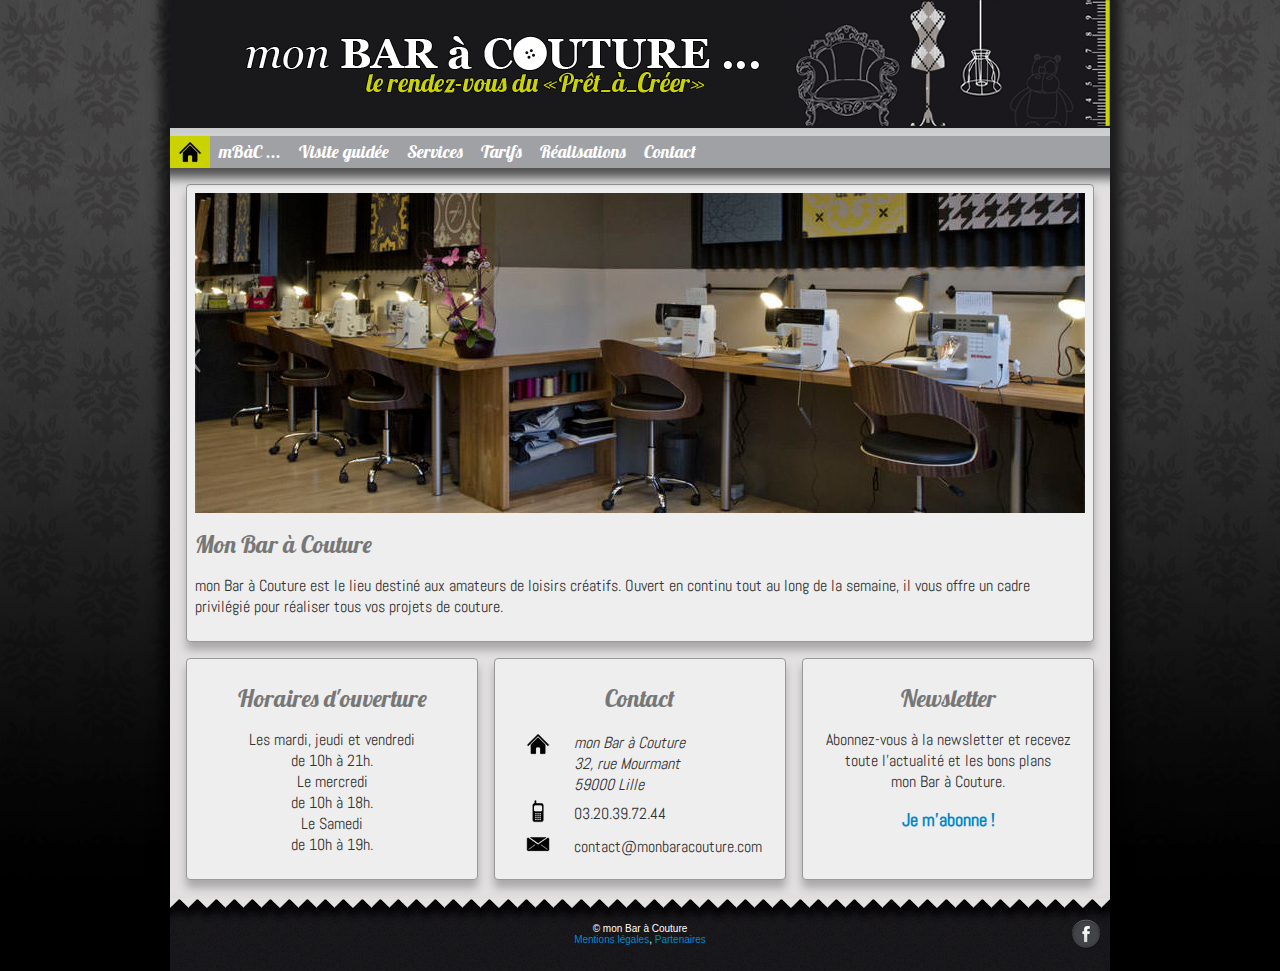
<file: index.html>
<!DOCTYPE html>
<html>
<head>
	<meta name="viewport" content="width=device-width, initial-scale=1.0">
	<meta charset="UTF-8">	
	<link href='http://fonts.googleapis.com/css?family=Abel' rel='stylesheet' type='text/css'>
	<link href='http://fonts.googleapis.com/css?family=Lobster' rel='stylesheet' type='text/css'>
	<link rel='stylesheet' href='css/style.css' type='text/css'/>
	<!--[if lt IE 9]>
		<link rel="stylesheet" type="text/css" media="all" href="css/style-ie8.css"/>
	<![endif]-->
	<link rel='stylesheet' href='css/slideshow.css' type='text/css'/>
	<link rel='stylesheet' href='css/modal.css' type='text/css'/>
	<!--[if lt IE 9]>
		<link rel="stylesheet" type="text/css" media="all" href="css/modal-ie8.css"/>
	<![endif]-->
	<script src="http://ajax.googleapis.com/ajax/libs/jquery/1.8.1/jquery.min.js"></script>
	<script src="js/libs/modernizr.js" type="text/javascript"></script>
	<script src="js/common.js"></script>
	<script src="js/dropdown-menu.js"></script>
	<script src="js/responsive-container.js"></script>
	<script src="js/jquery.center.js"></script>
	<script src="js/jquery.fit.js"></script>
	<script src="js/jquery.stretch.js"></script>
	<script src="js/jquery.slide.js"></script>
	<script src="js/jquery.slideshow.js"></script>
	<script src="js/jquery.modal.js"></script>
	<title>mon Bar à Couture</title>
	<script type="text/javascript">
		var _gaq = _gaq || [];
		_gaq.push(['_setAccount', 'UA-38102555-1']);
		_gaq.push(['_setDomainName', 'monbaracouture.com']);
		_gaq.push(['_trackPageview']);		
		(function() {
			var ga = document.createElement('script'); ga.type = 'text/javascript'; ga.async = true;
			ga.src = ('https:' == document.location.protocol ? 'https://ssl' : 'http://www') + '.google-analytics.com/ga.js';
			var s = document.getElementsByTagName('script')[0]; s.parentNode.insertBefore(ga, s);
		})();
	</script>
</head>
<body>
	<div class="container">
		<header><a id="logo" href="index.html"></a></header>
		<aside id="menu">
			<ul id="navbar">
				<li id="current"><a class="home" href="index.html"></a></li>
				<li>
					<a href="mbac.html">mBàC ...</a>
					<ul class="dropdown">
						<li><a href="mbac.html#concept">Concept</a></li>
						<li><a href="mbac.html#genese">Genèse</a></li>
						<li><a href="mbac.html#cocktail">Cocktail</a></li>
						<li><a href="mbac.html#pourquoi">Pourquoi mBàC</a></li>
					</ul>
				</li>
				<li><a href="visite.html">Visite guidée</a></li>
				<li>
					<a href="services.html">Services</a>
					<ul class="dropdown">
						<li><a href="services.html#libre_service">Libre service</a></li>
						<li><a href="services.html#initiation">Atelier d'initiation à la couture</a></li>
						<li><a href="services.html#prise_en_mains_machine">Prise en mains de votre machine à coudre</a></li>
						<li><a href="services.html#formation">Formation</a></li>
<!-- 						<li><a href="services.html#patronnage">Patronnage</a></li> -->
					</ul>
				</li>
				<li><a href="tarifs.html">Tarifs</a></li>
				<li><a href="gallery.html">Réalisations</a></li>
				<li><a href="contact.html">Contact</a></li>
			</ul>
			<footer>
				<p>© mon Bar à Couture<br><a href="mentions-legales.html">Mentions légales</a>, <a href="partenaires.html">Partenaires</a></p>
				<ul id="socialbar">
					<li><a class="social fbook" href="https://www.facebook.com/MonBarACouture" target="_blank"></a></li>
				</ul>
			</footer>
		</aside>
		<div class="content-wrapper">
			<div class="content-padding-top"></div>
			<div class="box">
				<div class="slideshow" id="slideshow1">
					<figure class="slide">
						<img src="photos/1.jpg">
					</figure>
					<figure class="slide">
						<img src="photos/2.jpg">
					</figure>
					<figure class="slide">
						<img src="photos/3.jpg">
					</figure>
				</div>
				<h1>Mon Bar à Couture</h1>
				<p>
					mon Bar à Couture est le lieu destiné aux amateurs de loisirs créatifs. Ouvert en continu tout au long de la semaine, il vous offre un cadre privilégié pour réaliser tous vos projets de couture.
				</p>
			</div>
			<div class="row">
				<div class="span4">
					<div class="box">
						<h1 class="centered">Horaires d'ouverture</h1>
						<p class="centered">
							<strong>Les mardi, jeudi et vendredi</strong><br>
							de 10h à 21h.<br>
							<strong>Le mercredi</strong><br>
							de 10h à 18h.<br>
							<strong>Le Samedi</strong><br>
							de 10h à 19h.
						</p>
					</div>
				</div>
				
				<div class="span4">
					<div class="box">
						<center><h1>Contact</h1></center>
						<table>
							<tr>
								<th width="64px" valign="top"><img src="css/img/home-icon-24x24-black.png"</th>
								<td>
									<address>
										mon Bar à Couture<br>
										32, rue Mourmant<br>
										59000 Lille
									</address>							
								</td>
							</tr>
							<tr>
								<th width="64px" valign="top"><img src="css/img/cell-icon-24x24-black.png"></th>
								<td>03.20.39.72.44</td>
							</tr>
							<tr>
								<th width="64px" valign="top"><img src="css/img/letter-icon-24x24-black.png"></th>
								<td>contact@monbaracouture.com</td>
							</tr>
						</table>
					</div>
				</div>
<!--
				
				<div class="span4">
					<div class="box">
						<center><h1>La réalisation du mois</h1></center>
						<div class="row-fluid">
							<div class="span-fluid12">
								<center>
									<a class='modal-button-show' href='#2e36daa5f851731377d720a4cc416907'><img src='photos/Produits/Vetements/2e36daa5f851731377d720a4cc416907_thumb.jpg'></a>
								</center>
							</div>
						</div>
						<div class="row-fluid">
							<div class="span-fluid12">
								Encouragez les créateurs en herbe en votant sur Facebook et retrouvez le modèle le plus populaire affiché ici. <a href="http://www.facebook.com/monbaracouture">Votez&nbsp;maintenant</a> !
							</div>
						</div>
					</div>
				</div>
				
-->
				<div class="span4">
					<div class="box">
						<h1 class="centered">Newsletter</h1>
						<p class="centered">Abonnez-vous à la newsletter et recevez toute l'actualité et les bons plans mon&nbsp;Bar&nbsp;à&nbsp;Couture.</p>
						<p class="centered"><a id="subscribe" class="modal-button-show" style="font-size: large; font-weight: bold;" href="#subscribe-newsletter">Je m'abonne !</a></p>
					</div>
				</div>
			</div>
		</div>
		<footer>
			<p>© mon Bar à Couture<br><a href="mentions-legales.html">Mentions légales</a>, <a href="partenaires.html">Partenaires</a></p>
			<ul id="socialbar">
				<li><a class="social fbook" href="https://www.facebook.com/MonBarACouture" target="_blank"></a></li>
			</ul>
		</footer>
	</div>
	
	<div id='subscribe-newsletter' class='modal'>
		<form class="mail-form">
			<input class="mail-field" type="text" value="Votre adresse mail..." onkeypress="return noenter()" onfocus="this.value='';"/>
			<a class="mail-button">OK</a>
		</form>
	</div>
	
	<div class='gallery-thumbs'>

	</div>
	
	<div id='2e36daa5f851731377d720a4cc416907' class='modal'>
		<figure>
		   <legend></legend>
		   <img src="./photos/Produits/Vetements/2e36daa5f851731377d720a4cc416907.jpg">
		</figure>
	</div>
		
	<script type="text/javascript">
		$(document).ready(function() {
			$(".slideshow#slideshow1").start_slideshow(890, 320);
			$('.mail-button').click(function() { do_add_contact($(this)); });
		});
	</script>
</body>
</html>
</file>
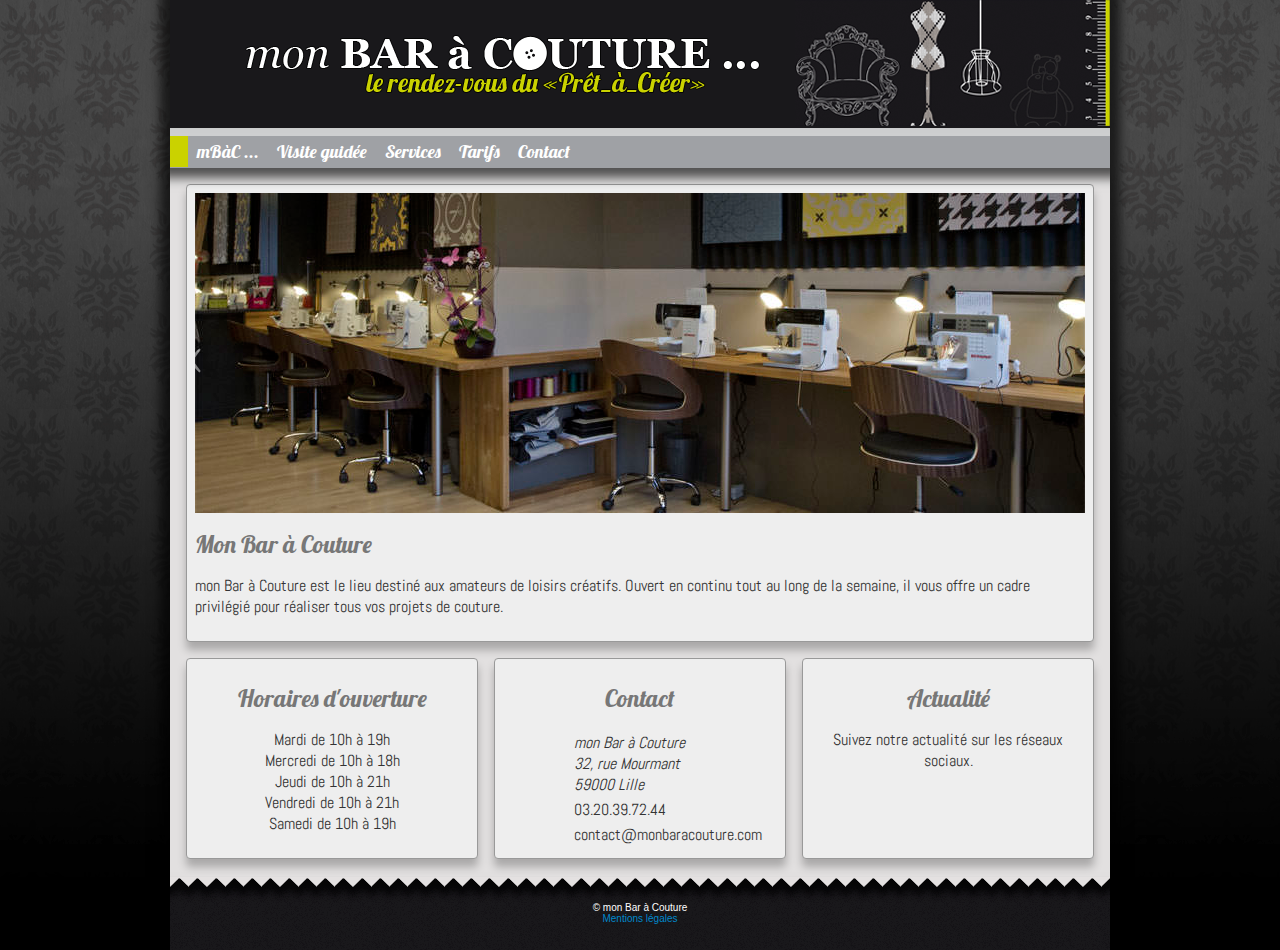
<file: sources/index.html>
<!DOCTYPE html>
<html>
<head>
	<meta name="viewport" content="width=device-width, initial-scale=1.0">
	<meta charset="UTF-8">
	<link href='http://fonts.googleapis.com/css?family=Abel' rel='stylesheet' type='text/css'>
	<link href='http://fonts.googleapis.com/css?family=Lobster' rel='stylesheet' type='text/css'>
	<link href="https://cdnjs.cloudflare.com/ajax/libs/font-awesome/5.11.2/css/all.min.css" rel="stylesheet" integrity="sha256-+N4/V/SbAFiW1MPBCXnfnP9QSN3+Keu+NlB+0ev/YKQ=" crossorigin="anonymous" />
	<link rel='stylesheet' href='css/style.css' type='text/css'/>
	<!--[if lt IE 9]>
		<link rel="stylesheet" type="text/css" media="all" href="css/style-ie8.css"/>
	<![endif]-->
	<link rel='stylesheet' href='css/slideshow.css' type='text/css'/>
	<link rel='stylesheet' href='css/modal.css' type='text/css'/>
	<!--[if lt IE 9]>
		<link rel="stylesheet" type="text/css" media="all" href="css/modal-ie8.css"/>
	<![endif]-->
	<script src="http://ajax.googleapis.com/ajax/libs/jquery/1.8.1/jquery.min.js"></script>
	<script src="js/libs/modernizr.js" type="text/javascript"></script>
	<script src="js/common.js"></script>
	<script src="js/dropdown-menu.js"></script>
	<script src="js/responsive-container.js"></script>
	<script src="js/jquery.center.js"></script>
	<script src="js/jquery.fit.js"></script>
	<script src="js/jquery.stretch.js"></script>
	<script src="js/jquery.slide.js"></script>
	<script src="js/jquery.slideshow.js"></script>
	<script src="js/jquery.modal.js"></script>
	<title>mon Bar à Couture</title>
	<script type="text/javascript">
		var _gaq = _gaq || [];
		_gaq.push(['_setAccount', 'UA-38102555-1']);
		_gaq.push(['_setDomainName', 'monbaracouture.com']);
		_gaq.push(['_trackPageview']);
		(function() {
			var ga = document.createElement('script'); ga.type = 'text/javascript'; ga.async = true;
			ga.src = ('https:' == document.location.protocol ? 'https://ssl' : 'http://www') + '.google-analytics.com/ga.js';
			var s = document.getElementsByTagName('script')[0]; s.parentNode.insertBefore(ga, s);
		})();
	</script>
</head>
<body>
	<div class="container">
		<header><a id="logo" href="index.html"></a></header>
		<aside id="menu">
			<ul id="navbar">
				<li id="current"><a href="index.html"><i class="fas fa-home"></i></a></li>
				<li>
					<a href="mbac.html">mBàC ...</a>
					<ul class="dropdown">
						<li><a href="mbac.html#concept">Concept</a></li>
						<li><a href="mbac.html#genese">Genèse</a></li>
						<li><a href="mbac.html#cocktail">Cocktail</a></li>
						<li><a href="mbac.html#pourquoi">Pourquoi mBàC</a></li>
					</ul>
				</li>
				<li><a href="visite.html">Visite guidée</a></li>
				<li>
					<a href="services.html">Services</a>
					<ul class="dropdown">
						<li><a href="services.html#libre_service">Libre service</a></li>
						<li><a href="services.html#prise_en_mains_machine">Prise en mains de votre machine à coudre</a></li>
						<li><a href="services.html#analyse_d_un_patron_d_habillement">Analyse d'un patron d'habillement</a></li>
						<li><a href="services.html#formation">Formation</a></li>
					</ul>
				</li>
				<li><a href="tarifs.html">Tarifs</a></li>
				<li><a href="contact.html">Contact</a></li>
			</ul>
			<footer>
				<p>© mon Bar à Couture<br><a href="mentions-legales.html">Mentions légales</a></p>
				<ul id="socialbar">
					<li><a class="social fbook" href="https://www.facebook.com/MonBarACouture" target="_blank"></a></li>
				</ul>
			</footer>
		</aside>
		<div class="content-wrapper">
			<div class="content-padding-top"></div>
			<div class="box">
				<div class="slideshow" id="slideshow1">
					<figure class="slide">
						<img src="photos/1.jpg">
					</figure>
					<figure class="slide">
						<img src="photos/2.jpg">
					</figure>
					<figure class="slide">
						<img src="photos/3.jpg">
					</figure>
				</div>
				<h1>Mon Bar à Couture</h1>
				<p>
					mon Bar à Couture est le lieu destiné aux amateurs de loisirs créatifs. Ouvert en continu tout au long de la semaine, il vous offre un cadre privilégié pour réaliser tous vos projets de couture.
				</p>
			</div>
			<div class="row">
				<div class="span4">
					<div class="box">
						<h1 class="centered">Horaires d'ouverture</h1>
						<p class="centered">
							<strong>Mardi</strong> de 10h à 19h<br>
							<strong>Mercredi</strong> de 10h à 18h<br>
							<strong>Jeudi</strong> de 10h à 21h<br>
							<strong>Vendredi</strong> de 10h à 21h<br>
							<strong>Samedi</strong> de 10h à 19h
						</p>
					</div>
				</div>

				<div class="span4">
					<div class="box">
						<center><h1>Contact</h1></center>
						<table>
							<tr>
								<th width="64px" valign="top"><i class="fas fa-home"></i></th>
								<td>
									<address>
										mon Bar à Couture<br>
										32, rue Mourmant<br>
										59000 Lille
									</address>
								</td>
							</tr>
							<tr>
								<th width="64px" valign="top"><i class="fas fa-phone"></i></th>
								<td>03.20.39.72.44</td>
							</tr>
							<tr>
								<th width="64px" valign="top"><i class="fas fa-envelope"></i></th>
								<td>contact@monbaracouture.com</td>
							</tr>
						</table>
					</div>
				</div>

				<div class="span4">
					<div class="box">
						<h1 class="centered">Actualité</h1>
						<p class="centered">Suivez notre actualité sur les réseaux sociaux.</p>
						<div class="row-fluid">
							<div class="span-fluid6">
								<p class="centered" >
									<a style="color:inherit" href="https://www.facebook.com/MonBarACouture"><i class="fab fa-facebook fa-4x"></i></a>
								</p>
							</div>
							<div class="span-fluid6">
								<p class="centered" >
									<a style="color:inherit" href="https://www.instagram.com/monbaracouture"><i class="fab fa-instagram fa-4x"></i></a>
								</p>
							</div>
						</div>
					</div>
				</div>
			</div>
		</div>
		<footer>
			<p>© mon Bar à Couture<br><a href="mentions-legales.html">Mentions légales</a></p>
		</footer>
	</div>

	<script type="text/javascript">
		$(document).ready(function() {
			$(".slideshow#slideshow1").start_slideshow(890, 320);
		});
	</script>
</body>
</html>
</file>
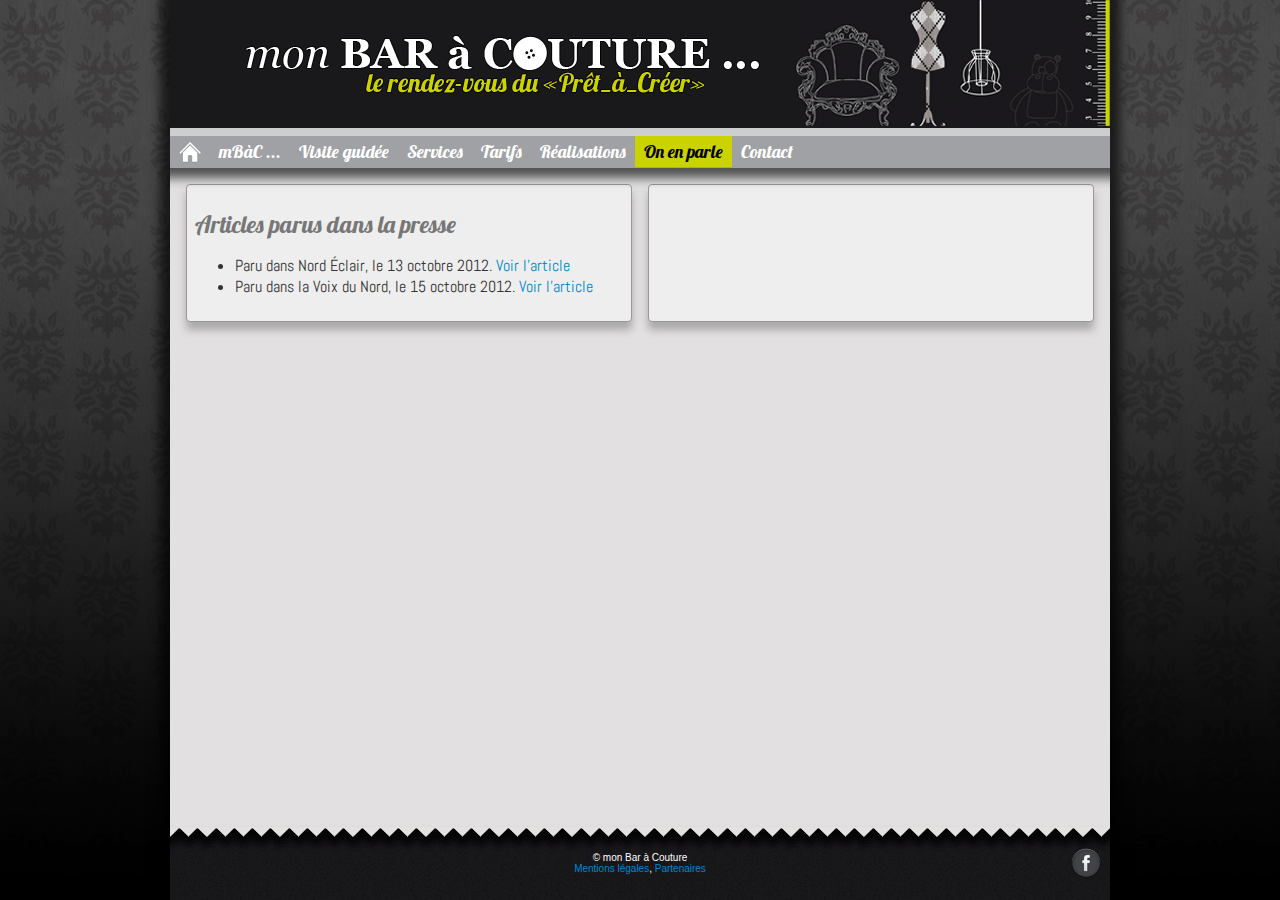
<file: articles.html>
<!DOCTYPE html>
<html>
<head>
	<meta name="viewport" content="width=device-width, initial-scale=1.0">
	<meta charset="UTF-8">
	<link href='http://fonts.googleapis.com/css?family=Abel' rel='stylesheet' type='text/css'>
	<link href='http://fonts.googleapis.com/css?family=Lobster' rel='stylesheet' type='text/css'>
	<link rel='stylesheet' href='css/style.css' type='text/css'/>
	<!--[if lt IE 9]>
		<link rel="stylesheet" type="text/css" media="all" href="css/style-ie8.css"/>
	<![endif]-->
	<link rel='stylesheet' href='css/slideshow.css' type='text/css'/>
	<link rel='stylesheet' href='css/modal.css' type='text/css'/>
	<!--[if lt IE 9]>
		<link rel="stylesheet" type="text/css" media="all" href="css/modal-ie8.css"/>
	<![endif]-->
	<script src="http://ajax.googleapis.com/ajax/libs/jquery/1.8.1/jquery.min.js"></script>
	<script src="js/libs/modernizr.js" type="text/javascript"></script>
	<script src="js/dropdown-menu.js"></script>
	<script src="js/responsive-container.js"></script>
	<script src="js/jquery.center.js"></script>
	<script src="js/jquery.fit.js"></script>
	<script src="js/jquery.stretch.js"></script>
	<script src="js/jquery.slide.js"></script>
	<script src="js/jquery.slideshow.js"></script>
	<script src="js/jquery.modal.js"></script>
	<title>mon Bar à Couture</title>
	<script type="text/javascript">
		var _gaq = _gaq || [];
		_gaq.push(['_setAccount', 'UA-38102555-1']);
		_gaq.push(['_setDomainName', 'monbaracouture.com']);
		_gaq.push(['_trackPageview']);		
		(function() {
			var ga = document.createElement('script'); ga.type = 'text/javascript'; ga.async = true;
			ga.src = ('https:' == document.location.protocol ? 'https://ssl' : 'http://www') + '.google-analytics.com/ga.js';
			var s = document.getElementsByTagName('script')[0]; s.parentNode.insertBefore(ga, s);
		})();
	</script>
</head>
<body>
	<div class="container">
		<header><a id="logo" href="index.html"></a></header>
		<aside id="menu">
			<ul id="navbar">
				<li><a class="home" href="index.html"></a></li>
				<li>
					<a href="mbac.html">mBàC ...</a>
					<ul class="dropdown">
						<li><a href="mbac.html#concept">Concept</a></li>
						<li><a href="mbac.html#genese">Genèse</a></li>
						<li><a href="mbac.html#cocktail">Cocktail</a></li>
						<li><a href="mbac.html#pourquoi">Pourquoi mBàC</a></li>
					</ul>
				</li>
				<li><a href="visite.html">Visite guidée</a></li>
				<li>
					<a href="services.html">Services</a>
					<ul class="dropdown">
						<li><a href="services.html#libre_service">Libre service</a></li>
						<li><a href="services.html#initiation">Atelier d'initiation à la couture</a></li>
						<li><a href="services.html#prise_en_mains_machine">Prise en mains de votre machine à coudre</a></li>
						<li><a href="services.html#formation">Formation</a></li>
<!-- 						<li><a href="services.html#patronnage">Patronnage</a></li> -->
					</ul>
				</li>
				<li><a href="tarifs.html">Tarifs</a></li>
				<li><a href="gallery.html">Réalisations</a></li>
				<li id="current"><a href="articles.html">On en parle</a></li>
				<li><a href="contact.html">Contact</a></li>
			</ul>
			<footer>
				<p>© mon Bar à Couture<br><a href="mentions-legales.html">Mentions légales</a>, <a href="partenaires.html">Partenaires</a></p>
				<ul id="socialbar">
					<li><a class="social fbook" href="https://www.facebook.com/MonBarACouture" target="_blank"></a></li>
				</ul>
			</footer>
		</aside>
		<div class="content-wrapper">
			<div class="content-padding-top"></div>
			<div class="row">
				<div class="span6">
					<div class="box">
						<h1>Articles parus dans la presse</h1>
						<ul>
							<li>Paru dans Nord Éclair, le 13 octobre 2012. <a class="modal-button-show" href="#article1">Voir l'article</a></li>
							<li>Paru dans la Voix du Nord, le 15 octobre 2012. <a class="modal-button-show" href="#article2">Voir l'article</a></li>
						</ul>
					</div>
				</div>
				<div class="span6">
					<div class="box">
					</div>
				</div>
			</div>
		</div>
		<footer>
			<p>© mon Bar à Couture<br><a href="mentions-legales.html">Mentions légales</a>, <a href="partenaires.html">Partenaires</a></p>
			<ul id="socialbar">
				<li><a class="social fbook" href="https://www.facebook.com/MonBarACouture" target="_blank"></a></li>
			</ul>
		</footer>
	</div>
	<div id="article1" class="modal">
		<div class="modal-content-wrapper">
			<h2>Nord Éclair</h2>
			<figure>
				<legend>Paru le 13 octobre 2012.</legend>
				<img src="photos/article_nord_eclair.jpg">
			</figure>
		</div>
	</div>
	<div id="article2" class="modal">
		<div class="modal-content-wrapper">
			<h2>La voix du Nord</h2>
			<figure>
				<legend>Paru le 15 octobre 2012.</legend>
				<img src="photos/article_voix_du_nord.jpg">
			</figure>
		</div>
	</div>
</body>
</html>
</file>
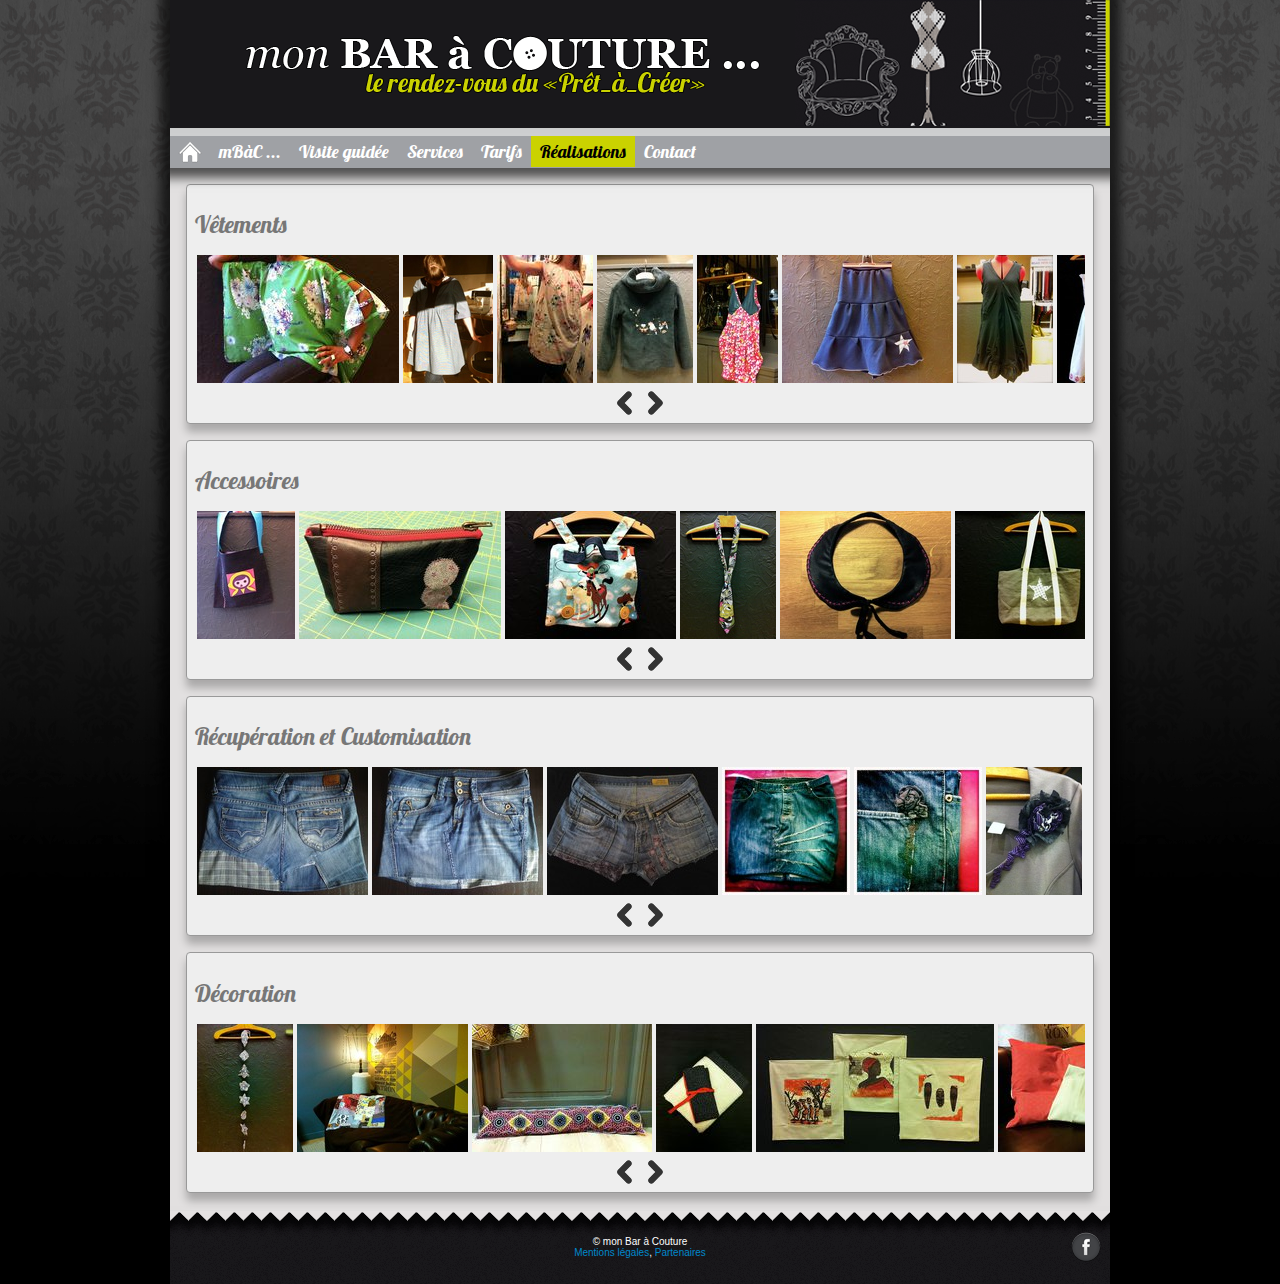
<file: gallery.html>
<!DOCTYPE html>
<html>
<head>
	<meta name="viewport" content="width=device-width, initial-scale=1.0">
	<meta charset="UTF-8">
	<link href='http://fonts.googleapis.com/css?family=Abel' rel='stylesheet' type='text/css'>
	<link href='http://fonts.googleapis.com/css?family=Lobster' rel='stylesheet' type='text/css'>
	<link rel='stylesheet' href='css/style.css' type='text/css'/>
	<!--[if lt IE 9]>
		<link rel="stylesheet" type="text/css" media="all" href="css/style-ie8.css"/>
	<![endif]-->
	<link rel='stylesheet' href='css/slideshow.css' type='text/css'/>
	<link rel='stylesheet' href='css/modal.css' type='text/css'/>
	<!--[if lt IE 9]>
		<link rel="stylesheet" type="text/css" media="all" href="css/modal-ie8.css"/>
	<![endif]-->
	<link rel='stylesheet' href='css/gallery.css' type='text/css'/>
	<script src="http://ajax.googleapis.com/ajax/libs/jquery/1.8.1/jquery.min.js"></script>
	<script src="js/libs/modernizr.js" type="text/javascript"></script>
	<script src="js/dropdown-menu.js"></script>
	<script src="js/responsive-container.js"></script>
	<script src="js/jquery.center.js"></script>
	<script src="js/jquery.fit.js"></script>
	<script src="js/jquery.stretch.js"></script>
	<script src="js/jquery.slide.js"></script>
	<script src="js/jquery.slideshow.js"></script>
	<script src="js/jquery.modal.js"></script>
	<script src="js/jquery.gallery.js"></script>
	<title>mon Bar à Couture</title>
	<script type="text/javascript">
		var _gaq = _gaq || [];
		_gaq.push(['_setAccount', 'UA-38102555-1']);
		_gaq.push(['_setDomainName', 'monbaracouture.com']);
		_gaq.push(['_trackPageview']);		
		(function() {
			var ga = document.createElement('script'); ga.type = 'text/javascript'; ga.async = true;
			ga.src = ('https:' == document.location.protocol ? 'https://ssl' : 'http://www') + '.google-analytics.com/ga.js';
			var s = document.getElementsByTagName('script')[0]; s.parentNode.insertBefore(ga, s);
		})();
	</script>
</head>
<body>
	<div class="container">
		<header><a id="logo" href="index.html"></a></header>
		<aside id="menu">
			<ul id="navbar">
				<li><a class="home" href="index.html"></a></li>
				<li>
					<a href="mbac.html">mBàC ...</a>
					<ul class="dropdown">
						<li><a href="mbac.html#concept">Concept</a></li>
						<li><a href="mbac.html#genese">Genèse</a></li>
						<li><a href="mbac.html#cocktail">Cocktail</a></li>
						<li><a href="mbac.html#pourquoi">Pourquoi mBàC</a></li>
					</ul>
				</li>
				<li><a href="visite.html">Visite guidée</a></li>
				<li>
					<a href="services.html">Services</a>
					<ul class="dropdown">
						<li><a href="services.html#libre_service">Libre service</a></li>
						<li><a href="services.html#initiation">Atelier d'initiation à la couture</a></li>
						<li><a href="services.html#prise_en_mains_machine">Prise en mains de votre machine à coudre</a></li>
						<li><a href="services.html#formation">Formation</a></li>
<!-- 						<li><a href="services.html#patronnage">Patronnage</a></li> -->
					</ul>
				</li>
				<li><a href="tarifs.html">Tarifs</a></li>
				<li id="current"><a href="gallery.html">Réalisations</a></li>
				<li><a href="contact.html">Contact</a></li>
			</ul>
			<footer>
				<p>© mon Bar à Couture<br><a href="mentions-legales.html">Mentions légales</a>, <a href="partenaires.html">Partenaires</a></p>
				<ul id="socialbar">
					<li><a class="social fbook" href="https://www.facebook.com/MonBarACouture" target="_blank"></a></li>
				</ul>
			</footer>
		</aside>		
		<div class="content-wrapper">
			<div class="content-padding-top"></div>
			<div class="box">
				<h1>Vêtements</h1>
				<div class="gallery" id="vetements">
					<div class='thumbnails'>
						<a class='modal-button-show' href='#2e36daa5f851731377d720a4cc416907'><img src='photos/Produits/Vetements/2e36daa5f851731377d720a4cc416907_thumb.jpg'></a>
						<a class='modal-button-show' href='#6e501ce2d6dbc8842bf9bdf708ebd54c'><img src='photos/Produits/Vetements/6e501ce2d6dbc8842bf9bdf708ebd54c_thumb.jpg'></a>
						<a class='modal-button-show' href='#50ce347be3fdef2d739f1ff7d0999a96'><img src='photos/Produits/Vetements/50ce347be3fdef2d739f1ff7d0999a96_thumb.jpg'></a>
						<a class='modal-button-show' href='#1047b40d5d9b47883fd604720dd86d89'><img src='photos/Produits/Vetements/1047b40d5d9b47883fd604720dd86d89_thumb.jpg'></a>
						<a class='modal-button-show' href='#1bd71b17d5e4001c064c9f6d5d7153d9'><img src='photos/Produits/Vetements/1bd71b17d5e4001c064c9f6d5d7153d9_thumb.jpg'></a>
						<a class='modal-button-show' href='#29e278e6b95fcf94dc0734a5311d4b38'><img src='photos/Produits/Vetements/29e278e6b95fcf94dc0734a5311d4b38_thumb.jpg'></a>
						<a class='modal-button-show' href='#3030180d900ab67bb21fc4bd09050eee'><img src='photos/Produits/Vetements/3030180d900ab67bb21fc4bd09050eee_thumb.jpg'></a>
						<a class='modal-button-show' href='#3c7efa9b0ba68444e2fb1bb1e20f7118'><img src='photos/Produits/Vetements/3c7efa9b0ba68444e2fb1bb1e20f7118_thumb.jpg'></a>
						<a class='modal-button-show' href='#3fd50bd54d4853295c4ea341df8cdb94'><img src='photos/Produits/Vetements/3fd50bd54d4853295c4ea341df8cdb94_thumb.jpg'></a>
						<a class='modal-button-show' href='#43b551d3552163e06828518989aba3a2'><img src='photos/Produits/Vetements/43b551d3552163e06828518989aba3a2_thumb.jpg'></a>
						<a class='modal-button-show' href='#44781d32bc550627385fa141b08bbc01'><img src='photos/Produits/Vetements/44781d32bc550627385fa141b08bbc01_thumb.jpg'></a>
						<a class='modal-button-show' href='#52d3d65e4c590fbacf6fcf84558a0adb'><img src='photos/Produits/Vetements/52d3d65e4c590fbacf6fcf84558a0adb_thumb.jpg'></a>
						<a class='modal-button-show' href='#536f1887766996b18ff2fc0f44b413f5'><img src='photos/Produits/Vetements/536f1887766996b18ff2fc0f44b413f5_thumb.jpg'></a>
						<a class='modal-button-show' href='#6a9fb525aa18025940c41449dbb8f6ec'><img src='photos/Produits/Vetements/6a9fb525aa18025940c41449dbb8f6ec_thumb.jpg'></a>
						<a class='modal-button-show' href='#77f3f516cc1e6581eca39b8aa45839ee'><img src='photos/Produits/Vetements/77f3f516cc1e6581eca39b8aa45839ee_thumb.jpg'></a>
						<a class='modal-button-show' href='#a10f73e1433601cb7b87a754a20ceb1a'><img src='photos/Produits/Vetements/a10f73e1433601cb7b87a754a20ceb1a_thumb.jpg'></a>
						<a class='modal-button-show' href='#853bbc94b769e71795f70a9b1884ac77'><img src='photos/Produits/Vetements/853bbc94b769e71795f70a9b1884ac77_thumb.jpg'></a>
						<a class='modal-button-show' href='#901a8a5a6a8fe1e028f227ec45da090e'><img src='photos/Produits/Vetements/901a8a5a6a8fe1e028f227ec45da090e_thumb.jpg'></a>
						<a class='modal-button-show' href='#972a340a46da15547b147f9f60582bd3'><img src='photos/Produits/Vetements/972a340a46da15547b147f9f60582bd3_thumb.jpg'></a>
						<a class='modal-button-show' href='#ab7f8e13809963a552e02eaf112ce90e'><img src='photos/Produits/Vetements/ab7f8e13809963a552e02eaf112ce90e_thumb.jpg'></a>
						<a class='modal-button-show' href='#c64ef6347d7a5e35f4616bd99f984572'><img src='photos/Produits/Vetements/c64ef6347d7a5e35f4616bd99f984572_thumb.jpg'></a>
						<a class='modal-button-show' href='#f232e998c73f1bd25c644de2ebf0f540'><img src='photos/Produits/Vetements/f232e998c73f1bd25c644de2ebf0f540_thumb.jpg'></a>
						<a class='modal-button-show' href='#46fdf6b87172fd0f2c26d915827c2a6b'><img src='photos/Produits/Vetements/46fdf6b87172fd0f2c26d915827c2a6b_thumb.jpg'></a>
						<a class='modal-button-show' href='#5464b0d789bad7e3ba55405bd4cf0bfa'><img src='photos/Produits/Vetements/5464b0d789bad7e3ba55405bd4cf0bfa_thumb.jpg'></a>
						<a class='modal-button-show' href='#62836bb43273748f9d2c7a8aa442f7ea'><img src='photos/Produits/Vetements/62836bb43273748f9d2c7a8aa442f7ea_thumb.jpg'></a>
						<a class='modal-button-show' href='#d8833ba21c562266b54b5d2df78058ae'><img src='photos/Produits/Vetements/d8833ba21c562266b54b5d2df78058ae_thumb.jpg'></a>
						<a class='modal-button-show' href='#df07f5187979f46ffc0976c4825c9acc'><img src='photos/Produits/Vetements/df07f5187979f46ffc0976c4825c9acc_thumb.jpg'></a>
						<a class='modal-button-show' href='#dfdfcb41eedf0a2cc34151de1c43454e'><img src='photos/Produits/Vetements/dfdfcb41eedf0a2cc34151de1c43454e_thumb.jpg'></a>
					</div>				
				</div>
			</div>
			<div class="box">
				<h1>Accessoires</h1>
				<div class="gallery" id="accessoires">
					<div class='thumbnails'>
						<a class='modal-button-show' href='#1f175bad6e673292c3c82f9d0e760669'><img src='photos/Produits/Accessoires/1f175bad6e673292c3c82f9d0e760669_thumb.jpg'></a>
						<a class='modal-button-show' href='#2512a42c354dd49b4f5590b3c45b2658'><img src='photos/Produits/Accessoires/2512a42c354dd49b4f5590b3c45b2658_thumb.jpg'></a>
						<a class='modal-button-show' href='#28996bd2477b9aa51fe83c08b9c6b148'><img src='photos/Produits/Accessoires/28996bd2477b9aa51fe83c08b9c6b148_thumb.jpg'></a>
						<a class='modal-button-show' href='#2b001170bd0a1a40d0c764beb0755deb'><img src='photos/Produits/Accessoires/2b001170bd0a1a40d0c764beb0755deb_thumb.jpg'></a>
						<a class='modal-button-show' href='#43bf9f729e2fab95c8a768d48c2d5fb0'><img src='photos/Produits/Accessoires/43bf9f729e2fab95c8a768d48c2d5fb0_thumb.jpg'></a>
						<a class='modal-button-show' href='#46ca479612f73ad1db53ac6639ca3e2d'><img src='photos/Produits/Accessoires/46ca479612f73ad1db53ac6639ca3e2d_thumb.jpg'></a>
						<a class='modal-button-show' href='#52a17bd3a367698fa7ea7519ad648a78'><img src='photos/Produits/Accessoires/52a17bd3a367698fa7ea7519ad648a78_thumb.jpg'></a>
						<a class='modal-button-show' href='#5e7d9ab4e9631b1af346ec2318b3cf81'><img src='photos/Produits/Accessoires/5e7d9ab4e9631b1af346ec2318b3cf81_thumb.jpg'></a>
						<a class='modal-button-show' href='#64cd7440c8b7bbb719372eaf7beced92'><img src='photos/Produits/Accessoires/64cd7440c8b7bbb719372eaf7beced92_thumb.jpg'></a>
						<a class='modal-button-show' href='#7be599d1dc9cdcc920f61c401045aa95'><img src='photos/Produits/Accessoires/7be599d1dc9cdcc920f61c401045aa95_thumb.jpg'></a>
						<a class='modal-button-show' href='#87b427c140048e7bdad1e5824f445d5d'><img src='photos/Produits/Accessoires/87b427c140048e7bdad1e5824f445d5d_thumb.jpg'></a>
						<a class='modal-button-show' href='#98da4dcc6b5a71c95ec7aaabae45a94d'><img src='photos/Produits/Accessoires/98da4dcc6b5a71c95ec7aaabae45a94d_thumb.jpg'></a>
						<a class='modal-button-show' href='#9d64176934920e6cdfc42678541f4b8f'><img src='photos/Produits/Accessoires/9d64176934920e6cdfc42678541f4b8f_thumb.jpg'></a>
						<a class='modal-button-show' href='#a5928c9b2f9291223968fca8205237bb'><img src='photos/Produits/Accessoires/a5928c9b2f9291223968fca8205237bb_thumb.jpg'></a>
						<a class='modal-button-show' href='#add32658b61136bc9fc95a4380f40ad7'><img src='photos/Produits/Accessoires/add32658b61136bc9fc95a4380f40ad7_thumb.jpg'></a>
						<a class='modal-button-show' href='#b2d3a4102adc6b5e649a1d3d846baf97'><img src='photos/Produits/Accessoires/b2d3a4102adc6b5e649a1d3d846baf97_thumb.jpg'></a>
						<a class='modal-button-show' href='#b5647e200799014bbe8bcafdd2bb604e'><img src='photos/Produits/Accessoires/b5647e200799014bbe8bcafdd2bb604e_thumb.jpg'></a>
						<a class='modal-button-show' href='#bb18487320e0117403d827e680dec631'><img src='photos/Produits/Accessoires/bb18487320e0117403d827e680dec631_thumb.jpg'></a>
						<a class='modal-button-show' href='#c6c87946a3c4560665106394f23ab6a2'><img src='photos/Produits/Accessoires/c6c87946a3c4560665106394f23ab6a2_thumb.jpg'></a>
						<a class='modal-button-show' href='#cbc66e84c430a630ae3a38071b9101bb'><img src='photos/Produits/Accessoires/cbc66e84c430a630ae3a38071b9101bb_thumb.jpg'></a>
						<a class='modal-button-show' href='#db33f772af5e9fcf739ffd550df50a81'><img src='photos/Produits/Accessoires/db33f772af5e9fcf739ffd550df50a81_thumb.jpg'></a>
						<a class='modal-button-show' href='#e193e1fe3bcfd5e4fe63fbd4f6f55738'><img src='photos/Produits/Accessoires/e193e1fe3bcfd5e4fe63fbd4f6f55738_thumb.jpg'></a>
						<a class='modal-button-show' href='#ebcf461fb49859262fb58c5710e84f57'><img src='photos/Produits/Accessoires/ebcf461fb49859262fb58c5710e84f57_thumb.jpg'></a>
						<a class='modal-button-show' href='#f384e165b1c77443373f4c74f11bbba1'><img src='photos/Produits/Accessoires/f384e165b1c77443373f4c74f11bbba1_thumb.jpg'></a>
						<a class='modal-button-show' href='#1dccc7ec6de5ff7af84ca3d8d7a7896a'><img src='photos/Produits/Accessoires/1dccc7ec6de5ff7af84ca3d8d7a7896a_thumb.jpg'></a>
						<a class='modal-button-show' href='#28b0346a76bdbda678eafd3f0afb224c'><img src='photos/Produits/Accessoires/28b0346a76bdbda678eafd3f0afb224c_thumb.jpg'></a>
						<a class='modal-button-show' href='#75f7048f1ed389d12635451f61a061ca'><img src='photos/Produits/Accessoires/75f7048f1ed389d12635451f61a061ca_thumb.jpg'></a>
						<a class='modal-button-show' href='#94f955c6d3b0a7f067df45fe7e11a028'><img src='photos/Produits/Accessoires/94f955c6d3b0a7f067df45fe7e11a028_thumb.jpg'></a>
						<a class='modal-button-show' href='#c6fb7c60ce6fea4efaee9f9d128fcde3'><img src='photos/Produits/Accessoires/c6fb7c60ce6fea4efaee9f9d128fcde3_thumb.jpg'></a>
						<a class='modal-button-show' href='#f0a57468a4603c2e7b7ba74efabc3b0f'><img src='photos/Produits/Accessoires/f0a57468a4603c2e7b7ba74efabc3b0f_thumb.jpg'></a>
						<a class='modal-button-show' href='#f7c31c2655ab4e41e386119680de5efd'><img src='photos/Produits/Accessoires/f7c31c2655ab4e41e386119680de5efd_thumb.jpg'></a>
					</div>
				</div>
			</div>
			<div class="box">
				<h1>Récupération et Customisation</h1>
				<div class="gallery" id="customisation">
					<div class='thumbnails'>
						<a class='modal-button-show' href='#1a90aeadd59fd08d7a4ba0a138985fd9'><img src='photos/Produits/Customisation/1a90aeadd59fd08d7a4ba0a138985fd9_thumb.jpg'></a>
						<a class='modal-button-show' href='#642e2aada83110d88ee3303347290d0f'><img src='photos/Produits/Customisation/642e2aada83110d88ee3303347290d0f_thumb.jpg'></a>
						<a class='modal-button-show' href='#6e8d06faa86b931c7b02c60e411b4876'><img src='photos/Produits/Customisation/6e8d06faa86b931c7b02c60e411b4876_thumb.jpg'></a>
						<a class='modal-button-show' href='#2fd66cf06b533b07a7acb894790cc3fa'><img src='photos/Produits/Customisation/2fd66cf06b533b07a7acb894790cc3fa_thumb.jpg'></a>
						<a class='modal-button-show' href='#9be5f09c4d9ccce06442cfa3da6b9938'><img src='photos/Produits/Customisation/9be5f09c4d9ccce06442cfa3da6b9938_thumb.jpg'></a>
						<a class='modal-button-show' href='#91076251338dfe38d5c11b0d25a5f4d8'><img src='photos/Produits/Customisation/91076251338dfe38d5c11b0d25a5f4d8_thumb.jpg'></a>
						<a class='modal-button-show' href='#3ebb286bdd2bad7da646e48a6d769891'><img src='photos/Produits/Customisation/3ebb286bdd2bad7da646e48a6d769891_thumb.jpg'></a>
						<a class='modal-button-show' href='#85ec7d8735cc9d335cd059d76197828f'><img src='photos/Produits/Customisation/85ec7d8735cc9d335cd059d76197828f_thumb.jpg'></a>
						<a class='modal-button-show' href='#b5a7a979559510bb77c790644e23fb75'><img src='photos/Produits/Customisation/b5a7a979559510bb77c790644e23fb75_thumb.jpg'></a>
						<a class='modal-button-show' href='#d8c8f5e0ad2807650907d3e06a9aaabb'><img src='photos/Produits/Vetements/d8c8f5e0ad2807650907d3e06a9aaabb_thumb.jpg'></a>
						<a class='modal-button-show' href='#f15af7161d96a1039266af69846fdfe7'><img src='photos/Produits/Vetements/f15af7161d96a1039266af69846fdfe7_thumb.jpg'></a>
						<a class='modal-button-show' href='#2ead0888fff32a3656fcc8722f39952d'><img src='photos/Produits/Accessoires/2ead0888fff32a3656fcc8722f39952d_thumb.jpg'></a>
					</div>				
				</div>
			</div>
			<div class="box">
				<h1>Décoration</h1>
				<div class="gallery" id="decoration">
					<div class='thumbnails'>
						<a class='modal-button-show' href='#5f6c1ea31a44807d658b8d31d76ee5ae'><img src='photos/Produits/Decoration/5f6c1ea31a44807d658b8d31d76ee5ae_thumb.jpg'></a>
						<a class='modal-button-show' href='#6718e5df6f5965a8cbe76a5edca92eb6'><img src='photos/Produits/Decoration/6718e5df6f5965a8cbe76a5edca92eb6_thumb.jpg'></a>
						<a class='modal-button-show' href='#6428919d5a34e7d92dc92673446b4cb7'><img src='photos/Produits/Decoration/6428919d5a34e7d92dc92673446b4cb7_thumb.jpg'></a>
						<a class='modal-button-show' href='#908d76492ebd7c1f1faa913c616ce686'><img src='photos/Produits/Decoration/908d76492ebd7c1f1faa913c616ce686_thumb.jpg'></a>
						<a class='modal-button-show' href='#98b12591b61b33b469ebbbb444d40cf7'><img src='photos/Produits/Decoration/98b12591b61b33b469ebbbb444d40cf7_thumb.jpg'></a>
						<a class='modal-button-show' href='#9f9f877c6a3d984692d7d811f857cdb3'><img src='photos/Produits/Decoration/9f9f877c6a3d984692d7d811f857cdb3_thumb.jpg'></a>
					</div>
				</div>
			</div>
		</div>
		<footer>
			<p>© mon Bar à Couture<br><a href="mentions-legales.html">Mentions légales</a>, <a href="partenaires.html">Partenaires</a></p>
			<ul id="socialbar">
				<li><a class="social fbook" href="https://www.facebook.com/MonBarACouture" target="_blank"></a></li>
			</ul>
		</footer>
	</div>
	<!-- Recup et Customisation -->
	<div id='1a90aeadd59fd08d7a4ba0a138985fd9' class='modal'>
		<figure>
		   <legend></legend>
		   <img src="./photos/Produits/Customisation/1a90aeadd59fd08d7a4ba0a138985fd9.jpg">
		</figure>
	</div>
	<div id='2fd66cf06b533b07a7acb894790cc3fa' class='modal'>
		<figure>
		   <legend></legend>
		   <img src="./photos/Produits/Customisation/2fd66cf06b533b07a7acb894790cc3fa.jpg">
		</figure>
	</div>
	<div id='642e2aada83110d88ee3303347290d0f' class='modal'>
		<figure>
		   <legend></legend>
		   <img src="./photos/Produits/Customisation/642e2aada83110d88ee3303347290d0f.jpg">
		</figure>
	</div>
	<div id='6e8d06faa86b931c7b02c60e411b4876' class='modal'>
		<figure>
		   <legend></legend>
		   <img src="./photos/Produits/Customisation/6e8d06faa86b931c7b02c60e411b4876.jpg">
		</figure>
	</div>
	<div id='91076251338dfe38d5c11b0d25a5f4d8' class='modal'>
		<figure>
		   <legend></legend>
		   <img src="./photos/Produits/Customisation/91076251338dfe38d5c11b0d25a5f4d8.jpg">
		</figure>
	</div>
	<div id='9be5f09c4d9ccce06442cfa3da6b9938' class='modal'>
		<figure>
		   <legend></legend>
		   <img src="./photos/Produits/Customisation/9be5f09c4d9ccce06442cfa3da6b9938.jpg">
		</figure>
	</div>
	<div id='3ebb286bdd2bad7da646e48a6d769891' class='modal'>
		<figure>
		   <legend></legend>
		   <img src="./photos/Produits/Customisation/3ebb286bdd2bad7da646e48a6d769891.jpg">
		</figure>
	</div>
	<div id='85ec7d8735cc9d335cd059d76197828f' class='modal'>
		<figure>
		   <legend></legend>
		   <img src="./photos/Produits/Customisation/85ec7d8735cc9d335cd059d76197828f.jpg">
		</figure>
	</div>
	<div id='b5a7a979559510bb77c790644e23fb75' class='modal'>
		<figure>
		   <legend></legend>
		   <img src="./photos/Produits/Customisation/b5a7a979559510bb77c790644e23fb75.jpg">
		</figure>
	</div>
	<!-- Accessoires -->
	<div id='1f175bad6e673292c3c82f9d0e760669' class='modal'>
		<figure>
		   <legend></legend>
		   <img src="./photos/Produits/Accessoires/1f175bad6e673292c3c82f9d0e760669.jpg">
		</figure>
	</div>
	<div id='2512a42c354dd49b4f5590b3c45b2658' class='modal'>
		<figure>
		   <legend></legend>
		   <img src="./photos/Produits/Accessoires/2512a42c354dd49b4f5590b3c45b2658.jpg">
		</figure>
	</div>
	<div id='28996bd2477b9aa51fe83c08b9c6b148' class='modal'>
		<figure>
		   <legend></legend>
		   <img src="./photos/Produits/Accessoires/28996bd2477b9aa51fe83c08b9c6b148.jpg">
		</figure>
	</div>
	<div id='2b001170bd0a1a40d0c764beb0755deb' class='modal'>
		<figure>
		   <legend></legend>
		   <img src="./photos/Produits/Accessoires/2b001170bd0a1a40d0c764beb0755deb.jpg">
		</figure>
	</div>
	<div id='2ead0888fff32a3656fcc8722f39952d' class='modal'>
		<figure>
		   <legend></legend>
		   <img src="./photos/Produits/Accessoires/2ead0888fff32a3656fcc8722f39952d.jpg">
		</figure>
	</div>
	<div id='43bf9f729e2fab95c8a768d48c2d5fb0' class='modal'>
		<figure>
		   <legend></legend>
		   <img src="./photos/Produits/Accessoires/43bf9f729e2fab95c8a768d48c2d5fb0.jpg">
		</figure>
	</div>
	<div id='46ca479612f73ad1db53ac6639ca3e2d' class='modal'>
		<figure>
		   <legend></legend>
		   <img src="./photos/Produits/Accessoires/46ca479612f73ad1db53ac6639ca3e2d.jpg">
		</figure>
	</div>
	<div id='52a17bd3a367698fa7ea7519ad648a78' class='modal'>
		<figure>
		   <legend></legend>
		   <img src="./photos/Produits/Accessoires/52a17bd3a367698fa7ea7519ad648a78.jpg">
		</figure>
	</div>
	<div id='5e7d9ab4e9631b1af346ec2318b3cf81' class='modal'>
		<figure>
		   <legend></legend>
		   <img src="./photos/Produits/Accessoires/5e7d9ab4e9631b1af346ec2318b3cf81.jpg">
		</figure>
	</div>
	<div id='64cd7440c8b7bbb719372eaf7beced92' class='modal'>
		<figure>
		   <legend></legend>
		   <img src="./photos/Produits/Accessoires/64cd7440c8b7bbb719372eaf7beced92.jpg">
		</figure>
	</div>
	<div id='7be599d1dc9cdcc920f61c401045aa95' class='modal'>
		<figure>
		   <legend></legend>
		   <img src="./photos/Produits/Accessoires/7be599d1dc9cdcc920f61c401045aa95.jpg">
		</figure>
	</div>
	<div id='87b427c140048e7bdad1e5824f445d5d' class='modal'>
		<figure>
		   <legend></legend>
		   <img src="./photos/Produits/Accessoires/87b427c140048e7bdad1e5824f445d5d.jpg">
		</figure>
	</div>
	<div id='98da4dcc6b5a71c95ec7aaabae45a94d' class='modal'>
		<figure>
		   <legend></legend>
		   <img src="./photos/Produits/Accessoires/98da4dcc6b5a71c95ec7aaabae45a94d.jpg">
		</figure>
	</div>
	<div id='9d64176934920e6cdfc42678541f4b8f' class='modal'>
		<figure>
		   <legend></legend>
		   <img src="./photos/Produits/Accessoires/9d64176934920e6cdfc42678541f4b8f.jpg">
		</figure>
	</div>
	<div id='a5928c9b2f9291223968fca8205237bb' class='modal'>
		<figure>
		   <legend></legend>
		   <img src="./photos/Produits/Accessoires/a5928c9b2f9291223968fca8205237bb.jpg">
		</figure>
	</div>
	<div id='add32658b61136bc9fc95a4380f40ad7' class='modal'>
		<figure>
		   <legend></legend>
		   <img src="./photos/Produits/Accessoires/add32658b61136bc9fc95a4380f40ad7.jpg">
		</figure>
	</div>
	<div id='b2d3a4102adc6b5e649a1d3d846baf97' class='modal'>
		<figure>
		   <legend></legend>
		   <img src="./photos/Produits/Accessoires/b2d3a4102adc6b5e649a1d3d846baf97.jpg">
		</figure>
	</div>
	<div id='b5647e200799014bbe8bcafdd2bb604e' class='modal'>
		<figure>
		   <legend></legend>
		   <img src="./photos/Produits/Accessoires/b5647e200799014bbe8bcafdd2bb604e.jpg">
		</figure>
	</div>
	<div id='bb18487320e0117403d827e680dec631' class='modal'>
		<figure>
		   <legend></legend>
		   <img src="./photos/Produits/Accessoires/bb18487320e0117403d827e680dec631.jpg">
		</figure>
	</div>
	<div id='c6c87946a3c4560665106394f23ab6a2' class='modal'>
		<figure>
		   <legend></legend>
		   <img src="./photos/Produits/Accessoires/c6c87946a3c4560665106394f23ab6a2.jpg">
		</figure>
	</div>
	<div id='cbc66e84c430a630ae3a38071b9101bb' class='modal'>
		<figure>
		   <legend></legend>
		   <img src="./photos/Produits/Accessoires/cbc66e84c430a630ae3a38071b9101bb.jpg">
		</figure>
	</div>
	<div id='db33f772af5e9fcf739ffd550df50a81' class='modal'>
		<figure>
		   <legend></legend>
		   <img src="./photos/Produits/Accessoires/db33f772af5e9fcf739ffd550df50a81.jpg">
		</figure>
	</div>
	<div id='e193e1fe3bcfd5e4fe63fbd4f6f55738' class='modal'>
		<figure>
		   <legend></legend>
		   <img src="./photos/Produits/Accessoires/e193e1fe3bcfd5e4fe63fbd4f6f55738.jpg">
		</figure>
	</div>
	<div id='ebcf461fb49859262fb58c5710e84f57' class='modal'>
		<figure>
		   <legend></legend>
		   <img src="./photos/Produits/Accessoires/ebcf461fb49859262fb58c5710e84f57.jpg">
		</figure>
	</div>
	<div id='f384e165b1c77443373f4c74f11bbba1' class='modal'>
		<figure>
		   <legend></legend>
		   <img src="./photos/Produits/Accessoires/f384e165b1c77443373f4c74f11bbba1.jpg">
		</figure>
	</div>
	<div id='1dccc7ec6de5ff7af84ca3d8d7a7896a' class='modal'>
		<figure>
		   <legend></legend>
		   <img src="./photos/Produits/Accessoires/1dccc7ec6de5ff7af84ca3d8d7a7896a.jpg">
		</figure>
	</div>
	<div id='28b0346a76bdbda678eafd3f0afb224c' class='modal'>
		<figure>
		   <legend></legend>
		   <img src="./photos/Produits/Accessoires/28b0346a76bdbda678eafd3f0afb224c.jpg">
		</figure>
	</div>
	<div id='75f7048f1ed389d12635451f61a061ca' class='modal'>
		<figure>
		   <legend></legend>
		   <img src="./photos/Produits/Accessoires/75f7048f1ed389d12635451f61a061ca.jpg">
		</figure>
	</div>
	<div id='94f955c6d3b0a7f067df45fe7e11a028' class='modal'>
		<figure>
		   <legend></legend>
		   <img src="./photos/Produits/Accessoires/94f955c6d3b0a7f067df45fe7e11a028.jpg">
		</figure>
	</div>
	<div id='c6fb7c60ce6fea4efaee9f9d128fcde3' class='modal'>
		<figure>
		   <legend></legend>
		   <img src="./photos/Produits/Accessoires/c6fb7c60ce6fea4efaee9f9d128fcde3.jpg">
		</figure>
	</div>
	<div id='f0a57468a4603c2e7b7ba74efabc3b0f' class='modal'>
		<figure>
		   <legend></legend>
		   <img src="./photos/Produits/Accessoires/f0a57468a4603c2e7b7ba74efabc3b0f.jpg">
		</figure>
	</div>
	<div id='f7c31c2655ab4e41e386119680de5efd' class='modal'>
		<figure>
		   <legend></legend>
		   <img src="./photos/Produits/Accessoires/f7c31c2655ab4e41e386119680de5efd.jpg">
		</figure>
	</div>
	<!-- Vetements -->
	<div id='2e36daa5f851731377d720a4cc416907' class='modal'>
		<figure>
		   <legend></legend>
		   <img src="./photos/Produits/Vetements/2e36daa5f851731377d720a4cc416907.jpg">
		</figure>
	</div>
	<div id='6e501ce2d6dbc8842bf9bdf708ebd54c' class='modal'>
		<figure>
		   <legend></legend>
		   <img src="./photos/Produits/Vetements/6e501ce2d6dbc8842bf9bdf708ebd54c.jpg">
		</figure>
	</div>
	<div id='50ce347be3fdef2d739f1ff7d0999a96' class='modal'>
		<figure>
		   <legend></legend>
		   <img src="./photos/Produits/Vetements/50ce347be3fdef2d739f1ff7d0999a96.jpg">
		</figure>
	</div>
	<div id='1047b40d5d9b47883fd604720dd86d89' class='modal'>
		<figure>
		   <legend></legend>
		   <img src="./photos/Produits/Vetements/1047b40d5d9b47883fd604720dd86d89.jpg">
		</figure>
	</div>
	<div id='1bd71b17d5e4001c064c9f6d5d7153d9' class='modal'>
		<figure>
		   <legend></legend>
		   <img src="./photos/Produits/Vetements/1bd71b17d5e4001c064c9f6d5d7153d9.jpg">
		</figure>
	</div>
	<div id='29e278e6b95fcf94dc0734a5311d4b38' class='modal'>
		<figure>
		   <legend></legend>
		   <img src="./photos/Produits/Vetements/29e278e6b95fcf94dc0734a5311d4b38.jpg">
		</figure>
	</div>
	<div id='3030180d900ab67bb21fc4bd09050eee' class='modal'>
		<figure>
		   <legend></legend>
		   <img src="./photos/Produits/Vetements/3030180d900ab67bb21fc4bd09050eee.jpg">
		</figure>
	</div>
	<div id='3c7efa9b0ba68444e2fb1bb1e20f7118' class='modal'>
		<figure>
		   <legend></legend>
		   <img src="./photos/Produits/Vetements/3c7efa9b0ba68444e2fb1bb1e20f7118.jpg">
		</figure>
	</div>
	<div id='3fd50bd54d4853295c4ea341df8cdb94' class='modal'>
		<figure>
		   <legend></legend>
		   <img src="./photos/Produits/Vetements/3fd50bd54d4853295c4ea341df8cdb94.jpg">
		</figure>
	</div>
	<div id='43b551d3552163e06828518989aba3a2' class='modal'>
		<figure>
		   <legend></legend>
		   <img src="./photos/Produits/Vetements/43b551d3552163e06828518989aba3a2.jpg">
		</figure>
	</div>
	<div id='44781d32bc550627385fa141b08bbc01' class='modal'>
		<figure>
		   <legend></legend>
		   <img src="./photos/Produits/Vetements/44781d32bc550627385fa141b08bbc01.jpg">
		</figure>
	</div>
	<div id='52d3d65e4c590fbacf6fcf84558a0adb' class='modal'>
		<figure>
		   <legend></legend>
		   <img src="./photos/Produits/Vetements/52d3d65e4c590fbacf6fcf84558a0adb.jpg">
		</figure>
	</div>
	<div id='536f1887766996b18ff2fc0f44b413f5' class='modal'>
		<figure>
		   <legend></legend>
		   <img src="./photos/Produits/Vetements/536f1887766996b18ff2fc0f44b413f5.jpg">
		</figure>
	</div>
	<div id='6a9fb525aa18025940c41449dbb8f6ec' class='modal'>
		<figure>
		   <legend></legend>
		   <img src="./photos/Produits/Vetements/6a9fb525aa18025940c41449dbb8f6ec.jpg">
		</figure>
	</div>
	<div id='77f3f516cc1e6581eca39b8aa45839ee' class='modal'>
		<figure>
		   <legend></legend>
		   <img src="./photos/Produits/Vetements/77f3f516cc1e6581eca39b8aa45839ee.jpg">
		</figure>
	</div>
	<div id='853bbc94b769e71795f70a9b1884ac77' class='modal'>
		<figure>
		   <legend></legend>
		   <img src="./photos/Produits/Vetements/853bbc94b769e71795f70a9b1884ac77.jpg">
		</figure>
	</div>
	<div id='901a8a5a6a8fe1e028f227ec45da090e' class='modal'>
		<figure>
		   <legend></legend>
		   <img src="./photos/Produits/Vetements/901a8a5a6a8fe1e028f227ec45da090e.jpg">
		</figure>
	</div>
	<div id='972a340a46da15547b147f9f60582bd3' class='modal'>
		<figure>
		   <legend></legend>
		   <img src="./photos/Produits/Vetements/972a340a46da15547b147f9f60582bd3.jpg">
		</figure>
	</div>
	<div id='a10f73e1433601cb7b87a754a20ceb1a' class='modal'>
		<figure>
		   <legend></legend>
		   <img src="./photos/Produits/Vetements/a10f73e1433601cb7b87a754a20ceb1a.jpg">
		</figure>
	</div>
	<div id='ab7f8e13809963a552e02eaf112ce90e' class='modal'>
		<figure>
		   <legend></legend>
		   <img src="./photos/Produits/Vetements/ab7f8e13809963a552e02eaf112ce90e.jpg">
		</figure>
	</div>
	<div id='c64ef6347d7a5e35f4616bd99f984572' class='modal'>
		<figure>
		   <legend></legend>
		   <img src="./photos/Produits/Vetements/c64ef6347d7a5e35f4616bd99f984572.jpg">
		</figure>
	</div>
	<div id='d8c8f5e0ad2807650907d3e06a9aaabb' class='modal'>
		<figure>
		   <legend></legend>
		   <img src="./photos/Produits/Vetements/d8c8f5e0ad2807650907d3e06a9aaabb.jpg">
		</figure>
	</div>
	<div id='f15af7161d96a1039266af69846fdfe7' class='modal'>
		<figure>
		   <legend></legend>
		   <img src="./photos/Produits/Vetements/f15af7161d96a1039266af69846fdfe7.jpg">
		</figure>
	</div>
	<div id='f232e998c73f1bd25c644de2ebf0f540' class='modal'>
		<figure>
		   <legend></legend>
		   <img src="./photos/Produits/Vetements/f232e998c73f1bd25c644de2ebf0f540.jpg">
		</figure>
	</div>
	<div id='46fdf6b87172fd0f2c26d915827c2a6b' class='modal'>
		<figure>
		   <legend></legend>
		   <img src="./photos/Produits/Vetements/46fdf6b87172fd0f2c26d915827c2a6b.jpg">
		</figure>
	</div>
	<div id='5464b0d789bad7e3ba55405bd4cf0bfa' class='modal'>
		<figure>
		   <legend></legend>
		   <img src="./photos/Produits/Vetements/5464b0d789bad7e3ba55405bd4cf0bfa.jpg">
		</figure>
	</div>
	<div id='62836bb43273748f9d2c7a8aa442f7ea' class='modal'>
		<figure>
		   <legend></legend>
		   <img src="./photos/Produits/Vetements/62836bb43273748f9d2c7a8aa442f7ea.jpg">
		</figure>
	</div>
	<div id='d8833ba21c562266b54b5d2df78058ae' class='modal'>
		<figure>
		   <legend></legend>
		   <img src="./photos/Produits/Vetements/d8833ba21c562266b54b5d2df78058ae.jpg">
		</figure>
	</div>
	<div id='df07f5187979f46ffc0976c4825c9acc' class='modal'>
		<figure>
		   <legend></legend>
		   <img src="./photos/Produits/Vetements/df07f5187979f46ffc0976c4825c9acc.jpg">
		</figure>
	</div>
	<div id='dfdfcb41eedf0a2cc34151de1c43454e' class='modal'>
		<figure>
		   <legend></legend>
		   <img src="./photos/Produits/Vetements/dfdfcb41eedf0a2cc34151de1c43454e.jpg">
		</figure>
	</div>
	<!-- Decoration	 -->
	<div id='5f6c1ea31a44807d658b8d31d76ee5ae' class='modal'>
		<figure>
		   <legend></legend>
		   <img src="./photos/Produits/Decoration/5f6c1ea31a44807d658b8d31d76ee5ae.jpg">
		</figure>
	</div>
	<div id='6718e5df6f5965a8cbe76a5edca92eb6' class='modal'>
		<figure>
		   <legend></legend>
		   <img src="./photos/Produits/Decoration/6718e5df6f5965a8cbe76a5edca92eb6.jpg">
		</figure>
	</div>
	<div id='6428919d5a34e7d92dc92673446b4cb7' class='modal'>
		<figure>
		   <legend></legend>
		   <img src="./photos/Produits/Decoration/6428919d5a34e7d92dc92673446b4cb7.jpg">
		</figure>
	</div>
	<div id='908d76492ebd7c1f1faa913c616ce686' class='modal'>
		<figure>
		   <legend></legend>
		   <img src="./photos/Produits/Decoration/908d76492ebd7c1f1faa913c616ce686.jpg">
		</figure>
	</div>
	<div id='98b12591b61b33b469ebbbb444d40cf7' class='modal'>
		<figure>
		   <legend></legend>
		   <img src="./photos/Produits/Decoration/98b12591b61b33b469ebbbb444d40cf7.jpg">
		</figure>
	</div>
	<div id='9f9f877c6a3d984692d7d811f857cdb3' class='modal'>
		<figure>
		   <legend></legend>
		   <img src="./photos/Produits/Decoration/9f9f877c6a3d984692d7d811f857cdb3.jpg">
		</figure>
	</div>

	<script type="text/javascript">
		$(document).ready(function() { $('.gallery#vetements').init_gallery(128); });
		$(document).ready(function() { $('.gallery#accessoires').init_gallery(128); });
		$(document).ready(function() { $('.gallery#decoration').init_gallery(128); });
		$(document).ready(function() { $('.gallery#customisation').init_gallery(128); });
	</script>
</body>
</html>
</file>
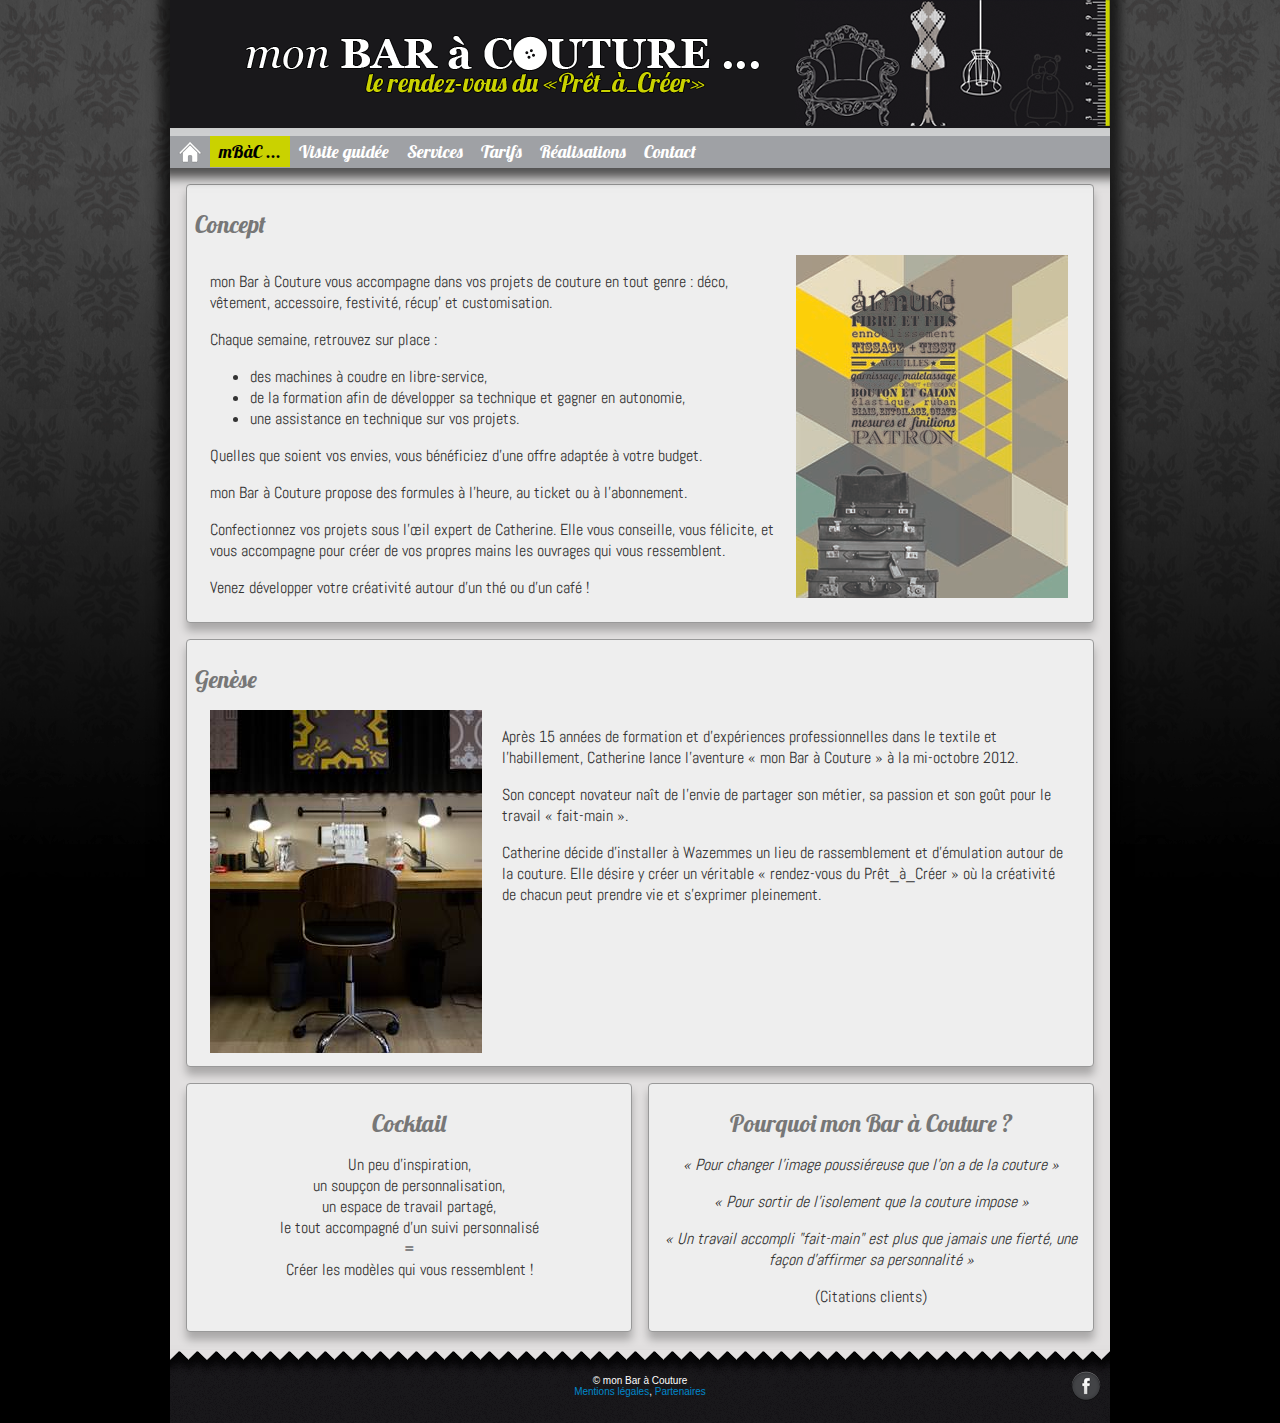
<file: mbac.html>
<!DOCTYPE html>
<html>
<head>
	<meta name="viewport" content="width=device-width, initial-scale=1.0">
	<meta charset="UTF-8">
	<link href='http://fonts.googleapis.com/css?family=Abel' rel='stylesheet' type='text/css'>
	<link href='http://fonts.googleapis.com/css?family=Lobster' rel='stylesheet' type='text/css'>
	<link rel='stylesheet' href='css/style.css' type='text/css'/>
	<!--[if lt IE 9]>
		<link rel="stylesheet" type="text/css" media="all" href="css/style-ie8.css"/>
	<![endif]-->
	<link rel='stylesheet' href='css/slideshow.css' type='text/css'/>
	<script src="http://ajax.googleapis.com/ajax/libs/jquery/1.8.1/jquery.min.js"></script>
	<script src="js/libs/modernizr.js" type="text/javascript"></script>
	<script src="js/dropdown-menu.js"></script>
	<script src="js/responsive-container.js"></script>
	<script src="js/jquery.center.js"></script>
	<script src="js/jquery.fit.js"></script>
	<script src="js/jquery.stretch.js"></script>
	<script src="js/jquery.slide.js"></script>
	<script src="js/jquery.slideshow.js"></script>
	<title>mon Bar à Couture</title>
	<script type="text/javascript">
		var _gaq = _gaq || [];
		_gaq.push(['_setAccount', 'UA-38102555-1']);
		_gaq.push(['_setDomainName', 'monbaracouture.com']);
		_gaq.push(['_trackPageview']);		
		(function() {
			var ga = document.createElement('script'); ga.type = 'text/javascript'; ga.async = true;
			ga.src = ('https:' == document.location.protocol ? 'https://ssl' : 'http://www') + '.google-analytics.com/ga.js';
			var s = document.getElementsByTagName('script')[0]; s.parentNode.insertBefore(ga, s);
		})();
	</script>
</head>
<body>
	<div class="container">
		<header><a id="logo" href="index.html"></a></header>
		<aside id="menu">
			<ul id="navbar">
				<li><a class="home" href="index.html"></a></li>
				<li id="current">
					<a href="mbac.html">mBàC ...</a>
					<ul class="dropdown">
						<li><a href="mbac.html#concept">Concept</a></li>
						<li><a href="mbac.html#genese">Genèse</a></li>
						<li><a href="mbac.html#cocktail">Cocktail</a></li>
						<li><a href="mbac.html#pourquoi">Pourquoi mBàC</a></li>
					</ul>
				</li>
				<li><a href="visite.html">Visite guidée</a></li>
				<li>
					<a href="services.html">Services</a>
					<ul class="dropdown">
						<li><a href="services.html#libre_service">Libre service</a></li>
						<li><a href="services.html#initiation">Atelier d'initiation à la couture</a></li>
						<li><a href="services.html#prise_en_mains_machine">Prise en mains de votre machine à coudre</a></li>
						<li><a href="services.html#formation">Formation</a></li>
<!-- 						<li><a href="services.html#patronnage">Patronnage</a></li> -->
					</ul>
				</li>
				<li><a href="tarifs.html">Tarifs</a></li>
				<li><a href="gallery.html">Réalisations</a></li>
				<li><a href="contact.html">Contact</a></li>
			</ul>
			<footer>
				<p>© mon Bar à Couture<br><a href="mentions-legales.html">Mentions légales</a>, <a href="partenaires.html">Partenaires</a></p>
				<ul id="socialbar">
					<li><a class="social fbook" href="https://www.facebook.com/MonBarACouture" target="_blank"></a></li>
				</ul>
			</footer>
		</aside>
		<div class="content-wrapper">
			<div class="content-padding-top"></div>
			<div class="box">
				<a id="concept"></a>
				<h1>Concept</h1>
				<div class="row-fluid">
					<div class="span-fluid8">
						<p>mon Bar à Couture vous accompagne dans vos projets de couture en tout genre : déco, vêtement, accessoire, festivité, récup' et customisation.</p>
						<p>Chaque semaine, retrouvez sur place :
							<ul>
								<li>des machines à coudre en libre-service,</li>
								<li>de la formation afin de développer sa technique et gagner en autonomie,</li>
								<li>une assistance en technique sur vos projets.</li>
							</ul>
						</p>
						<p>Quelles que soient vos envies, vous bénéficiez d’une offre adaptée à votre budget.</p>
						<p>mon Bar à Couture propose des formules à l’heure, au ticket ou à l’abonnement.</p>
						<p>Confectionnez vos projets sous l'œil expert de Catherine. Elle vous conseille, vous félicite, et vous accompagne pour créer de vos propres mains les ouvrages qui vous ressemblent.</p>
						<p>Venez développer votre créativité autour d'un thé ou d’un café !</p>
					</div>
					<div class="span-fluid4">
						<center><img src="photos/MBaC/concept.jpg"></center>
					</div>
				</div>
			</div>
			<div class="row">
				<div class="span12">
					<a id="genese"></a>
					<div class="box">
						<h1>Genèse</h1>
						<div class="row-fluid">
							<div class="span-fluid4">
								<img src="photos/MBaC/genese.jpg">
							</div>
							<div class="span-fluid8">
								<p>Après 15 années de formation et d’expériences professionnelles dans le textile et l’habillement, Catherine lance l’aventure « mon Bar à Couture » à la mi-octobre 2012.</p>
								<p>Son concept novateur naît de l’envie de partager son métier, sa passion et son goût pour le travail « fait-main ».</p>
								<p>Catherine décide d’installer à Wazemmes un lieu de rassemblement et d’émulation autour de la couture. Elle désire y créer un véritable « rendez-vous du Prêt_à_Créer » où la créativité de chacun peut prendre vie et s’exprimer pleinement.</p>
							</div>
						</div>
					</div>
				</div>
			</div>
			<div class="row">
				<div class="span6">
					<div class="box">
						<a id="cocktail"></a>
						<h1 class="centered">Cocktail</h1>
						<p class="centered">Un peu d’inspiration,<br>un soupçon de personnalisation,<br>un espace de travail partagé,<br>le tout accompagné d’un suivi personnalisé<br>=<br>Créer les modèles qui vous ressemblent !</p>
					</div>
				</div>
				<div class="span6">
					<div class="box">
						<a id="pourquoi"></a>
						<h1 class="centered">Pourquoi mon Bar à Couture ?</h1>
						<p class="centered"><em>« Pour changer l’image poussiéreuse que l’on a de la couture »</em></p>
						<p class="centered"><em>« Pour sortir de l’isolement que la couture impose »</em></p>
						<p class="centered"><em>« Un travail accompli "fait-main" est plus que jamais une fierté, une façon d’affirmer sa personnalité »</em></p>
						<p class="centered">(Citations clients)<p>
					</div>
				</div>
			</div>
		</div>
		<footer>
			<p>© mon Bar à Couture<br><a href="mentions-legales.html">Mentions légales</a>, <a href="partenaires.html">Partenaires</a></p>
			<ul id="socialbar">
				<li><a class="social fbook" href="https://www.facebook.com/MonBarACouture" target="_blank"></a></li>
			</ul>
		</footer>
	</div>
</body>
</html>
</file>
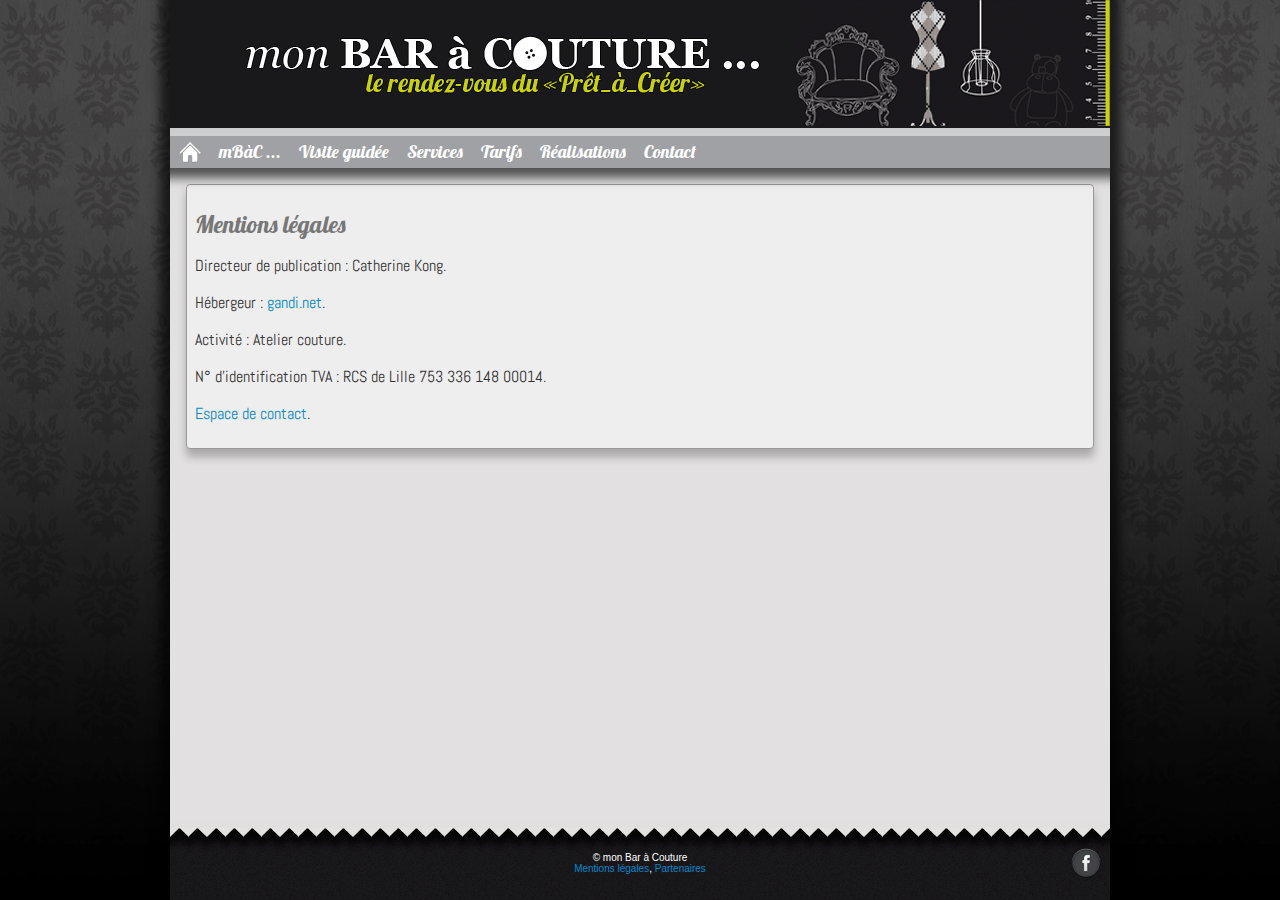
<file: mentions-legales.html>
<!DOCTYPE html>
<html>
<head>
	<meta name="viewport" content="width=device-width, initial-scale=1.0">
	<meta charset="UTF-8">
	<link href='http://fonts.googleapis.com/css?family=Abel' rel='stylesheet' type='text/css'>
	<link href='http://fonts.googleapis.com/css?family=Lobster' rel='stylesheet' type='text/css'>
	<link rel='stylesheet' href='css/style.css' type='text/css'/>
	<!--[if lt IE 9]>
		<link rel="stylesheet" type="text/css" media="all" href="css/style-ie8.css"/>
	<![endif]-->
	<link rel='stylesheet' href='css/slideshow.css' type='text/css'/>
	<script src="http://ajax.googleapis.com/ajax/libs/jquery/1.8.1/jquery.min.js"></script>
	<script src="js/libs/modernizr.js" type="text/javascript"></script>
	<script src="js/dropdown-menu.js"></script>
	<script src="js/responsive-container.js"></script>
	<script src="js/jquery.center.js"></script>
	<script src="js/jquery.fit.js"></script>
	<script src="js/jquery.stretch.js"></script>
	<script src="js/jquery.slide.js"></script>
	<script src="js/jquery.slideshow.js"></script>
	<title>mon Bar à Couture</title>
	<script type="text/javascript">
		var _gaq = _gaq || [];
		_gaq.push(['_setAccount', 'UA-38102555-1']);
		_gaq.push(['_setDomainName', 'monbaracouture.com']);
		_gaq.push(['_trackPageview']);		
		(function() {
			var ga = document.createElement('script'); ga.type = 'text/javascript'; ga.async = true;
			ga.src = ('https:' == document.location.protocol ? 'https://ssl' : 'http://www') + '.google-analytics.com/ga.js';
			var s = document.getElementsByTagName('script')[0]; s.parentNode.insertBefore(ga, s);
		})();
	</script>
</head>
<body>
	<div class="container">
		<header><a id="logo" href="index.html"></a></header>
		<aside id="menu">
			<ul id="navbar">
				<li><a class="home" href="index.html"></a></li>
				<li>
					<a href="mbac.html">mBàC ...</a>
					<ul class="dropdown">
						<li><a href="mbac.html#concept">Concept</a></li>
						<li><a href="mbac.html#genese">Genèse</a></li>
						<li><a href="mbac.html#cocktail">Cocktail</a></li>
						<li><a href="mbac.html#pourquoi">Pourquoi mBàC</a></li>
					</ul>
				</li>
				<li><a href="visite.html">Visite guidée</a></li>
				<li>
					<a href="services.html">Services</a>
					<ul class="dropdown">
						<li><a href="services.html#libre_service">Libre service</a></li>
						<li><a href="services.html#initiation">Atelier d'initiation à la couture</a></li>
						<li><a href="services.html#prise_en_mains_machine">Prise en mains de votre machine à coudre</a></li>
						<li><a href="services.html#formation">Formation</a></li>
<!-- 						<li><a href="services.html#patronnage">Patronnage</a></li> -->
					</ul>
				</li>
				<li><a href="tarifs.html">Tarifs</a></li>
				<li><a href="gallery.html">Réalisations</a></li>
				<li><a href="contact.html">Contact</a></li>
			</ul>
			<footer>
				<p>© mon Bar à Couture<br><a href="mentions-legales.html">Mentions légales</a>, <a href="partenaires.html">Partenaires</a></p>
				<ul id="socialbar">
					<li><a class="social fbook" href="https://www.facebook.com/MonBarACouture" target="_blank"></a></li>
				</ul>
			</footer>
		</aside>
		<div class="content-wrapper">
			<div class="content-padding-top"></div>
			<div class="box">
				<h1>Mentions légales</h1>
				<p><strong>Directeur de publication :</strong> Catherine Kong.</p>
				<p><strong>Hébergeur :</strong> <a href="http://www.gandi.net">gandi.net</a>.</p>
				<p><strong>Activité :</strong> Atelier couture.</p>
				<p><strong>N° d'identification TVA :</strong> RCS de Lille 753 336 148 00014.</p>
				<p><a href="contact.html">Espace de contact</a>.</p>
			</div>
		</div>
		<footer>
			<p>© mon Bar à Couture<br><a href="mentions-legales.html">Mentions légales</a>, <a href="partenaires.html">Partenaires</a></p>
			<ul id="socialbar">
				<li><a class="social fbook" href="https://www.facebook.com/MonBarACouture" target="_blank"></a></li>
			</ul>
		</footer>
	</div>
</body>
</html>
</file>
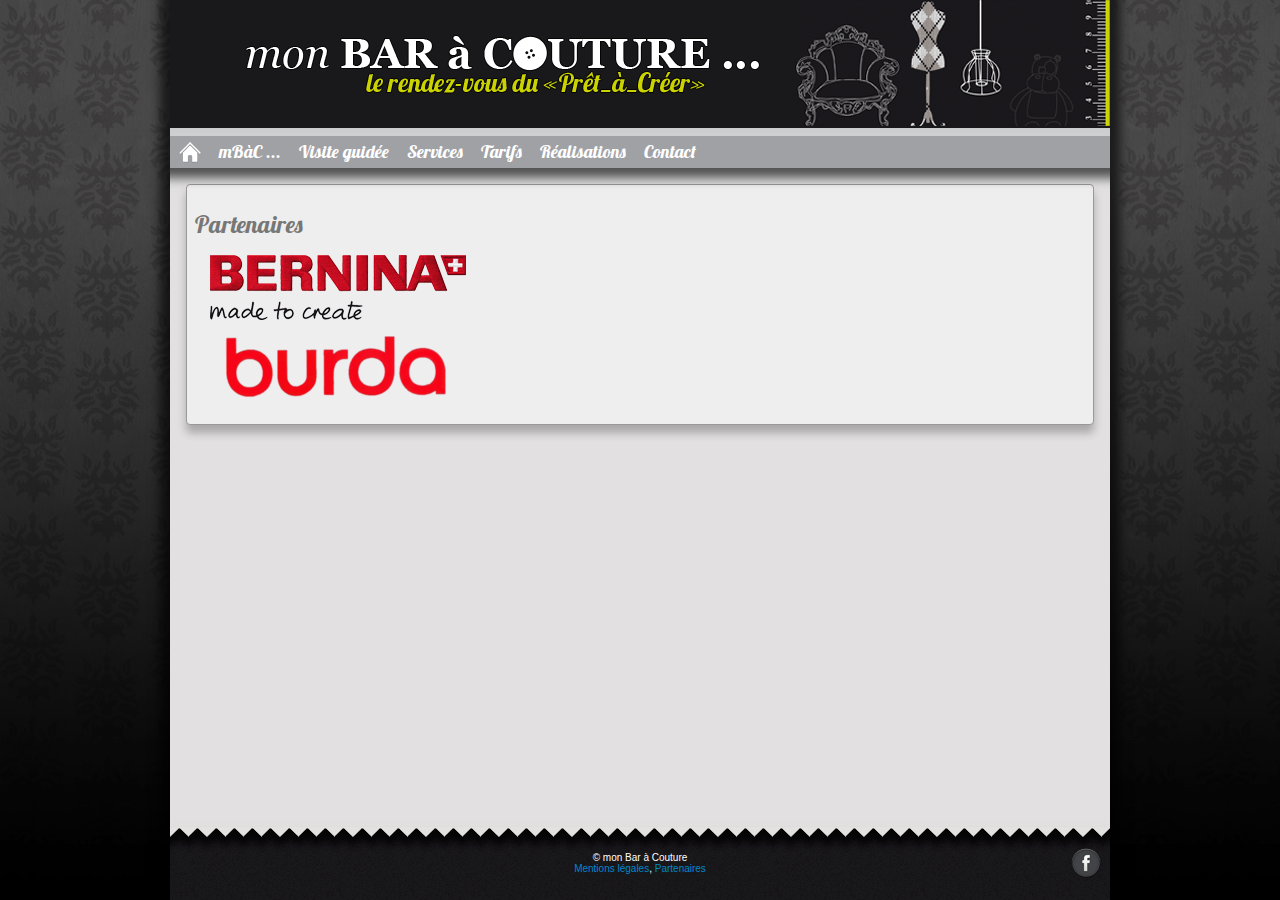
<file: partenaires.html>
<!DOCTYPE html>
<html>
<head>
	<meta name="viewport" content="width=device-width, initial-scale=1.0">
	<meta charset="UTF-8">
	<link href='http://fonts.googleapis.com/css?family=Abel' rel='stylesheet' type='text/css'>
	<link href='http://fonts.googleapis.com/css?family=Lobster' rel='stylesheet' type='text/css'>
	<link rel='stylesheet' href='css/style.css' type='text/css'/>
	<!--[if lt IE 9]>
		<link rel="stylesheet" type="text/css" media="all" href="css/style-ie8.css"/>
	<![endif]-->
	<link rel='stylesheet' href='css/slideshow.css' type='text/css'/>
	<script src="http://ajax.googleapis.com/ajax/libs/jquery/1.8.1/jquery.min.js"></script>
	<script src="js/libs/modernizr.js" type="text/javascript"></script>
	<script src="js/dropdown-menu.js"></script>
	<script src="js/responsive-container.js"></script>
	<script src="js/jquery.center.js"></script>
	<script src="js/jquery.fit.js"></script>
	<script src="js/jquery.stretch.js"></script>
	<script src="js/jquery.slide.js"></script>
	<script src="js/jquery.slideshow.js"></script>
	<title>mon Bar à Couture</title>
	<script type="text/javascript">
		var _gaq = _gaq || [];
		_gaq.push(['_setAccount', 'UA-38102555-1']);
		_gaq.push(['_setDomainName', 'monbaracouture.com']);
		_gaq.push(['_trackPageview']);		
		(function() {
			var ga = document.createElement('script'); ga.type = 'text/javascript'; ga.async = true;
			ga.src = ('https:' == document.location.protocol ? 'https://ssl' : 'http://www') + '.google-analytics.com/ga.js';
			var s = document.getElementsByTagName('script')[0]; s.parentNode.insertBefore(ga, s);
		})();
	</script>
</head>
<body>
	<div class="container">
		<header><a id="logo" href="index.html"></a></header>
		<aside id="menu">
			<ul id="navbar">
				<li><a class="home" href="index.html"></a></li>
				<li>
					<a href="mbac.html">mBàC ...</a>
					<ul class="dropdown">
						<li><a href="mbac.html#concept">Concept</a></li>
						<li><a href="mbac.html#genese">Genèse</a></li>
						<li><a href="mbac.html#cocktail">Cocktail</a></li>
						<li><a href="mbac.html#pourquoi">Pourquoi mBàC</a></li>
					</ul>
				</li>
				<li><a href="visite.html">Visite guidée</a></li>
				<li>
					<a href="services.html">Services</a>
					<ul class="dropdown">
						<li><a href="services.html#libre_service">Libre service</a></li>
						<li><a href="services.html#initiation">Atelier d'initiation à la couture</a></li>
						<li><a href="services.html#prise_en_mains_machine">Prise en mains de votre machine à coudre</a></li>
						<li><a href="services.html#formation">Formation</a></li>
<!-- 						<li><a href="services.html#patronnage">Patronnage</a></li> -->
					</ul>
				</li>
				<li><a href="tarifs.html">Tarifs</a></li>
				<li><a href="gallery.html">Réalisations</a></li>
				<li><a href="contact.html">Contact</a></li>
			</ul>
			<footer>
				<p>© mon Bar à Couture<br><a href="mentions-legales.html">Mentions légales</a>, <a href="partenaires.html">Partenaires</a></p>
				<ul id="socialbar">
					<li><a class="social fbook" href="https://www.facebook.com/MonBarACouture" target="_blank"></a></li>
				</ul>
			</footer>
		</aside>
		<div class="content-wrapper">
			<div class="content-padding-top"></div>
			<div class="box">
				<h1>Partenaires</h1>
				<div class="row-fluid">
					<div class="span-fluid12">
						<a target="_blank" href="http://www.bernina.com/fr-FR"><img src="./photos/Logos/Bernina.png"></a>
					</div>
					<div class="span-fluid12">
						<a class="centered" target="_blank" href="http://www.burda.fr"><img src="./photos/Logos/Burda.png"></a>
					</div>
				</div>
			</div>
		</div>
		<footer>
			<p>© mon Bar à Couture<br><a href="mentions-legales.html">Mentions légales</a>, <a href="partenaires.html">Partenaires</a></p>
			<ul id="socialbar">
				<li><a class="social fbook" href="https://www.facebook.com/MonBarACouture" target="_blank"></a></li>
			</ul>
		</footer>
	</div>
</body>
</html>
</file>
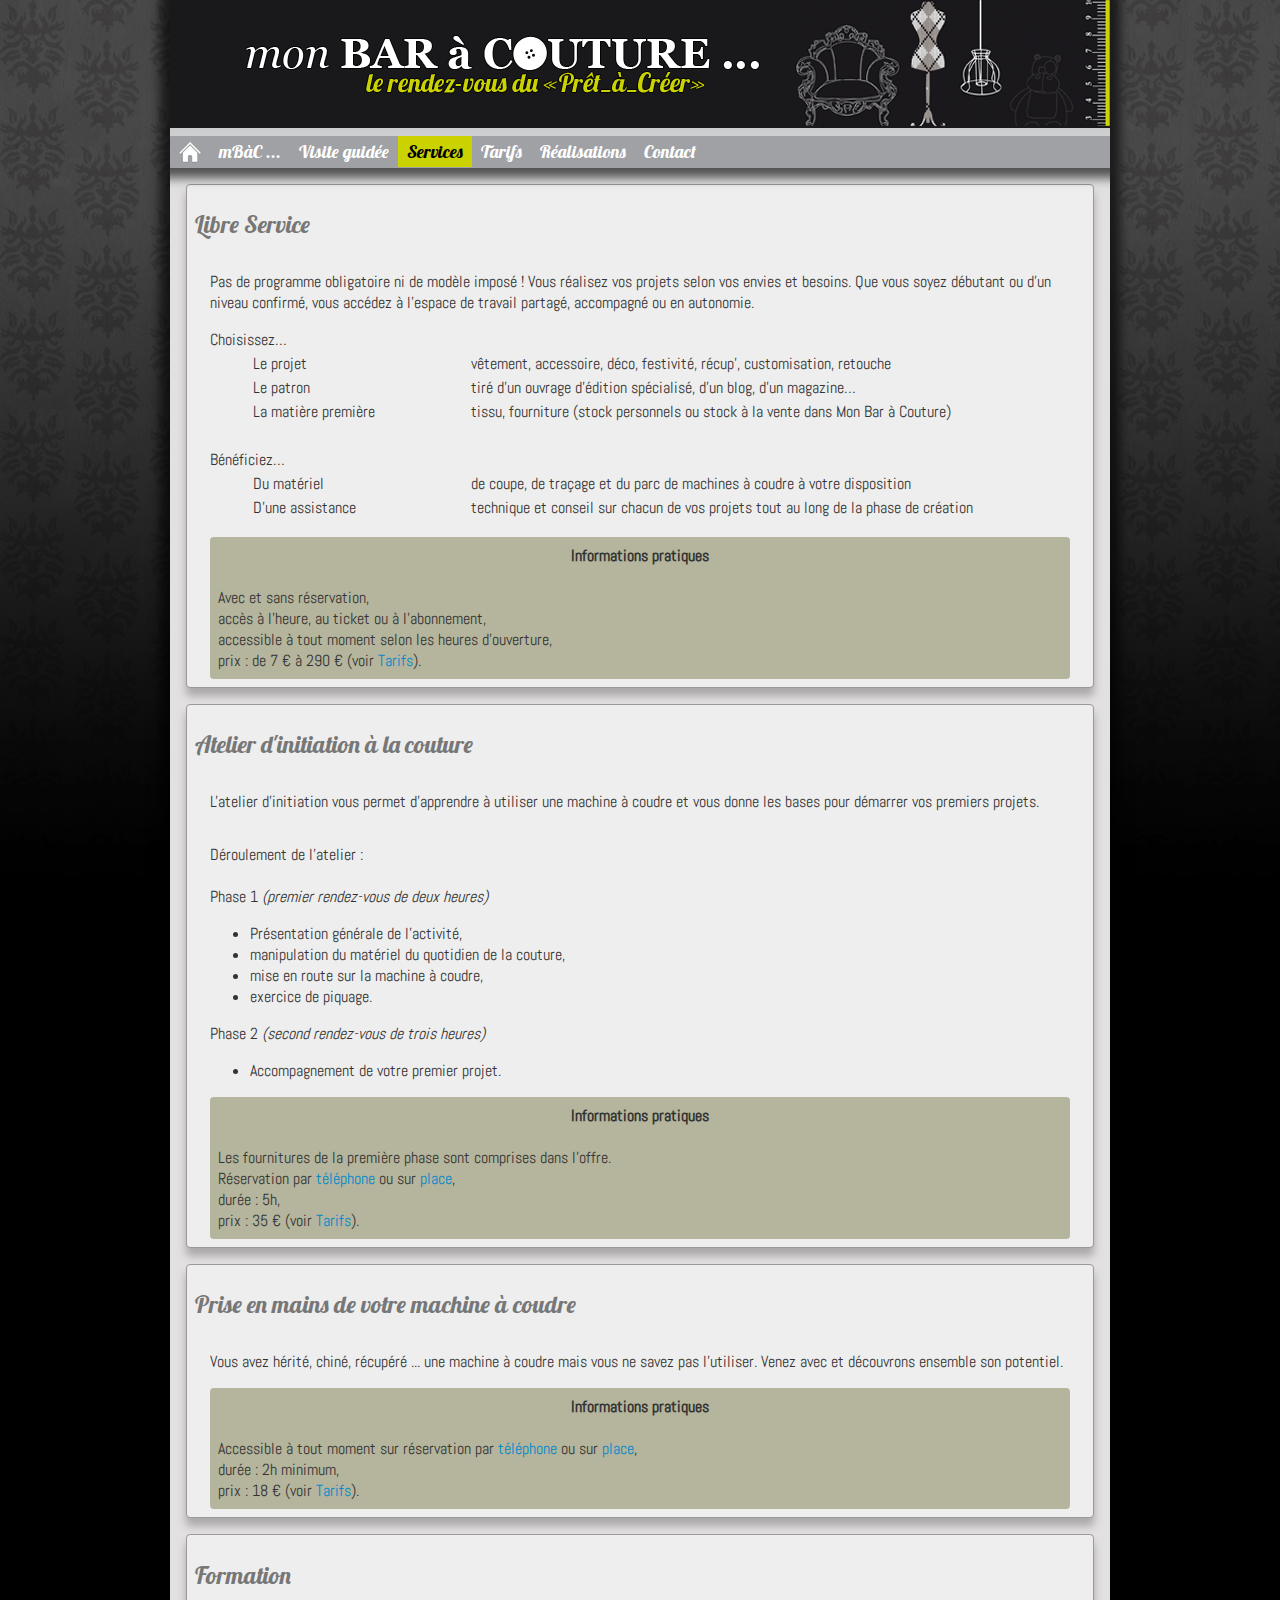
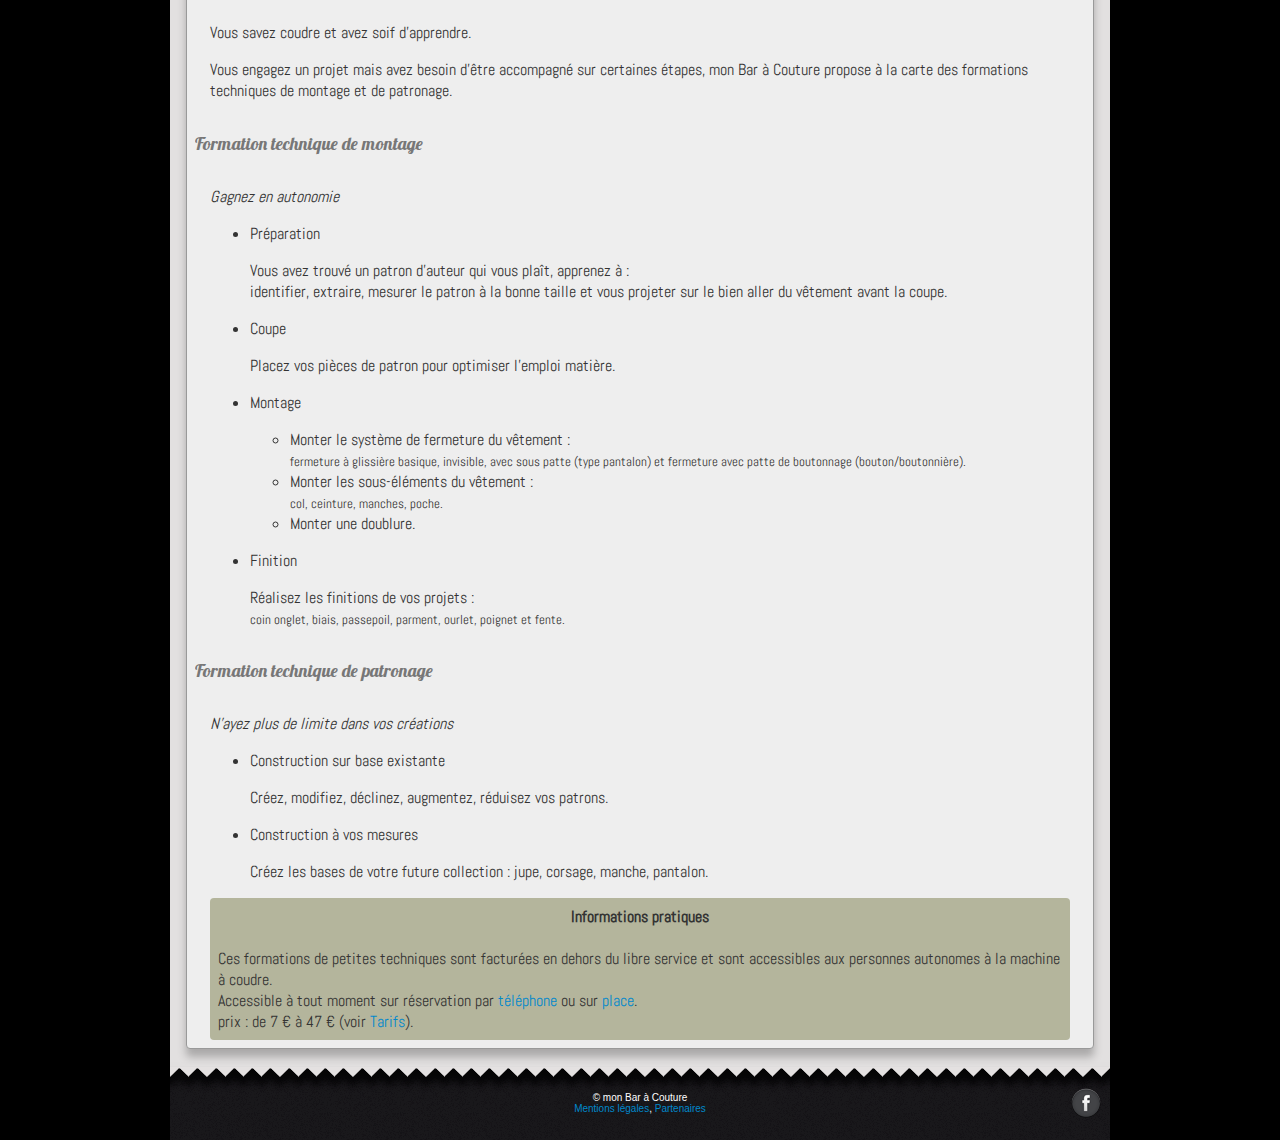
<file: services.html>
<!DOCTYPE html>
<html>
<head>
	<meta name="viewport" content="width=device-width, initial-scale=1.0">
	<meta charset="UTF-8">
	<link href='http://fonts.googleapis.com/css?family=Abel' rel='stylesheet' type='text/css'>
	<link href='http://fonts.googleapis.com/css?family=Lobster' rel='stylesheet' type='text/css'>
	<link rel='stylesheet' href='css/style.css' type='text/css'/>
	<!--[if lt IE 9]>
		<link rel="stylesheet" type="text/css" media="all" href="css/style-ie8.css"/>
	<![endif]-->
	<link rel='stylesheet' href='css/slideshow.css' type='text/css'/>
	<script src="http://ajax.googleapis.com/ajax/libs/jquery/1.8.1/jquery.min.js"></script>
	<script src="js/libs/modernizr.js" type="text/javascript"></script>
	<script src="js/dropdown-menu.js"></script>
	<script src="js/responsive-container.js"></script>
	<script src="js/jquery.center.js"></script>
	<script src="js/jquery.fit.js"></script>
	<script src="js/jquery.stretch.js"></script>
	<script src="js/jquery.slide.js"></script>
	<script src="js/jquery.slideshow.js"></script>
	<title>mon Bar à Couture</title>
	<script type="text/javascript">
		var _gaq = _gaq || [];
		_gaq.push(['_setAccount', 'UA-38102555-1']);
		_gaq.push(['_setDomainName', 'monbaracouture.com']);
		_gaq.push(['_trackPageview']);		
		(function() {
			var ga = document.createElement('script'); ga.type = 'text/javascript'; ga.async = true;
			ga.src = ('https:' == document.location.protocol ? 'https://ssl' : 'http://www') + '.google-analytics.com/ga.js';
			var s = document.getElementsByTagName('script')[0]; s.parentNode.insertBefore(ga, s);
		})();
	</script>
</head>
<body>
	<div class="container">
		<header><a id="logo" href="index.html"></a></header>
		<aside id="menu">
			<ul id="navbar">
				<li><a class="home" href="index.html"></a></li>
				<li>
					<a href="mbac.html">mBàC ...</a>
					<ul class="dropdown">
						<li><a href="mbac.html#concept">Concept</a></li>
						<li><a href="mbac.html#genese">Genèse</a></li>
						<li><a href="mbac.html#cocktail">Cocktail</a></li>
						<li><a href="mbac.html#pourquoi">Pourquoi mBàC</a></li>
					</ul>
				</li>
				<li><a href="visite.html">Visite guidée</a></li>
				<li id="current">
					<a href="services.html">Services</a>
					<ul class="dropdown">
						<li><a href="services.html#libre_service">Libre service</a></li>
						<li><a href="services.html#initiation">Atelier d'initiation à la couture</a></li>
						<li><a href="services.html#prise_en_mains_machine">Prise en mains de votre machine à coudre</a></li>
						<li><a href="services.html#formation">Formation</a></li>
<!-- 						<li><a href="services.html#patronnage">Patronnage</a></li> -->
					</ul>
				</li>
				<li><a href="tarifs.html">Tarifs</a></li>
				<li><a href="gallery.html">Réalisations</a></li>
				<li><a href="contact.html">Contact</a></li>
			</ul>
			<footer>
				<p>© mon Bar à Couture<br><a href="mentions-legales.html">Mentions légales</a>, <a href="partenaires.html">Partenaires</a></p>
				<ul id="socialbar">
					<li><a class="social fbook" href="https://www.facebook.com/MonBarACouture" target="_blank"></a></li>
				</ul>
			</footer>
		</aside>
		<div class="content-wrapper">
			<div class="content-padding-top"></div>
			<div class="box">
				<a id="libre_service"></a>
				<h1>Libre Service</h1>
				<div class="row-fluid">
					<div class="span-fluid12">
						<p>Pas de programme obligatoire ni de modèle imposé ! Vous réalisez vos projets selon vos envies et besoins. Que vous soyez débutant ou d’un niveau confirmé, vous accédez à l’espace de travail partagé, accompagné ou en autonomie.</p>
					</div>
				</div>
				<div class="row-fluid">
					<div class="span-fluid12">
			 			<strong>Choisissez…</strong>
					</div>
				</div>
	 			<div class="row-fluid">
		 			<div class="offset-fluid1 span-fluid3">
		 				<strong>Le projet</strong>
			 		</div>
		 			<div class="span-fluid8">
						vêtement, accessoire, déco, festivité, récup’, customisation, retouche
			 		</div>
	 			</div>
	 			<div class="row-fluid">
		 			<div class="offset-fluid1  span-fluid3">
		 				<strong>Le patron</strong>
			 		</div>
		 			<div class="span-fluid8">
			 			tiré d’un ouvrage d’édition spécialisé, d’un blog, d’un magazine…
			 		</div>
	 			</div>
	 			<div class="row-fluid">
		 			<div class="offset-fluid1  span-fluid3">
		 				<strong>La matière première</strong>
			 		</div>
		 			<div class="span-fluid8">
			 			tissu, fourniture (stock personnels ou stock à la vente dans Mon Bar à Couture)
			 		</div>
	 			</div>
				<div class="row-fluid"><div class="span-fluid12"></div></div>
				<div class="row-fluid">
		 			<div class="span-fluid12">
		 				<strong>Bénéficiez…</strong>
		 			</div>
				</div>
	 			<div class="row-fluid">
		 			<div class="offset-fluid1  span-fluid3">
		 				<strong>Du matériel</strong>
			 		</div>
		 			<div class="span-fluid8">
			 			de coupe, de traçage et du parc de machines à coudre à votre disposition
			 		</div>
	 			</div>
	 			<div class="row-fluid">
		 			<div class="offset-fluid1  span-fluid3">
		 				<strong>D'une assistance</strong>
			 		</div>
		 			<div class="span-fluid8">
			 			technique et conseil sur chacun de vos projets tout au long de la phase de création
			 		</div>
	 			</div>
	 			<div class="row-fluid">
	 				<p></p>
				</div>
	 			<div class="row-fluid">
	 				<div class="span-fluid12">
	 					<div class="emphasized">
			 				<p class="centered"><strong>Informations pratiques</strong></p>
			 				<p>
			 					<br>Avec et sans réservation,
			 					<br>accès à l’heure, au ticket ou à l’abonnement,
				 				<br>accessible à tout moment selon les heures d’ouverture,
				 				<br>prix : de 7 € à 290 € (voir <a href="tarifs.html#libre_service">Tarifs</a>).
			 				</p>
	 					</div>
	 				</div>
	 			</div>
			</div>
			<div class="box">
				<a id="initiation"></a>
				<h1>Atelier d'initiation à la couture</h1>
				<div class="row-fluid">
					<div class="span-fluid12">
						<p>L'atelier d'initiation vous permet d'apprendre à utiliser une machine à coudre et vous donne les bases pour démarrer vos premiers projets.</p>
					</div>
				</div>
				<div class="row-fluid">
					<div class="span-fluid12">
						<p>
							<strong>Déroulement de l'atelier :</strong><br><br>
							Phase 1 <em>(premier rendez-vous de deux heures)</em><br>
							<ul>
								<li>Présentation générale de l’activité,</li>
								<li>manipulation du matériel du quotidien de la couture,</li>
								<li>mise en route sur la machine à coudre,</li>
								<li>exercice de piquage.</li>
							</ul>
							Phase 2 <em>(second rendez-vous de trois heures)</em>
							<ul>
								<li>Accompagnement de votre premier projet.</li>
							</ul>
						</p>
					</div>
				</div>
	 			<div class="row-fluid">
	 				<div class="span-fluid12">
	 					<div class="emphasized">
			 				<p class="centered"><strong>Informations pratiques</strong></p>
			 				<p>
								<br>Les fournitures de la première phase sont comprises dans l'offre.
								<br>Réservation par <a href="contact.html">téléphone</a> ou sur <a href="contact.html">place</a>,
								<br>durée : 5h,
								<br>prix : 35 € (voir <a href="tarifs.html#initiation">Tarifs</a>).
			 				</p>
	 					</div>
	 				</div>
	 			</div>
			</div>
			<div class="box">
				<a id="prise_en_mains_machine"></a>
				<h1>Prise en mains de votre machine à coudre</h1>
				<div class="row-fluid">
					<div class="span-fluid12">
						<p>Vous avez hérité, chiné, récupéré ... une machine à coudre mais vous ne savez pas l'utiliser. Venez avec et découvrons ensemble son potentiel.</p>
					</div>
		 			<div class="row-fluid">
		 				<div class="span-fluid12">
		 					<div class="emphasized">
				 				<p class="centered"><strong>Informations pratiques</strong></p>
				 				<p>
									<br>Accessible à tout moment sur réservation par <a href="contact.html">téléphone</a> ou sur <a href="contact.html">place</a>,
									<br>durée : 2h minimum,
									<br>prix : 18 € (voir <a href="tarifs.html#prise_en_mains_machine">Tarifs</a>).
				 				</p>
		 					</div>
		 				</div>
		 			</div>
				</div>
			</div>
			<div class="box">
				<a id="formation"></a>
				<h1>Formation</h1>
				<div class="row-fluid">
					<div class="span-fluid12">
						<p><strong >Vous savez coudre et avez soif d’apprendre.</strong></p>
						<p>Vous engagez un projet mais avez besoin d’être accompagné sur certaines étapes, mon Bar à Couture propose à la carte des formations techniques de montage et de patronage.</p>
					</div>
				</div>
				<div class="row-fluid">
					<h2>Formation technique de montage</h2>
					<div class="span-fluid12">
						<p><i>Gagnez en autonomie</i></p>
						<ul>
							<li>
								<p><strong>Préparation</strong></p>
								<p>
									Vous avez trouvé un patron d’auteur qui vous plaît, apprenez à :<br>identifier, extraire, mesurer le patron à la bonne taille et vous projeter sur le bien aller du vêtement avant la coupe.
								</p>
							</li>
							<li>
								<p><strong>Coupe</strong></p>
								<p>Placez vos pièces de patron pour optimiser l’emploi matière.</p>
							</li>
							<li>
								<p><strong>Montage</strong></p>
								<ul>
									<li>
										Monter le système de fermeture du vêtement :<br>
										<small>fermeture à glissière basique, invisible, avec sous patte (type pantalon) et fermeture avec patte de boutonnage (bouton/boutonnière).</small>
									</li>
									<li>
										Monter les sous-éléments du vêtement :<br>
										<small>col, ceinture, manches, poche.</small>
									</li>
									<li>Monter une doublure.</li>
								</ul>
							</li>
							<li>
								<p><strong>Finition</strong></p>
								<p>Réalisez les finitions de vos projets :<br>
								<small>coin onglet, biais, passepoil, parment, ourlet, poignet et fente.</small>
							</li>
						</ul>
						</p>
					</div>					
				</div>
				<div class="row-fluid">
					<h2>Formation technique de patronage</h2>
						<div class="span-fluid12">
							<p><i>N'ayez plus de limite dans vos créations</i></p>
							<ul>
								<li>
									<p><strong>Construction sur base existante</strong></p>
									<p>Créez, modifiez, déclinez, augmentez, réduisez vos patrons.</p>
								</li>
								<li>
									<p><strong>Construction à vos mesures</strong></p>
									<p>
										Créez les bases de votre future collection : jupe, corsage, manche, pantalon.
									</p>
								</li>
							</ul>
						</div>
				</div>
				<div class="row-fluid">
					<div class="span-fluid12">
						<div class="emphasized">
							<p class="centered"><strong>Informations pratiques</strong></p>
							<p>
								<br>Ces formations de petites techniques sont facturées en dehors du libre service et sont accessibles aux personnes autonomes à la machine à coudre.
								<br>Accessible à tout moment sur réservation par <a href="contact.html">téléphone</a> ou sur <a href="contact.html">place</a>.
								<br>prix : de 7 € à 47 € (voir <a href="tarifs.html#formation">Tarifs</a>).
							</p>
						</div>
					</div>
				</div>
			</div>
		</div>
		<footer>
			<p>© mon Bar à Couture<br><a href="mentions-legales.html">Mentions légales</a>, <a href="partenaires.html">Partenaires</a></p>
			<ul id="socialbar">
				<li><a class="social fbook" href="https://www.facebook.com/MonBarACouture" target="_blank"></a></li>
			</ul>
		</footer>
	</div>
</body>
</html>
</file>
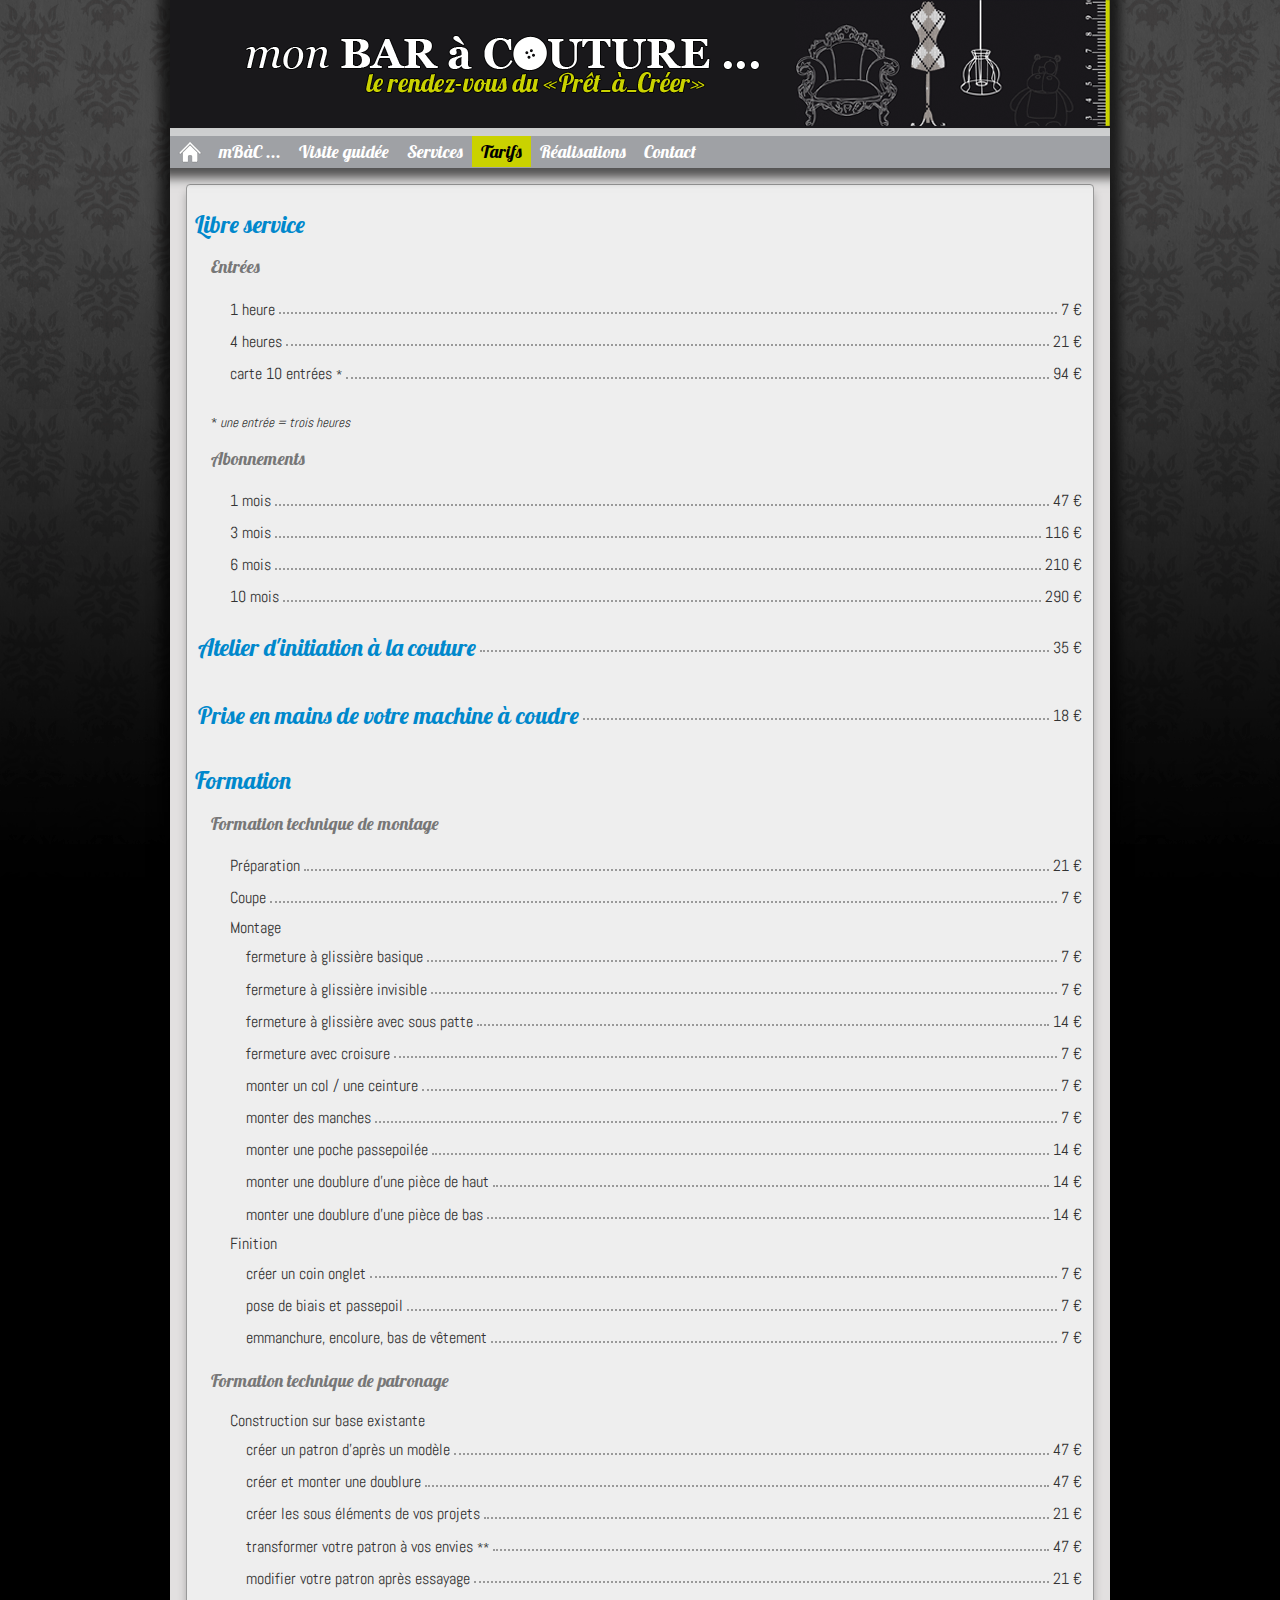
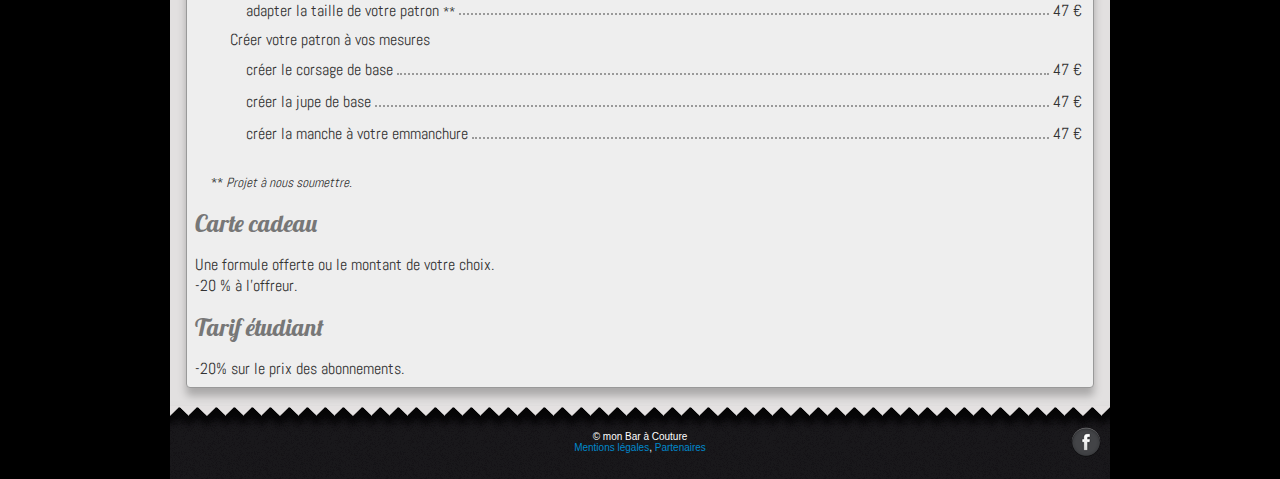
<file: tarifs.html>
<!DOCTYPE html>
<html>
<head>
	<meta name="viewport" content="width=device-width, initial-scale=1.0">
	<meta charset="UTF-8">
	<link href='http://fonts.googleapis.com/css?family=Abel' rel='stylesheet' type='text/css'>
	<link href='http://fonts.googleapis.com/css?family=Lobster' rel='stylesheet' type='text/css'>
	<link rel='stylesheet' href='css/style.css' type='text/css'/>
	<!--[if lt IE 9]>
		<link rel="stylesheet" type="text/css" media="all" href="css/style-ie8.css"/>
	<![endif]-->
	<link rel='stylesheet' href='css/slideshow.css' type='text/css'/>
	<script src="http://ajax.googleapis.com/ajax/libs/jquery/1.8.1/jquery.min.js"></script>
	<script src="js/libs/modernizr.js" type="text/javascript"></script>
	<script src="js/dropdown-menu.js"></script>
	<script src="js/responsive-container.js"></script>
	<script src="js/jquery.center.js"></script>
	<script src="js/jquery.fit.js"></script>
	<script src="js/jquery.stretch.js"></script>
	<script src="js/jquery.slide.js"></script>
	<script src="js/jquery.slideshow.js"></script>
	<title>mon Bar à Couture</title>
	<script type="text/javascript">
		var _gaq = _gaq || [];
		_gaq.push(['_setAccount', 'UA-38102555-1']);
		_gaq.push(['_setDomainName', 'monbaracouture.com']);
		_gaq.push(['_trackPageview']);		
		(function() {
			var ga = document.createElement('script'); ga.type = 'text/javascript'; ga.async = true;
			ga.src = ('https:' == document.location.protocol ? 'https://ssl' : 'http://www') + '.google-analytics.com/ga.js';
			var s = document.getElementsByTagName('script')[0]; s.parentNode.insertBefore(ga, s);
		})();
	</script>
</head>
<body>
	<div class="container">
		<header><a id="logo" href="index.html"></a></header>
		<aside id="menu">
			<ul id="navbar">
				<li><a class="home" href="index.html"></a></li>
				<li>
					<a href="mbac.html">mBàC ...</a>
					<ul class="dropdown">
						<li><a href="mbac.html#concept">Concept</a></li>
						<li><a href="mbac.html#genese">Genèse</a></li>
						<li><a href="mbac.html#cocktail">Cocktail</a></li>
						<li><a href="mbac.html#pourquoi">Pourquoi mBàC</a></li>
					</ul>
				</li>
				<li><a href="visite.html">Visite guidée</a></li>
				<li>
					<a href="services.html">Services</a>
					<ul class="dropdown">
						<li><a href="services.html#libre_service">Libre service</a></li>
						<li><a href="services.html#initiation">Atelier d'initiation à la couture</a></li>
						<li><a href="services.html#prise_en_mains_machine">Prise en mains de votre machine à coudre</a></li>
						<li><a href="services.html#formation">Formation</a></li>
<!-- 						<li><a href="services.html#patronnage">Patronnage</a></li> -->
					</ul>
				</li>
				<li id="current"><a href="tarifs.html">Tarifs</a></li>
				<li><a href="gallery.html">Réalisations</a></li>
				<li><a href="contact.html">Contact</a></li>
			</ul>
			<footer>
				<p>© mon Bar à Couture<br><a href="mentions-legales.html">Mentions légales</a>, <a href="partenaires.html">Partenaires</a></p>
				<ul id="socialbar">
					<li><a class="social fbook" href="https://www.facebook.com/MonBarACouture" target="_blank"></a></li>
				</ul>
			</footer>
		</aside>
		<div class="content-wrapper">
			<div class="content-padding-top"></div>
			<div class="box">
				<ul class="price-list">
					<li>
						<a id="libre_service"></a>
						<h1><a href="services.html#libre_service">Libre service</a></h1>
						<ul class="price-list">
							<li>
								<h2>Entrées</h2>
								<ul class="price-list">
									<li><table class="price-table"><tr><td class="left">1 heure</td><td class="center"><hr></td><td class="right">7 €</td></tr></table></li>
									<li><table class="price-table"><tr><td class="left">4 heures</td><td class="center"><hr></td><td class="right">21 €</td></tr></table></li>
									<li><table class="price-table"><tr><td class="left">carte 10 entrées <small>*</small></td><td class="center"><hr></td><td class="right">94 €</td></tr></table></li>
								</ul>
								<br>
								<small>* <i>une entrée = trois heures</i></small>
							</li>
							<li>
								<h2>Abonnements</h2>
								<ul class="price-list">
									<li><table class="price-table"><tr><td class="left">1 mois</td><td class="center"><hr></td><td class="right">47 €</td></tr></table></li>
									<li><table class="price-table"><tr><td class="left">3 mois</td><td class="center"><hr></td><td class="right">116 €</td></tr></table></li>
									<li><table class="price-table"><tr><td class="left">6 mois</td><td class="center"><hr></td><td class="right">210 €</td></tr></table></li>
									<li><table class="price-table"><tr><td class="left">10 mois</td><td class="center"><hr></td><td class="right">290 €</td></tr></table></li>
								</ul>
							</li>
						</ul>
					</li>
					<li>
						<a id="initiation"></a>
						<table class="price-table">
							<tr>
								<td class="left"><h1><a href="services.html#initiation">Atelier d'initiation à la couture</a></h1></td>
								<td class="center"><hr></td>
								<td class="right">35 €</td>
							</tr>
						</table>
					</li>
					<li>
						<a id="prise_en_mains_machine"></a>
						<table class="price-table">
							<tr>
								<td class="left"><h1><a href="services.html#prise_en_mains_machine">Prise en mains de votre machine à coudre</a></h1></td>
								<td class="center"><hr></td>
								<td class="right">18 €</td>
							</tr>
						</table>
					</li>					
					<li>
						<a id="formation"></a>
						<h1><a href="services.html#formation">Formation</a></h1>
						<ul class="price-list">
							<li>
								<h2>Formation technique de montage</h2>
								<ul class="price-list">
									<li><table class="price-table"><tr><td class="left"><strong>Préparation</strong></td><td class="center"><hr></td><td class="right">21 €</td></tr></table></li>
									<li><table class="price-table"><tr><td class="left"><strong>Coupe</strong></td><td class="center"><hr></td><td class="right">7 €</td></tr></table></li>
									<li>
										<table class="price-table"><tr><td class="left"><strong>Montage</strong></td></tr></table>
										<ul class="price-list">
											<li><table class="price-table"><tr><td class="left">fermeture à glissière basique</td><td class="center"><hr></td><td class="right">7 €</td></tr></table></li>
											<li><table class="price-table"><tr><td class="left">fermeture à glissière invisible</td><td class="center"><hr></td><td class="right">7 €</td></tr></table></li>
											<li><table class="price-table"><tr><td class="left">fermeture à glissière avec sous patte</td><td class="center"><hr></td><td class="right">14 €</td></tr></table></li>
											<li><table class="price-table"><tr><td class="left">fermeture avec croisure</td><td class="center"><hr></td><td class="right">7 €</td></tr></table></li>
											<li><table class="price-table"><tr><td class="left">monter un col / une ceinture</td><td class="center"><hr></td><td class="right">7 €</td></tr></table></li>
											<li><table class="price-table"><tr><td class="left">monter des manches</td><td class="center"><hr></td><td class="right">7 €</td></tr></table></li>
											<li><table class="price-table"><tr><td class="left">monter une poche passepoilée</td><td class="center"><hr></td><td class="right">14 €</td></tr></table></li>
											<li><table class="price-table"><tr><td class="left">monter une doublure d’une pièce de haut</td><td class="center"><hr></td><td class="right">14 €</td></tr></table></li>
											<li><table class="price-table"><tr><td class="left">monter une doublure d’une pièce de bas</td><td class="center"><hr></td><td class="right">14 €</td></tr></table></li>
										</ul>
									<li>
									<li>
										<table class="price-table"><tr><td class="left"><strong>Finition</strong></td></tr></table>
										<ul class="price-list">
											<li><table class="price-table"><tr><td class="left">créer un coin onglet</td><td class="center"><hr></td><td class="right">7 €</td></tr></table></li>
											<li><table class="price-table"><tr><td class="left">pose de biais et passepoil</td><td class="center"><hr></td><td class="right">7 €</td></tr></table></li>
											<li><table class="price-table"><tr><td class="left">emmanchure, encolure, bas de vêtement</td><td class="center"><hr></td><td class="right">7 €</td></tr></table></li>
										</ul>
									<li>
								</ul>
							</li>
						</ul>
						<ul class="price-list">
							<li>
								<h2>Formation technique de patronage</h2>
								<ul class="price-list">
									<li>
										<table class="price-table"><tr><td class="left"><strong>Construction sur base existante</strong></td></tr></table>
										<ul class="price-list">
											<li><table class="price-table"><tr><td class="left">créer un patron d'après un modèle</td><td class="center"><hr></td><td class="right">47 €</td></tr></table></li>
											<li><table class="price-table"><tr><td class="left">créer et monter une doublure</td><td class="center"><hr></td><td class="right">47 €</td></tr></table></li>
											<li><table class="price-table"><tr><td class="left">créer les sous éléments de vos projets</td><td class="center"><hr></td><td class="right">21 €</td></tr></table></li>
											<li><table class="price-table"><tr><td class="left">transformer votre patron à vos envies <small>**</small></td><td class="center"><hr></td><td class="right">47 €</td></tr></table></li>
											<li><table class="price-table"><tr><td class="left">modifier votre patron après essayage</td><td class="center"><hr></td><td class="right">21 €</td></tr></table></li>
											<li><table class="price-table"><tr><td class="left">adapter la taille de votre patron <small>**</small></td><td class="center"><hr></td><td class="right">47 €</td></tr></table></li>
										</ul>
									</li>
	
									<li>
										<table class="price-table"><tr><td class="left"><strong>Créer votre patron à vos mesures</strong></td></tr></table>
										<ul class="price-list">
											<li><table class="price-table"><tr><td class="left">créer le corsage de base</td><td class="center"><hr></td><td class="right">47 €</td></tr></table></li>
											<li><table class="price-table"><tr><td class="left">créer la jupe de base</td><td class="center"><hr></td><td class="right">47 €</td></tr></table></li>
											<li><table class="price-table"><tr><td class="left">créer la manche à votre emmanchure</td><td class="center"><hr></td><td class="right">47 €</td></tr></table></li>
										</ul>
									</li>
								</ul>
								<br>
								<small>** <i>Projet à nous soumettre.</i></small>
							</li>
						</ul>
<!--
						L'accès aux ateliers thématiques se fait sur réservation (par <a href="contact.html">téléphone</a> ou sur <a href="contact.html">place</a>).
-->
					</li>
<!--
					<li>
						<h1><a href="services.html#patronnage">Patronnage</a></h1>
						<ul class="price-list">
							<li>
								<table class="price-table">
									<tr>
										<td class="left">Relever un patron</td>
										<td class="center"><hr></td>
										<td class="right">9 €*</td>
									</tr>
								</table>
							</li>
							<li>
								<table class="price-table">
									<tr>
										<td class="left">Construire un patron</td>
										<td class="center"><hr></td>
										<td class="right">à partir de 12 €**</td>
									</tr>
								</table>
							</li>
						</ul>
						* Gratuit pour les abonnés.<br>** Prix variant selon la complexité du modèle.
					</li>
-->
					<li>
						<h1>Carte cadeau</h1>
						Une formule offerte ou le montant de votre choix.<br>
						-20 % à l'offreur.
					</li>
					<li>
						<h1>Tarif étudiant</h1>
						-20% sur le prix des abonnements.
					</li>
				</ul>
			</div>
		</div>
		<footer>
			<p>© mon Bar à Couture<br><a href="mentions-legales.html">Mentions légales</a>, <a href="partenaires.html">Partenaires</a></p>
			<ul id="socialbar">
				<li><a class="social fbook" href="https://www.facebook.com/MonBarACouture" target="_blank"></a></li>
			</ul>
		</footer>
	</div>
	<script type="text/javascript">
		$(document).ready(function() { $(".slideshow").start_slideshow(890, 320); });
	</script>
</body>
</html>
</file>
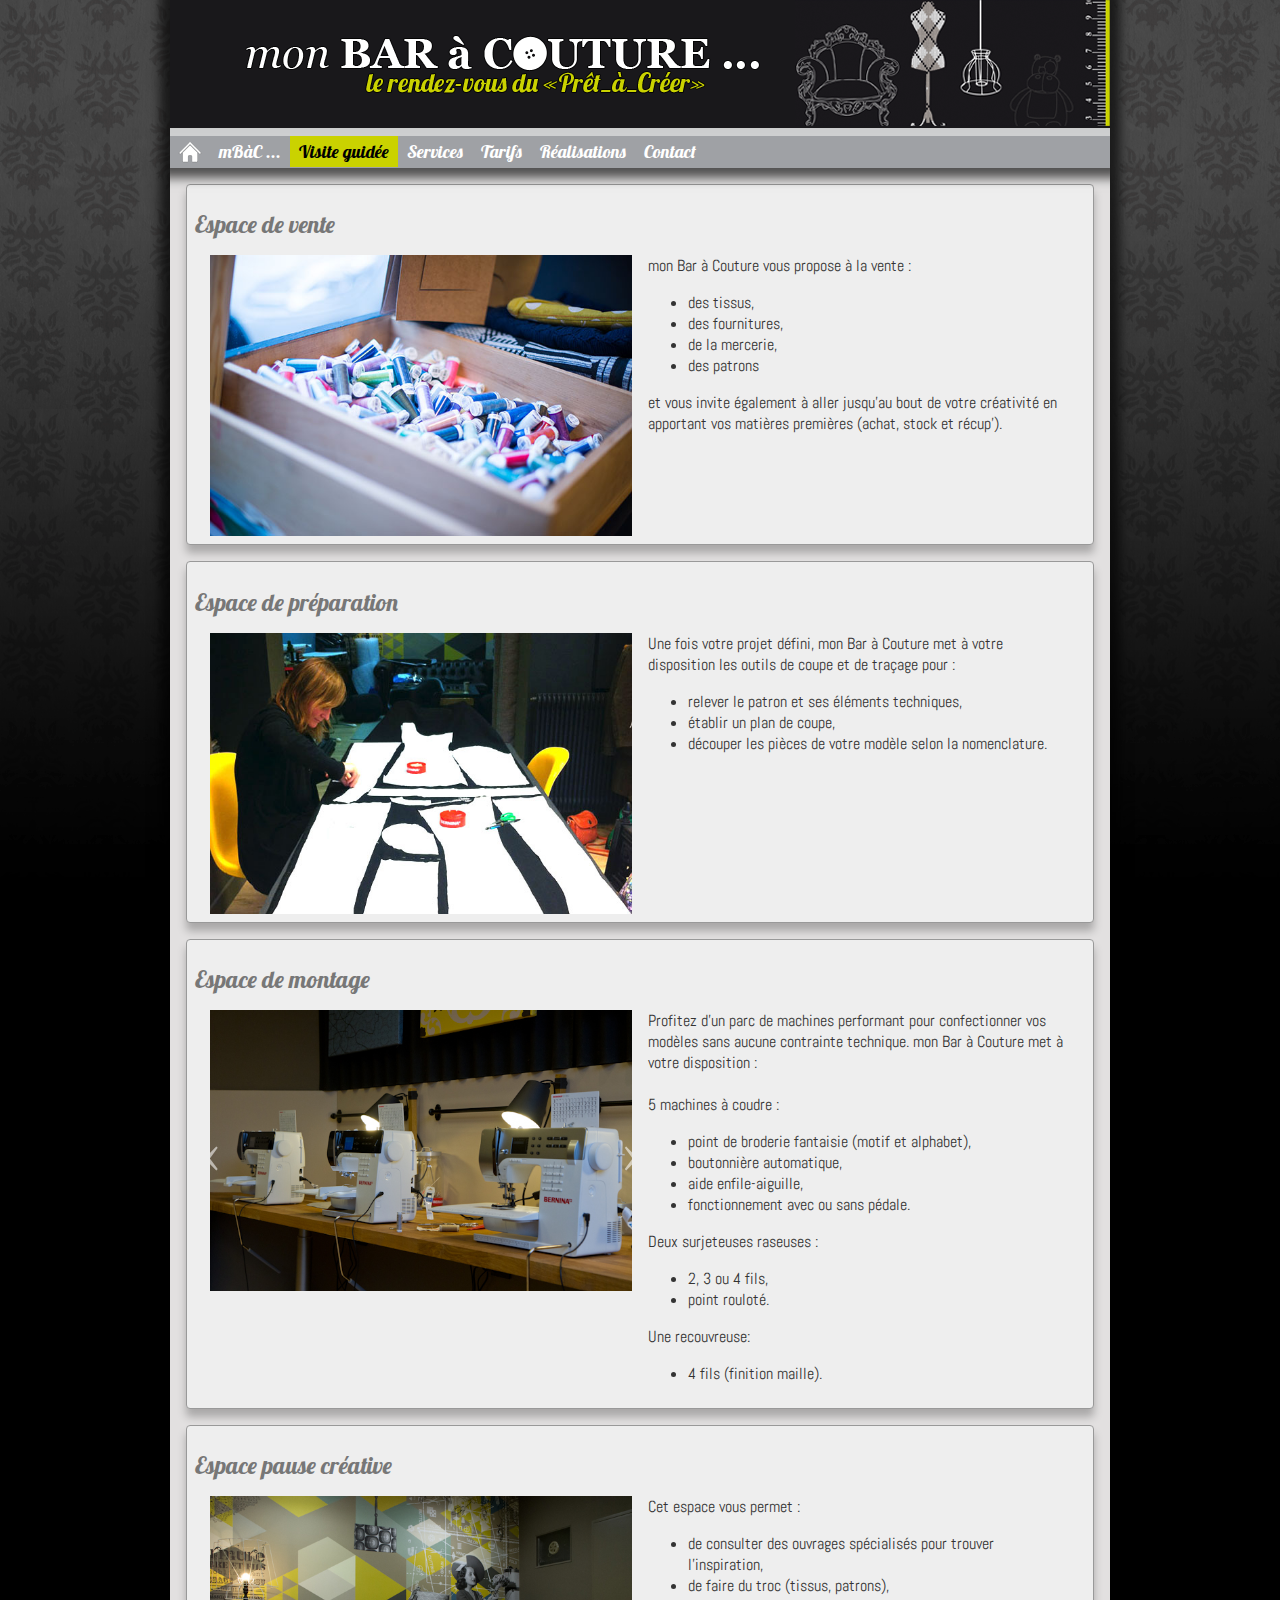
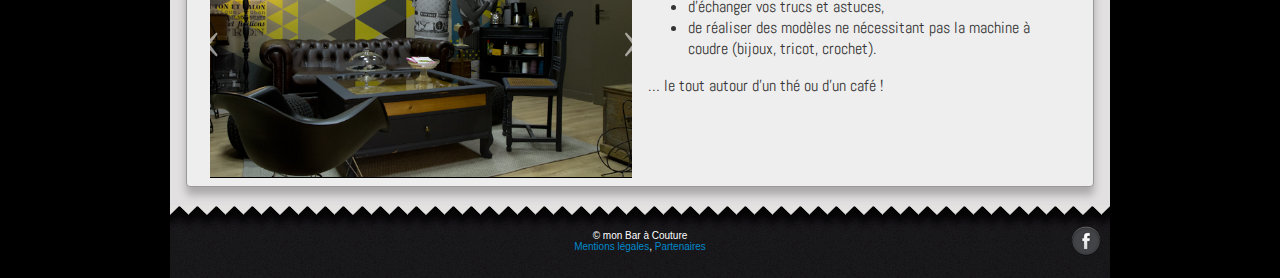
<file: visite.html>
<!DOCTYPE html>
<html>
<head>
	<meta name="viewport" content="width=device-width, initial-scale=1.0">
	<meta charset="UTF-8">
	<link href='http://fonts.googleapis.com/css?family=Abel' rel='stylesheet' type='text/css'>
	<link href='http://fonts.googleapis.com/css?family=Lobster' rel='stylesheet' type='text/css'>
	<link rel='stylesheet' href='css/style.css' type='text/css'/>
	<!--[if lt IE 9]>
		<link rel="stylesheet" type="text/css" media="all" href="css/style-ie8.css"/>
	<![endif]-->
	<link rel='stylesheet' href='css/slideshow.css' type='text/css'/>
	<script src="http://ajax.googleapis.com/ajax/libs/jquery/1.8.1/jquery.min.js"></script>
	<script src="js/libs/modernizr.js" type="text/javascript"></script>
	<script src="js/dropdown-menu.js"></script>
	<script src="js/jquery.center.js"></script>
	<script src="js/jquery.fit.js"></script>
	<script src="js/jquery.stretch.js"></script>
	<script src="js/jquery.slide.js"></script>
	<script src="js/jquery.slideshow.js"></script>
	<script src="js/responsive-container.js"></script>
	<title>mon Bar à Couture</title>
	<script type="text/javascript">
		var _gaq = _gaq || [];
		_gaq.push(['_setAccount', 'UA-38102555-1']);
		_gaq.push(['_setDomainName', 'monbaracouture.com']);
		_gaq.push(['_trackPageview']);
		(function() {
			var ga = document.createElement('script'); ga.type = 'text/javascript'; ga.async = true;
			ga.src = ('https:' == document.location.protocol ? 'https://ssl' : 'http://www') + '.google-analytics.com/ga.js';
			var s = document.getElementsByTagName('script')[0]; s.parentNode.insertBefore(ga, s);
		})();
	</script>
</head>
<body>
	<div class="container">
		<header><a id="logo" href="index.html"></a></header>
		<aside id="menu">
			<ul id="navbar">
				<li><a class="home" href="index.html"></a></li>
				<li>
					<a href="mbac.html">mBàC ...</a>
					<ul class="dropdown">
						<li><a href="mbac.html#concept">Concept</a></li>
						<li><a href="mbac.html#genese">Genèse</a></li>
						<li><a href="mbac.html#cocktail">Cocktail</a></li>
						<li><a href="mbac.html#pourquoi">Pourquoi mBàC</a></li>
					</ul>
				</li>
				<li id="current"><a href="visite.html">Visite guidée</a></li>
				<li>
					<a href="services.html">Services</a>
					<ul class="dropdown">
						<li><a href="services.html#libre_service">Libre service</a></li>
						<li><a href="services.html#initiation">Atelier d'initiation à la couture</a></li>
						<li><a href="services.html#prise_en_mains_machine">Prise en mains de votre machine à coudre</a></li>
						<li><a href="services.html#formation">Formation</a></li>
<!-- 						<li><a href="services.html#patronnage">Patronnage</a></li> -->
					</ul>
				</li>
				<li><a href="tarifs.html">Tarifs</a></li>
				<li><a href="gallery.html">Réalisations</a></li>
				<li><a href="contact.html">Contact</a></li>
			</ul>
			<footer>
				<p>© mon Bar à Couture<br><a href="mentions-legales.html">Mentions légales</a>, <a href="partenaires.html">Partenaires</a></p>
				<ul id="socialbar">
					<li><a class="social fbook" href="https://www.facebook.com/MonBarACouture" target="_blank"></a></li>
				</ul>
			</footer>
		</aside>
		<div class="content-wrapper">
			<div class="content-padding-top"></div>
			<div class="row">
				<div class="span12 unresizable">
					<div class="box">
						<h1>Espace de vente</h1>
						<div class="row-fluid">
							<div class="span-fluid6">
								<div class="slideshow" id="vente">
									<div class="slide">
										<img src="photos/Visite/Vente/fournitures.jpg">
									</div>
								</div>
							</div>

							<div class="span-fluid6">
								mon Bar à Couture vous propose à la vente :
								<ul>
									<li>des tissus,</li>
									<li>des fournitures,</li>
									<li>de la mercerie,</li>
									<li>des patrons</li>
								</ul>
								et vous invite également à aller jusqu’au bout de votre créativité en apportant vos matières premières (achat, stock et récup’).
							</div>
						</div>
					</div>
				</div>
			</div>
			<div class="row">
				<div class="span12 unresizable">
					<div class="box">
						<h1>Espace de préparation</h1>
						<div class="row-fluid">
							<div class="span-fluid6">
								<div class="slideshow" id="preparation">
									<div class="slide">
										<img src="photos/Visite/Preparation/preparation1.jpg">
									</div>
								</div>
							</div>
							<div class="span-fluid6">
								Une fois votre projet défini, mon Bar à Couture met à votre disposition les outils de coupe et de traçage pour :
								<ul>
									<li>relever le patron et ses éléments techniques,</li>
									<li>établir un plan de coupe,</li>
									<li>découper les pièces de votre modèle selon la nomenclature.</li>
								</ul>
							</div>
						</div>
					</div>
				</div>
			</div>
			<div class="row">
				<div class="span12 unresizable">
					<div class="box">
						<h1>Espace de montage</h1>
						<div class="row-fluid">
							<div class="span-fluid6">
								<div class="slideshow" id="montage">
									<div class="slide">
										<img src="photos/Visite/Montage/machines.jpg">
									</div>
									<div class="slide">
										<img src="photos/Visite/Montage/surjeteuses.jpg">
									</div>
								</div>
							</div>
							<div class="span-fluid6">
								Profitez d’un parc de machines performant pour confectionner vos modèles sans aucune contrainte technique. mon Bar à Couture met à votre disposition :
								<br><br><strong>5 machines à coudre :</strong>
								<ul>
									<li>point de broderie fantaisie (motif et alphabet),</li>
									<li>boutonnière automatique,</li>
									<li>aide enfile-aiguille,</li>
									<li>fonctionnement avec ou sans pédale.</li>
								</ul>
								<strong>Deux surjeteuses raseuses :</strong>
								<ul>
									<li>2, 3 ou 4 fils,</li>
									<li>point rouloté.</li>
								</ul>
								<strong>Une recouvreuse:</strong>
								<ul>
									<li>4 fils (finition maille).</li>
								</ul>
							</div>
						</div>
					</div>
				</div>
			</div>
			<div class="row">
				<div class="span12 unresizable">
					<div class="box">
					<h1>Espace pause créative</h1>
						<div class="row-fluid">
							<div class="span-fluid6">
								<div class="slideshow" id="detente">
									<div class="slide">
										<img src="photos/Visite/Detente/detente.jpg">
									</div>
									<div class="slide">
										<img src="photos/Visite/Detente/tricot.jpg">
									</div>
									<div class="slide">
										<img src="photos/Visite/Detente/detente2.jpg">
									</div>
								</div>
							</div>
							<div class="span-fluid6">
								Cet espace vous permet :
								<ul>
									<li>de consulter des ouvrages spécialisés pour trouver l’inspiration,</li>
									<li>de faire du troc (tissus, patrons),</li>
									<li>d’échanger vos trucs et astuces,</li>
									<li>de réaliser des modèles ne nécessitant pas la machine à coudre (bijoux, tricot, crochet).</li>
								</ul>
								… le tout autour d’un thé ou d’un café !
							</div>
						</div>
					</div>
				</div>
			</div>
		</div>
		<footer>
			<p>© mon Bar à Couture<br><a href="mentions-legales.html">Mentions légales</a>, <a href="partenaires.html">Partenaires</a></p>
			<ul id="socialbar">
				<li><a class="social fbook" href="https://www.facebook.com/MonBarACouture" target="_blank"></a></li>
			</ul>
		</footer>
	</div>
	<script type="text/javascript">
		$(document).ready(function() { $(".slideshow#vente").start_slideshow(3, 2); });
		$(document).ready(function() { $(".slideshow#preparation").start_slideshow(3, 2); });
		$(document).ready(function() { $(".slideshow#montage").start_slideshow(3, 2); });
		$(document).ready(function() { $(".slideshow#detente").start_slideshow(3, 2); });
	</script>
</body>
</html>
</file>
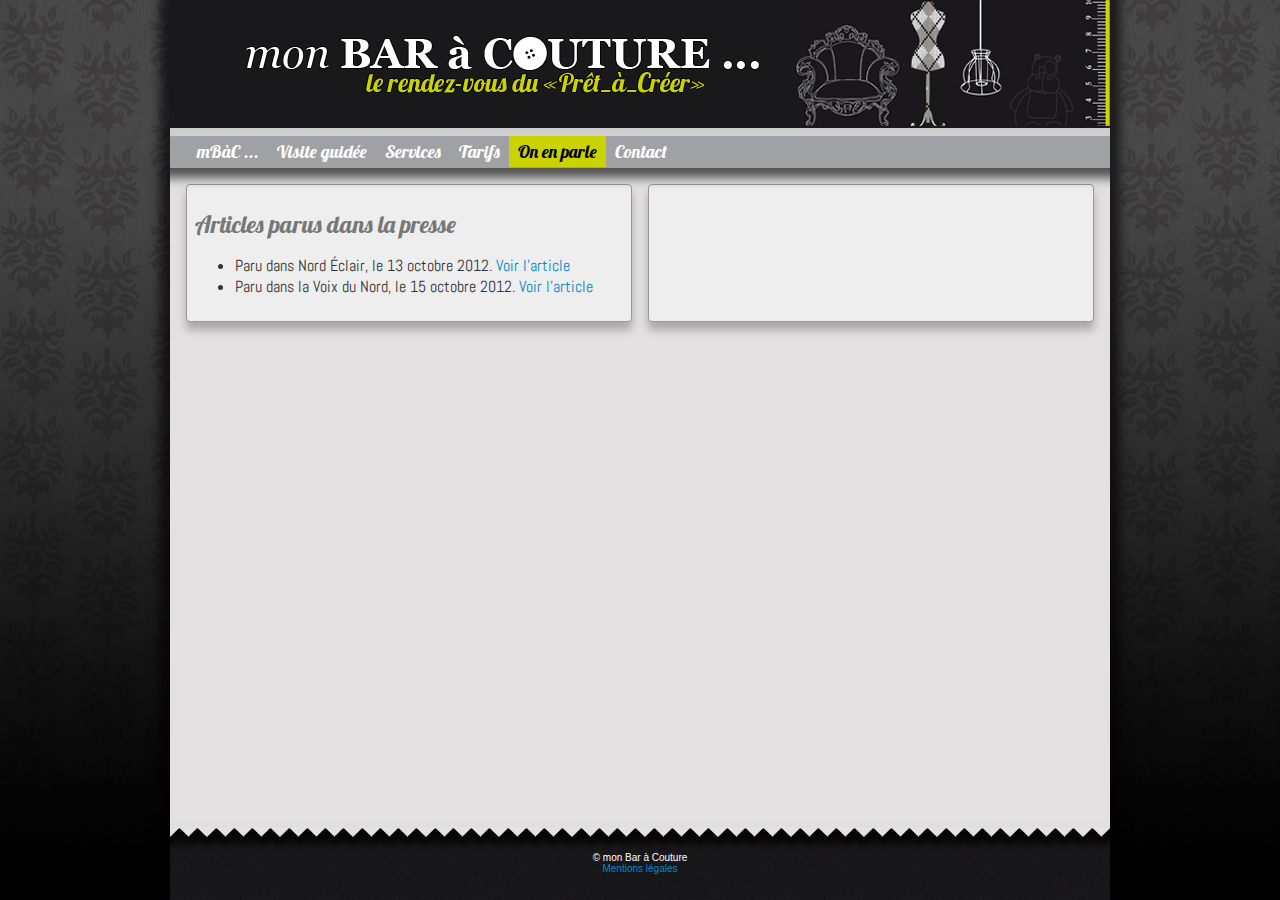
<file: sources/articles.html>
<!DOCTYPE html>
<html>
<head>
	<meta name="viewport" content="width=device-width, initial-scale=1.0">
	<meta charset="UTF-8">
	<link href='http://fonts.googleapis.com/css?family=Abel' rel='stylesheet' type='text/css'>
	<link href='http://fonts.googleapis.com/css?family=Lobster' rel='stylesheet' type='text/css'>
	<link href="https://cdnjs.cloudflare.com/ajax/libs/font-awesome/5.11.2/css/all.min.css" rel="stylesheet" integrity="sha256-+N4/V/SbAFiW1MPBCXnfnP9QSN3+Keu+NlB+0ev/YKQ=" crossorigin="anonymous" />
	<link rel='stylesheet' href='css/style.css' type='text/css'/>
	<!--[if lt IE 9]>
		<link rel="stylesheet" type="text/css" media="all" href="css/style-ie8.css"/>
	<![endif]-->
	<link rel='stylesheet' href='css/slideshow.css' type='text/css'/>
	<link rel='stylesheet' href='css/modal.css' type='text/css'/>
	<!--[if lt IE 9]>
		<link rel="stylesheet" type="text/css" media="all" href="css/modal-ie8.css"/>
	<![endif]-->
	<script src="http://ajax.googleapis.com/ajax/libs/jquery/1.8.1/jquery.min.js"></script>
	<script src="js/libs/modernizr.js" type="text/javascript"></script>
	<script src="js/dropdown-menu.js"></script>
	<script src="js/responsive-container.js"></script>
	<script src="js/jquery.center.js"></script>
	<script src="js/jquery.fit.js"></script>
	<script src="js/jquery.stretch.js"></script>
	<script src="js/jquery.slide.js"></script>
	<script src="js/jquery.slideshow.js"></script>
	<script src="js/jquery.modal.js"></script>
	<title>mon Bar à Couture</title>
	<script type="text/javascript">
		var _gaq = _gaq || [];
		_gaq.push(['_setAccount', 'UA-38102555-1']);
		_gaq.push(['_setDomainName', 'monbaracouture.com']);
		_gaq.push(['_trackPageview']);
		(function() {
			var ga = document.createElement('script'); ga.type = 'text/javascript'; ga.async = true;
			ga.src = ('https:' == document.location.protocol ? 'https://ssl' : 'http://www') + '.google-analytics.com/ga.js';
			var s = document.getElementsByTagName('script')[0]; s.parentNode.insertBefore(ga, s);
		})();
	</script>
</head>
<body>
	<div class="container">
		<header><a id="logo" href="index.html"></a></header>
		<aside id="menu">
			<ul id="navbar">
				<li><a href="index.html"><i class="fas fa-home"></i></a></li>
				<li>
					<a href="mbac.html">mBàC ...</a>
					<ul class="dropdown">
						<li><a href="mbac.html#concept">Concept</a></li>
						<li><a href="mbac.html#genese">Genèse</a></li>
						<li><a href="mbac.html#cocktail">Cocktail</a></li>
						<li><a href="mbac.html#pourquoi">Pourquoi mBàC</a></li>
					</ul>
				</li>
				<li><a href="visite.html">Visite guidée</a></li>
				<li>
					<a href="services.html">Services</a>
					<ul class="dropdown">
						<li><a href="services.html#libre_service">Libre service</a></li>
						<li><a href="services.html#prise_en_mains_machine">Prise en mains de votre machine à coudre</a></li>
						<li><a href="services.html#analyse_d_un_patron_d_habillement">Analyse d'un patron d'habillement</a></li>
						<li><a href="services.html#formation">Formation</a></li>
					</ul>
				</li>
				<li><a href="tarifs.html">Tarifs</a></li>
				<li id="current"><a href="articles.html">On en parle</a></li>
				<li><a href="contact.html">Contact</a></li>
			</ul>
			<footer>
				<p>© mon Bar à Couture<br><a href="mentions-legales.html">Mentions légales</a></p>
				<ul id="socialbar">
					<li><a class="social fbook" href="https://www.facebook.com/MonBarACouture" target="_blank"></a></li>
				</ul>
			</footer>
		</aside>
		<div class="content-wrapper">
			<div class="content-padding-top"></div>
			<div class="row">
				<div class="span6">
					<div class="box">
						<h1>Articles parus dans la presse</h1>
						<ul>
							<li>Paru dans Nord Éclair, le 13 octobre 2012. <a class="modal-button-show" href="#article1">Voir l'article</a></li>
							<li>Paru dans la Voix du Nord, le 15 octobre 2012. <a class="modal-button-show" href="#article2">Voir l'article</a></li>
						</ul>
					</div>
				</div>
				<div class="span6">
					<div class="box">
					</div>
				</div>
			</div>
		</div>
		<footer>
			<p>© mon Bar à Couture<br><a href="mentions-legales.html">Mentions légales</a></p>
		</footer>
	</div>
	<div id="article1" class="modal">
		<div class="modal-content-wrapper">
			<h2>Nord Éclair</h2>
			<figure>
				<legend>Paru le 13 octobre 2012.</legend>
				<img src="photos/article_nord_eclair.jpg">
			</figure>
		</div>
	</div>
	<div id="article2" class="modal">
		<div class="modal-content-wrapper">
			<h2>La voix du Nord</h2>
			<figure>
				<legend>Paru le 15 octobre 2012.</legend>
				<img src="photos/article_voix_du_nord.jpg">
			</figure>
		</div>
	</div>
</body>
</html>
</file>
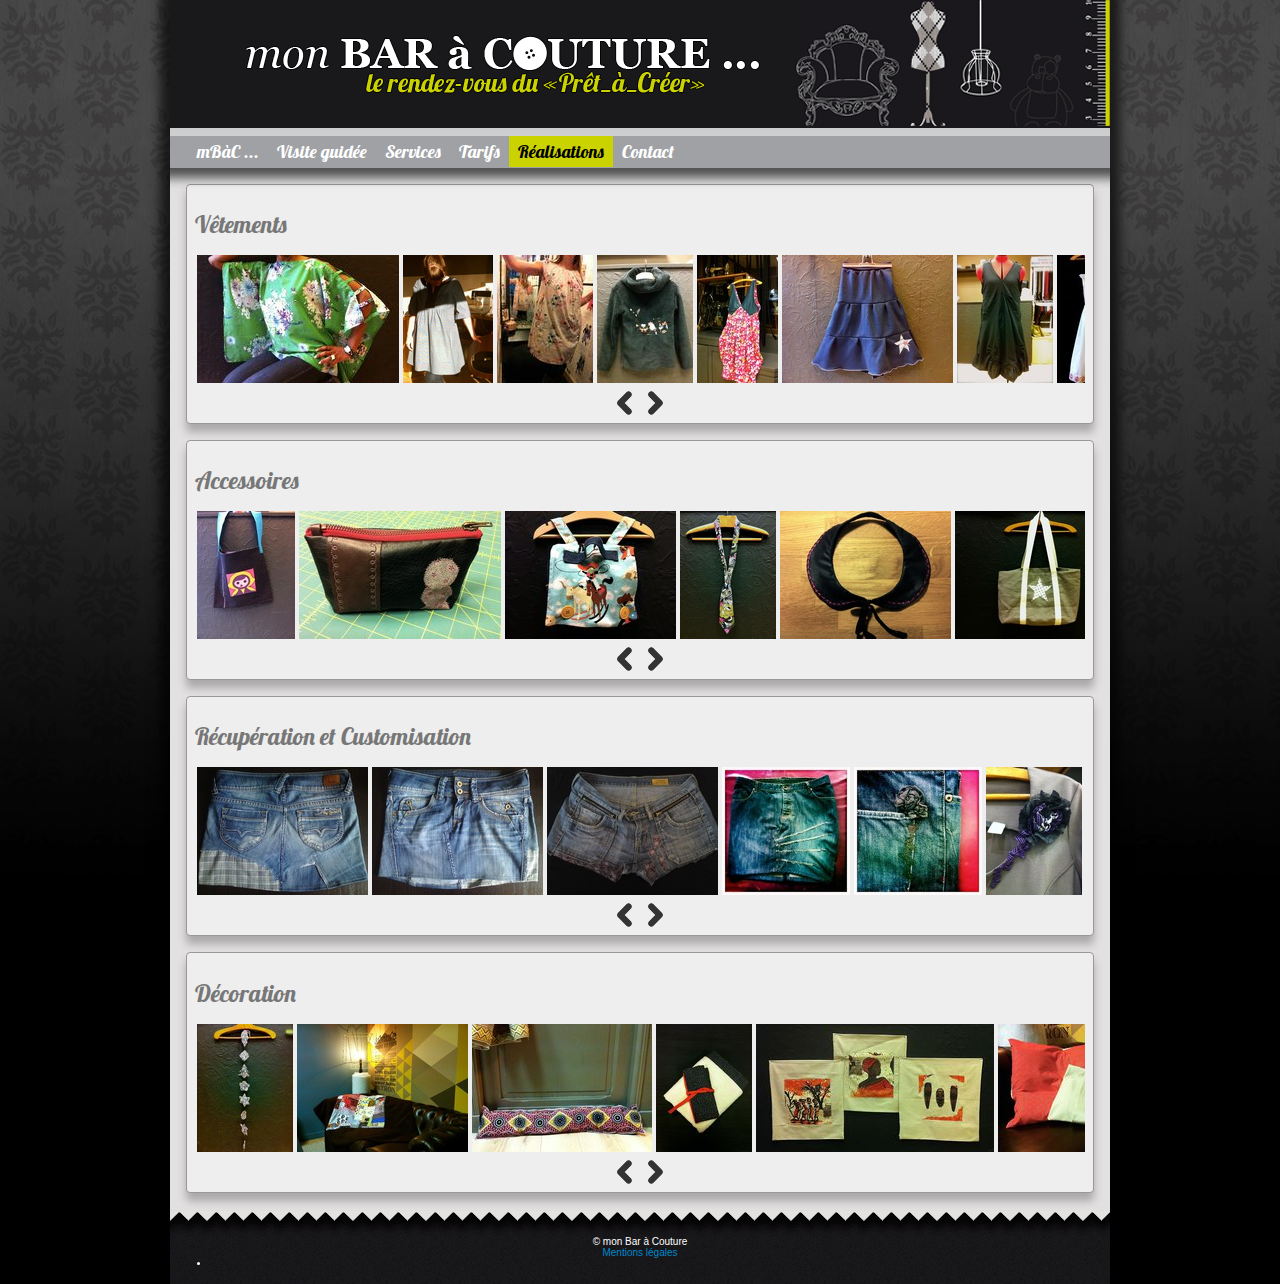
<file: sources/gallery.html>
<!DOCTYPE html>
<html>
<head>
	<meta name="viewport" content="width=device-width, initial-scale=1.0">
	<meta charset="UTF-8">
	<link href='http://fonts.googleapis.com/css?family=Abel' rel='stylesheet' type='text/css'>
	<link href='http://fonts.googleapis.com/css?family=Lobster' rel='stylesheet' type='text/css'>
	<link rel='stylesheet' href='css/style.css' type='text/css'/>
	<!--[if lt IE 9]>
		<link rel="stylesheet" type="text/css" media="all" href="css/style-ie8.css"/>
	<![endif]-->
	<link rel='stylesheet' href='css/slideshow.css' type='text/css'/>
	<link rel='stylesheet' href='css/modal.css' type='text/css'/>
	<!--[if lt IE 9]>
		<link rel="stylesheet" type="text/css" media="all" href="css/modal-ie8.css"/>
	<![endif]-->
	<link rel='stylesheet' href='css/gallery.css' type='text/css'/>
	<script src="http://ajax.googleapis.com/ajax/libs/jquery/1.8.1/jquery.min.js"></script>
	<script src="js/libs/modernizr.js" type="text/javascript"></script>
	<script src="js/dropdown-menu.js"></script>
	<script src="js/responsive-container.js"></script>
	<script src="js/jquery.center.js"></script>
	<script src="js/jquery.fit.js"></script>
	<script src="js/jquery.stretch.js"></script>
	<script src="js/jquery.slide.js"></script>
	<script src="js/jquery.slideshow.js"></script>
	<script src="js/jquery.modal.js"></script>
	<script src="js/jquery.gallery.js"></script>
	<title>mon Bar à Couture</title>
	<script type="text/javascript">
		var _gaq = _gaq || [];
		_gaq.push(['_setAccount', 'UA-38102555-1']);
		_gaq.push(['_setDomainName', 'monbaracouture.com']);
		_gaq.push(['_trackPageview']);
		(function() {
			var ga = document.createElement('script'); ga.type = 'text/javascript'; ga.async = true;
			ga.src = ('https:' == document.location.protocol ? 'https://ssl' : 'http://www') + '.google-analytics.com/ga.js';
			var s = document.getElementsByTagName('script')[0]; s.parentNode.insertBefore(ga, s);
		})();
	</script>
</head>
<body>
	<div class="container">
		<header><a id="logo" href="index.html"></a></header>
		<aside id="menu">
			<ul id="navbar">
				<li><a href="index.html"><i class="fas fa-home"></i></a></li>
				<li>
					<a href="mbac.html">mBàC ...</a>
					<ul class="dropdown">
						<li><a href="mbac.html#concept">Concept</a></li>
						<li><a href="mbac.html#genese">Genèse</a></li>
						<li><a href="mbac.html#cocktail">Cocktail</a></li>
						<li><a href="mbac.html#pourquoi">Pourquoi mBàC</a></li>
					</ul>
				</li>
				<li><a href="visite.html">Visite guidée</a></li>
				<li>
					<a href="services.html">Services</a>
					<ul class="dropdown">
						<li><a href="services.html#libre_service">Libre service</a></li>
						<li><a href="services.html#prise_en_mains_machine">Prise en mains de votre machine à coudre</a></li>
						<li><a href="services.html#analyse_d_un_patron_d_habillement">Analyse d'un patron d'habillement</a></li>
						<li><a href="services.html#formation">Formation</a></li>
					</ul>
				</li>
				<li><a href="tarifs.html">Tarifs</a></li>
				<li id="current"><a href="gallery.html">Réalisations</a></li>
				<li><a href="contact.html">Contact</a></li>
			</ul>
			<footer>
				<p>© mon Bar à Couture<br><a href="mentions-legales.html">Mentions légales</a></p>
				<ul id="socialbar">
					<li><a class="social fbook" href="https://www.facebook.com/MonBarACouture" target="_blank"></a></li>
				</ul>
			</footer>
		</aside>
		<div class="content-wrapper">
			<div class="content-padding-top"></div>
			<div class="box">
				<h1>Vêtements</h1>
				<div class="gallery" id="vetements">
					<div class='thumbnails'>
						<a class='modal-button-show' href='#2e36daa5f851731377d720a4cc416907'><img src='photos/Produits/Vetements/2e36daa5f851731377d720a4cc416907_thumb.jpg'></a>
						<a class='modal-button-show' href='#6e501ce2d6dbc8842bf9bdf708ebd54c'><img src='photos/Produits/Vetements/6e501ce2d6dbc8842bf9bdf708ebd54c_thumb.jpg'></a>
						<a class='modal-button-show' href='#50ce347be3fdef2d739f1ff7d0999a96'><img src='photos/Produits/Vetements/50ce347be3fdef2d739f1ff7d0999a96_thumb.jpg'></a>
						<a class='modal-button-show' href='#1047b40d5d9b47883fd604720dd86d89'><img src='photos/Produits/Vetements/1047b40d5d9b47883fd604720dd86d89_thumb.jpg'></a>
						<a class='modal-button-show' href='#1bd71b17d5e4001c064c9f6d5d7153d9'><img src='photos/Produits/Vetements/1bd71b17d5e4001c064c9f6d5d7153d9_thumb.jpg'></a>
						<a class='modal-button-show' href='#29e278e6b95fcf94dc0734a5311d4b38'><img src='photos/Produits/Vetements/29e278e6b95fcf94dc0734a5311d4b38_thumb.jpg'></a>
						<a class='modal-button-show' href='#3030180d900ab67bb21fc4bd09050eee'><img src='photos/Produits/Vetements/3030180d900ab67bb21fc4bd09050eee_thumb.jpg'></a>
						<a class='modal-button-show' href='#3c7efa9b0ba68444e2fb1bb1e20f7118'><img src='photos/Produits/Vetements/3c7efa9b0ba68444e2fb1bb1e20f7118_thumb.jpg'></a>
						<a class='modal-button-show' href='#3fd50bd54d4853295c4ea341df8cdb94'><img src='photos/Produits/Vetements/3fd50bd54d4853295c4ea341df8cdb94_thumb.jpg'></a>
						<a class='modal-button-show' href='#43b551d3552163e06828518989aba3a2'><img src='photos/Produits/Vetements/43b551d3552163e06828518989aba3a2_thumb.jpg'></a>
						<a class='modal-button-show' href='#44781d32bc550627385fa141b08bbc01'><img src='photos/Produits/Vetements/44781d32bc550627385fa141b08bbc01_thumb.jpg'></a>
						<a class='modal-button-show' href='#52d3d65e4c590fbacf6fcf84558a0adb'><img src='photos/Produits/Vetements/52d3d65e4c590fbacf6fcf84558a0adb_thumb.jpg'></a>
						<a class='modal-button-show' href='#536f1887766996b18ff2fc0f44b413f5'><img src='photos/Produits/Vetements/536f1887766996b18ff2fc0f44b413f5_thumb.jpg'></a>
						<a class='modal-button-show' href='#6a9fb525aa18025940c41449dbb8f6ec'><img src='photos/Produits/Vetements/6a9fb525aa18025940c41449dbb8f6ec_thumb.jpg'></a>
						<a class='modal-button-show' href='#77f3f516cc1e6581eca39b8aa45839ee'><img src='photos/Produits/Vetements/77f3f516cc1e6581eca39b8aa45839ee_thumb.jpg'></a>
						<a class='modal-button-show' href='#a10f73e1433601cb7b87a754a20ceb1a'><img src='photos/Produits/Vetements/a10f73e1433601cb7b87a754a20ceb1a_thumb.jpg'></a>
						<a class='modal-button-show' href='#853bbc94b769e71795f70a9b1884ac77'><img src='photos/Produits/Vetements/853bbc94b769e71795f70a9b1884ac77_thumb.jpg'></a>
						<a class='modal-button-show' href='#901a8a5a6a8fe1e028f227ec45da090e'><img src='photos/Produits/Vetements/901a8a5a6a8fe1e028f227ec45da090e_thumb.jpg'></a>
						<a class='modal-button-show' href='#972a340a46da15547b147f9f60582bd3'><img src='photos/Produits/Vetements/972a340a46da15547b147f9f60582bd3_thumb.jpg'></a>
						<a class='modal-button-show' href='#ab7f8e13809963a552e02eaf112ce90e'><img src='photos/Produits/Vetements/ab7f8e13809963a552e02eaf112ce90e_thumb.jpg'></a>
						<a class='modal-button-show' href='#c64ef6347d7a5e35f4616bd99f984572'><img src='photos/Produits/Vetements/c64ef6347d7a5e35f4616bd99f984572_thumb.jpg'></a>
						<a class='modal-button-show' href='#f232e998c73f1bd25c644de2ebf0f540'><img src='photos/Produits/Vetements/f232e998c73f1bd25c644de2ebf0f540_thumb.jpg'></a>
						<a class='modal-button-show' href='#46fdf6b87172fd0f2c26d915827c2a6b'><img src='photos/Produits/Vetements/46fdf6b87172fd0f2c26d915827c2a6b_thumb.jpg'></a>
						<a class='modal-button-show' href='#5464b0d789bad7e3ba55405bd4cf0bfa'><img src='photos/Produits/Vetements/5464b0d789bad7e3ba55405bd4cf0bfa_thumb.jpg'></a>
						<a class='modal-button-show' href='#62836bb43273748f9d2c7a8aa442f7ea'><img src='photos/Produits/Vetements/62836bb43273748f9d2c7a8aa442f7ea_thumb.jpg'></a>
						<a class='modal-button-show' href='#d8833ba21c562266b54b5d2df78058ae'><img src='photos/Produits/Vetements/d8833ba21c562266b54b5d2df78058ae_thumb.jpg'></a>
						<a class='modal-button-show' href='#df07f5187979f46ffc0976c4825c9acc'><img src='photos/Produits/Vetements/df07f5187979f46ffc0976c4825c9acc_thumb.jpg'></a>
						<a class='modal-button-show' href='#dfdfcb41eedf0a2cc34151de1c43454e'><img src='photos/Produits/Vetements/dfdfcb41eedf0a2cc34151de1c43454e_thumb.jpg'></a>
					</div>
				</div>
			</div>
			<div class="box">
				<h1>Accessoires</h1>
				<div class="gallery" id="accessoires">
					<div class='thumbnails'>
						<a class='modal-button-show' href='#1f175bad6e673292c3c82f9d0e760669'><img src='photos/Produits/Accessoires/1f175bad6e673292c3c82f9d0e760669_thumb.jpg'></a>
						<a class='modal-button-show' href='#2512a42c354dd49b4f5590b3c45b2658'><img src='photos/Produits/Accessoires/2512a42c354dd49b4f5590b3c45b2658_thumb.jpg'></a>
						<a class='modal-button-show' href='#28996bd2477b9aa51fe83c08b9c6b148'><img src='photos/Produits/Accessoires/28996bd2477b9aa51fe83c08b9c6b148_thumb.jpg'></a>
						<a class='modal-button-show' href='#2b001170bd0a1a40d0c764beb0755deb'><img src='photos/Produits/Accessoires/2b001170bd0a1a40d0c764beb0755deb_thumb.jpg'></a>
						<a class='modal-button-show' href='#43bf9f729e2fab95c8a768d48c2d5fb0'><img src='photos/Produits/Accessoires/43bf9f729e2fab95c8a768d48c2d5fb0_thumb.jpg'></a>
						<a class='modal-button-show' href='#46ca479612f73ad1db53ac6639ca3e2d'><img src='photos/Produits/Accessoires/46ca479612f73ad1db53ac6639ca3e2d_thumb.jpg'></a>
						<a class='modal-button-show' href='#52a17bd3a367698fa7ea7519ad648a78'><img src='photos/Produits/Accessoires/52a17bd3a367698fa7ea7519ad648a78_thumb.jpg'></a>
						<a class='modal-button-show' href='#5e7d9ab4e9631b1af346ec2318b3cf81'><img src='photos/Produits/Accessoires/5e7d9ab4e9631b1af346ec2318b3cf81_thumb.jpg'></a>
						<a class='modal-button-show' href='#64cd7440c8b7bbb719372eaf7beced92'><img src='photos/Produits/Accessoires/64cd7440c8b7bbb719372eaf7beced92_thumb.jpg'></a>
						<a class='modal-button-show' href='#7be599d1dc9cdcc920f61c401045aa95'><img src='photos/Produits/Accessoires/7be599d1dc9cdcc920f61c401045aa95_thumb.jpg'></a>
						<a class='modal-button-show' href='#87b427c140048e7bdad1e5824f445d5d'><img src='photos/Produits/Accessoires/87b427c140048e7bdad1e5824f445d5d_thumb.jpg'></a>
						<a class='modal-button-show' href='#98da4dcc6b5a71c95ec7aaabae45a94d'><img src='photos/Produits/Accessoires/98da4dcc6b5a71c95ec7aaabae45a94d_thumb.jpg'></a>
						<a class='modal-button-show' href='#9d64176934920e6cdfc42678541f4b8f'><img src='photos/Produits/Accessoires/9d64176934920e6cdfc42678541f4b8f_thumb.jpg'></a>
						<a class='modal-button-show' href='#a5928c9b2f9291223968fca8205237bb'><img src='photos/Produits/Accessoires/a5928c9b2f9291223968fca8205237bb_thumb.jpg'></a>
						<a class='modal-button-show' href='#add32658b61136bc9fc95a4380f40ad7'><img src='photos/Produits/Accessoires/add32658b61136bc9fc95a4380f40ad7_thumb.jpg'></a>
						<a class='modal-button-show' href='#b2d3a4102adc6b5e649a1d3d846baf97'><img src='photos/Produits/Accessoires/b2d3a4102adc6b5e649a1d3d846baf97_thumb.jpg'></a>
						<a class='modal-button-show' href='#b5647e200799014bbe8bcafdd2bb604e'><img src='photos/Produits/Accessoires/b5647e200799014bbe8bcafdd2bb604e_thumb.jpg'></a>
						<a class='modal-button-show' href='#bb18487320e0117403d827e680dec631'><img src='photos/Produits/Accessoires/bb18487320e0117403d827e680dec631_thumb.jpg'></a>
						<a class='modal-button-show' href='#c6c87946a3c4560665106394f23ab6a2'><img src='photos/Produits/Accessoires/c6c87946a3c4560665106394f23ab6a2_thumb.jpg'></a>
						<a class='modal-button-show' href='#cbc66e84c430a630ae3a38071b9101bb'><img src='photos/Produits/Accessoires/cbc66e84c430a630ae3a38071b9101bb_thumb.jpg'></a>
						<a class='modal-button-show' href='#db33f772af5e9fcf739ffd550df50a81'><img src='photos/Produits/Accessoires/db33f772af5e9fcf739ffd550df50a81_thumb.jpg'></a>
						<a class='modal-button-show' href='#e193e1fe3bcfd5e4fe63fbd4f6f55738'><img src='photos/Produits/Accessoires/e193e1fe3bcfd5e4fe63fbd4f6f55738_thumb.jpg'></a>
						<a class='modal-button-show' href='#ebcf461fb49859262fb58c5710e84f57'><img src='photos/Produits/Accessoires/ebcf461fb49859262fb58c5710e84f57_thumb.jpg'></a>
						<a class='modal-button-show' href='#f384e165b1c77443373f4c74f11bbba1'><img src='photos/Produits/Accessoires/f384e165b1c77443373f4c74f11bbba1_thumb.jpg'></a>
						<a class='modal-button-show' href='#1dccc7ec6de5ff7af84ca3d8d7a7896a'><img src='photos/Produits/Accessoires/1dccc7ec6de5ff7af84ca3d8d7a7896a_thumb.jpg'></a>
						<a class='modal-button-show' href='#28b0346a76bdbda678eafd3f0afb224c'><img src='photos/Produits/Accessoires/28b0346a76bdbda678eafd3f0afb224c_thumb.jpg'></a>
						<a class='modal-button-show' href='#75f7048f1ed389d12635451f61a061ca'><img src='photos/Produits/Accessoires/75f7048f1ed389d12635451f61a061ca_thumb.jpg'></a>
						<a class='modal-button-show' href='#94f955c6d3b0a7f067df45fe7e11a028'><img src='photos/Produits/Accessoires/94f955c6d3b0a7f067df45fe7e11a028_thumb.jpg'></a>
						<a class='modal-button-show' href='#c6fb7c60ce6fea4efaee9f9d128fcde3'><img src='photos/Produits/Accessoires/c6fb7c60ce6fea4efaee9f9d128fcde3_thumb.jpg'></a>
						<a class='modal-button-show' href='#f0a57468a4603c2e7b7ba74efabc3b0f'><img src='photos/Produits/Accessoires/f0a57468a4603c2e7b7ba74efabc3b0f_thumb.jpg'></a>
						<a class='modal-button-show' href='#f7c31c2655ab4e41e386119680de5efd'><img src='photos/Produits/Accessoires/f7c31c2655ab4e41e386119680de5efd_thumb.jpg'></a>
					</div>
				</div>
			</div>
			<div class="box">
				<h1>Récupération et Customisation</h1>
				<div class="gallery" id="customisation">
					<div class='thumbnails'>
						<a class='modal-button-show' href='#1a90aeadd59fd08d7a4ba0a138985fd9'><img src='photos/Produits/Customisation/1a90aeadd59fd08d7a4ba0a138985fd9_thumb.jpg'></a>
						<a class='modal-button-show' href='#642e2aada83110d88ee3303347290d0f'><img src='photos/Produits/Customisation/642e2aada83110d88ee3303347290d0f_thumb.jpg'></a>
						<a class='modal-button-show' href='#6e8d06faa86b931c7b02c60e411b4876'><img src='photos/Produits/Customisation/6e8d06faa86b931c7b02c60e411b4876_thumb.jpg'></a>
						<a class='modal-button-show' href='#2fd66cf06b533b07a7acb894790cc3fa'><img src='photos/Produits/Customisation/2fd66cf06b533b07a7acb894790cc3fa_thumb.jpg'></a>
						<a class='modal-button-show' href='#9be5f09c4d9ccce06442cfa3da6b9938'><img src='photos/Produits/Customisation/9be5f09c4d9ccce06442cfa3da6b9938_thumb.jpg'></a>
						<a class='modal-button-show' href='#91076251338dfe38d5c11b0d25a5f4d8'><img src='photos/Produits/Customisation/91076251338dfe38d5c11b0d25a5f4d8_thumb.jpg'></a>
						<a class='modal-button-show' href='#3ebb286bdd2bad7da646e48a6d769891'><img src='photos/Produits/Customisation/3ebb286bdd2bad7da646e48a6d769891_thumb.jpg'></a>
						<a class='modal-button-show' href='#85ec7d8735cc9d335cd059d76197828f'><img src='photos/Produits/Customisation/85ec7d8735cc9d335cd059d76197828f_thumb.jpg'></a>
						<a class='modal-button-show' href='#b5a7a979559510bb77c790644e23fb75'><img src='photos/Produits/Customisation/b5a7a979559510bb77c790644e23fb75_thumb.jpg'></a>
						<a class='modal-button-show' href='#d8c8f5e0ad2807650907d3e06a9aaabb'><img src='photos/Produits/Vetements/d8c8f5e0ad2807650907d3e06a9aaabb_thumb.jpg'></a>
						<a class='modal-button-show' href='#f15af7161d96a1039266af69846fdfe7'><img src='photos/Produits/Vetements/f15af7161d96a1039266af69846fdfe7_thumb.jpg'></a>
						<a class='modal-button-show' href='#2ead0888fff32a3656fcc8722f39952d'><img src='photos/Produits/Accessoires/2ead0888fff32a3656fcc8722f39952d_thumb.jpg'></a>
					</div>
				</div>
			</div>
			<div class="box">
				<h1>Décoration</h1>
				<div class="gallery" id="decoration">
					<div class='thumbnails'>
						<a class='modal-button-show' href='#5f6c1ea31a44807d658b8d31d76ee5ae'><img src='photos/Produits/Decoration/5f6c1ea31a44807d658b8d31d76ee5ae_thumb.jpg'></a>
						<a class='modal-button-show' href='#6718e5df6f5965a8cbe76a5edca92eb6'><img src='photos/Produits/Decoration/6718e5df6f5965a8cbe76a5edca92eb6_thumb.jpg'></a>
						<a class='modal-button-show' href='#6428919d5a34e7d92dc92673446b4cb7'><img src='photos/Produits/Decoration/6428919d5a34e7d92dc92673446b4cb7_thumb.jpg'></a>
						<a class='modal-button-show' href='#908d76492ebd7c1f1faa913c616ce686'><img src='photos/Produits/Decoration/908d76492ebd7c1f1faa913c616ce686_thumb.jpg'></a>
						<a class='modal-button-show' href='#98b12591b61b33b469ebbbb444d40cf7'><img src='photos/Produits/Decoration/98b12591b61b33b469ebbbb444d40cf7_thumb.jpg'></a>
						<a class='modal-button-show' href='#9f9f877c6a3d984692d7d811f857cdb3'><img src='photos/Produits/Decoration/9f9f877c6a3d984692d7d811f857cdb3_thumb.jpg'></a>
					</div>
				</div>
			</div>
		</div>
		<footer>
			<p>© mon Bar à Couture<br><a href="mentions-legales.html">Mentions légales</a></p>
			<ul id="socialbar">
				<li><a class="social fbook" href="https://www.facebook.com/MonBarACouture" target="_blank"></a></li>
			</ul>
		</footer>
	</div>
	<!-- Recup et Customisation -->
	<div id='1a90aeadd59fd08d7a4ba0a138985fd9' class='modal'>
		<figure>
		   <legend></legend>
		   <img src="./photos/Produits/Customisation/1a90aeadd59fd08d7a4ba0a138985fd9.jpg">
		</figure>
	</div>
	<div id='2fd66cf06b533b07a7acb894790cc3fa' class='modal'>
		<figure>
		   <legend></legend>
		   <img src="./photos/Produits/Customisation/2fd66cf06b533b07a7acb894790cc3fa.jpg">
		</figure>
	</div>
	<div id='642e2aada83110d88ee3303347290d0f' class='modal'>
		<figure>
		   <legend></legend>
		   <img src="./photos/Produits/Customisation/642e2aada83110d88ee3303347290d0f.jpg">
		</figure>
	</div>
	<div id='6e8d06faa86b931c7b02c60e411b4876' class='modal'>
		<figure>
		   <legend></legend>
		   <img src="./photos/Produits/Customisation/6e8d06faa86b931c7b02c60e411b4876.jpg">
		</figure>
	</div>
	<div id='91076251338dfe38d5c11b0d25a5f4d8' class='modal'>
		<figure>
		   <legend></legend>
		   <img src="./photos/Produits/Customisation/91076251338dfe38d5c11b0d25a5f4d8.jpg">
		</figure>
	</div>
	<div id='9be5f09c4d9ccce06442cfa3da6b9938' class='modal'>
		<figure>
		   <legend></legend>
		   <img src="./photos/Produits/Customisation/9be5f09c4d9ccce06442cfa3da6b9938.jpg">
		</figure>
	</div>
	<div id='3ebb286bdd2bad7da646e48a6d769891' class='modal'>
		<figure>
		   <legend></legend>
		   <img src="./photos/Produits/Customisation/3ebb286bdd2bad7da646e48a6d769891.jpg">
		</figure>
	</div>
	<div id='85ec7d8735cc9d335cd059d76197828f' class='modal'>
		<figure>
		   <legend></legend>
		   <img src="./photos/Produits/Customisation/85ec7d8735cc9d335cd059d76197828f.jpg">
		</figure>
	</div>
	<div id='b5a7a979559510bb77c790644e23fb75' class='modal'>
		<figure>
		   <legend></legend>
		   <img src="./photos/Produits/Customisation/b5a7a979559510bb77c790644e23fb75.jpg">
		</figure>
	</div>
	<!-- Accessoires -->
	<div id='1f175bad6e673292c3c82f9d0e760669' class='modal'>
		<figure>
		   <legend></legend>
		   <img src="./photos/Produits/Accessoires/1f175bad6e673292c3c82f9d0e760669.jpg">
		</figure>
	</div>
	<div id='2512a42c354dd49b4f5590b3c45b2658' class='modal'>
		<figure>
		   <legend></legend>
		   <img src="./photos/Produits/Accessoires/2512a42c354dd49b4f5590b3c45b2658.jpg">
		</figure>
	</div>
	<div id='28996bd2477b9aa51fe83c08b9c6b148' class='modal'>
		<figure>
		   <legend></legend>
		   <img src="./photos/Produits/Accessoires/28996bd2477b9aa51fe83c08b9c6b148.jpg">
		</figure>
	</div>
	<div id='2b001170bd0a1a40d0c764beb0755deb' class='modal'>
		<figure>
		   <legend></legend>
		   <img src="./photos/Produits/Accessoires/2b001170bd0a1a40d0c764beb0755deb.jpg">
		</figure>
	</div>
	<div id='2ead0888fff32a3656fcc8722f39952d' class='modal'>
		<figure>
		   <legend></legend>
		   <img src="./photos/Produits/Accessoires/2ead0888fff32a3656fcc8722f39952d.jpg">
		</figure>
	</div>
	<div id='43bf9f729e2fab95c8a768d48c2d5fb0' class='modal'>
		<figure>
		   <legend></legend>
		   <img src="./photos/Produits/Accessoires/43bf9f729e2fab95c8a768d48c2d5fb0.jpg">
		</figure>
	</div>
	<div id='46ca479612f73ad1db53ac6639ca3e2d' class='modal'>
		<figure>
		   <legend></legend>
		   <img src="./photos/Produits/Accessoires/46ca479612f73ad1db53ac6639ca3e2d.jpg">
		</figure>
	</div>
	<div id='52a17bd3a367698fa7ea7519ad648a78' class='modal'>
		<figure>
		   <legend></legend>
		   <img src="./photos/Produits/Accessoires/52a17bd3a367698fa7ea7519ad648a78.jpg">
		</figure>
	</div>
	<div id='5e7d9ab4e9631b1af346ec2318b3cf81' class='modal'>
		<figure>
		   <legend></legend>
		   <img src="./photos/Produits/Accessoires/5e7d9ab4e9631b1af346ec2318b3cf81.jpg">
		</figure>
	</div>
	<div id='64cd7440c8b7bbb719372eaf7beced92' class='modal'>
		<figure>
		   <legend></legend>
		   <img src="./photos/Produits/Accessoires/64cd7440c8b7bbb719372eaf7beced92.jpg">
		</figure>
	</div>
	<div id='7be599d1dc9cdcc920f61c401045aa95' class='modal'>
		<figure>
		   <legend></legend>
		   <img src="./photos/Produits/Accessoires/7be599d1dc9cdcc920f61c401045aa95.jpg">
		</figure>
	</div>
	<div id='87b427c140048e7bdad1e5824f445d5d' class='modal'>
		<figure>
		   <legend></legend>
		   <img src="./photos/Produits/Accessoires/87b427c140048e7bdad1e5824f445d5d.jpg">
		</figure>
	</div>
	<div id='98da4dcc6b5a71c95ec7aaabae45a94d' class='modal'>
		<figure>
		   <legend></legend>
		   <img src="./photos/Produits/Accessoires/98da4dcc6b5a71c95ec7aaabae45a94d.jpg">
		</figure>
	</div>
	<div id='9d64176934920e6cdfc42678541f4b8f' class='modal'>
		<figure>
		   <legend></legend>
		   <img src="./photos/Produits/Accessoires/9d64176934920e6cdfc42678541f4b8f.jpg">
		</figure>
	</div>
	<div id='a5928c9b2f9291223968fca8205237bb' class='modal'>
		<figure>
		   <legend></legend>
		   <img src="./photos/Produits/Accessoires/a5928c9b2f9291223968fca8205237bb.jpg">
		</figure>
	</div>
	<div id='add32658b61136bc9fc95a4380f40ad7' class='modal'>
		<figure>
		   <legend></legend>
		   <img src="./photos/Produits/Accessoires/add32658b61136bc9fc95a4380f40ad7.jpg">
		</figure>
	</div>
	<div id='b2d3a4102adc6b5e649a1d3d846baf97' class='modal'>
		<figure>
		   <legend></legend>
		   <img src="./photos/Produits/Accessoires/b2d3a4102adc6b5e649a1d3d846baf97.jpg">
		</figure>
	</div>
	<div id='b5647e200799014bbe8bcafdd2bb604e' class='modal'>
		<figure>
		   <legend></legend>
		   <img src="./photos/Produits/Accessoires/b5647e200799014bbe8bcafdd2bb604e.jpg">
		</figure>
	</div>
	<div id='bb18487320e0117403d827e680dec631' class='modal'>
		<figure>
		   <legend></legend>
		   <img src="./photos/Produits/Accessoires/bb18487320e0117403d827e680dec631.jpg">
		</figure>
	</div>
	<div id='c6c87946a3c4560665106394f23ab6a2' class='modal'>
		<figure>
		   <legend></legend>
		   <img src="./photos/Produits/Accessoires/c6c87946a3c4560665106394f23ab6a2.jpg">
		</figure>
	</div>
	<div id='cbc66e84c430a630ae3a38071b9101bb' class='modal'>
		<figure>
		   <legend></legend>
		   <img src="./photos/Produits/Accessoires/cbc66e84c430a630ae3a38071b9101bb.jpg">
		</figure>
	</div>
	<div id='db33f772af5e9fcf739ffd550df50a81' class='modal'>
		<figure>
		   <legend></legend>
		   <img src="./photos/Produits/Accessoires/db33f772af5e9fcf739ffd550df50a81.jpg">
		</figure>
	</div>
	<div id='e193e1fe3bcfd5e4fe63fbd4f6f55738' class='modal'>
		<figure>
		   <legend></legend>
		   <img src="./photos/Produits/Accessoires/e193e1fe3bcfd5e4fe63fbd4f6f55738.jpg">
		</figure>
	</div>
	<div id='ebcf461fb49859262fb58c5710e84f57' class='modal'>
		<figure>
		   <legend></legend>
		   <img src="./photos/Produits/Accessoires/ebcf461fb49859262fb58c5710e84f57.jpg">
		</figure>
	</div>
	<div id='f384e165b1c77443373f4c74f11bbba1' class='modal'>
		<figure>
		   <legend></legend>
		   <img src="./photos/Produits/Accessoires/f384e165b1c77443373f4c74f11bbba1.jpg">
		</figure>
	</div>
	<div id='1dccc7ec6de5ff7af84ca3d8d7a7896a' class='modal'>
		<figure>
		   <legend></legend>
		   <img src="./photos/Produits/Accessoires/1dccc7ec6de5ff7af84ca3d8d7a7896a.jpg">
		</figure>
	</div>
	<div id='28b0346a76bdbda678eafd3f0afb224c' class='modal'>
		<figure>
		   <legend></legend>
		   <img src="./photos/Produits/Accessoires/28b0346a76bdbda678eafd3f0afb224c.jpg">
		</figure>
	</div>
	<div id='75f7048f1ed389d12635451f61a061ca' class='modal'>
		<figure>
		   <legend></legend>
		   <img src="./photos/Produits/Accessoires/75f7048f1ed389d12635451f61a061ca.jpg">
		</figure>
	</div>
	<div id='94f955c6d3b0a7f067df45fe7e11a028' class='modal'>
		<figure>
		   <legend></legend>
		   <img src="./photos/Produits/Accessoires/94f955c6d3b0a7f067df45fe7e11a028.jpg">
		</figure>
	</div>
	<div id='c6fb7c60ce6fea4efaee9f9d128fcde3' class='modal'>
		<figure>
		   <legend></legend>
		   <img src="./photos/Produits/Accessoires/c6fb7c60ce6fea4efaee9f9d128fcde3.jpg">
		</figure>
	</div>
	<div id='f0a57468a4603c2e7b7ba74efabc3b0f' class='modal'>
		<figure>
		   <legend></legend>
		   <img src="./photos/Produits/Accessoires/f0a57468a4603c2e7b7ba74efabc3b0f.jpg">
		</figure>
	</div>
	<div id='f7c31c2655ab4e41e386119680de5efd' class='modal'>
		<figure>
		   <legend></legend>
		   <img src="./photos/Produits/Accessoires/f7c31c2655ab4e41e386119680de5efd.jpg">
		</figure>
	</div>
	<!-- Vetements -->
	<div id='2e36daa5f851731377d720a4cc416907' class='modal'>
		<figure>
		   <legend></legend>
		   <img src="./photos/Produits/Vetements/2e36daa5f851731377d720a4cc416907.jpg">
		</figure>
	</div>
	<div id='6e501ce2d6dbc8842bf9bdf708ebd54c' class='modal'>
		<figure>
		   <legend></legend>
		   <img src="./photos/Produits/Vetements/6e501ce2d6dbc8842bf9bdf708ebd54c.jpg">
		</figure>
	</div>
	<div id='50ce347be3fdef2d739f1ff7d0999a96' class='modal'>
		<figure>
		   <legend></legend>
		   <img src="./photos/Produits/Vetements/50ce347be3fdef2d739f1ff7d0999a96.jpg">
		</figure>
	</div>
	<div id='1047b40d5d9b47883fd604720dd86d89' class='modal'>
		<figure>
		   <legend></legend>
		   <img src="./photos/Produits/Vetements/1047b40d5d9b47883fd604720dd86d89.jpg">
		</figure>
	</div>
	<div id='1bd71b17d5e4001c064c9f6d5d7153d9' class='modal'>
		<figure>
		   <legend></legend>
		   <img src="./photos/Produits/Vetements/1bd71b17d5e4001c064c9f6d5d7153d9.jpg">
		</figure>
	</div>
	<div id='29e278e6b95fcf94dc0734a5311d4b38' class='modal'>
		<figure>
		   <legend></legend>
		   <img src="./photos/Produits/Vetements/29e278e6b95fcf94dc0734a5311d4b38.jpg">
		</figure>
	</div>
	<div id='3030180d900ab67bb21fc4bd09050eee' class='modal'>
		<figure>
		   <legend></legend>
		   <img src="./photos/Produits/Vetements/3030180d900ab67bb21fc4bd09050eee.jpg">
		</figure>
	</div>
	<div id='3c7efa9b0ba68444e2fb1bb1e20f7118' class='modal'>
		<figure>
		   <legend></legend>
		   <img src="./photos/Produits/Vetements/3c7efa9b0ba68444e2fb1bb1e20f7118.jpg">
		</figure>
	</div>
	<div id='3fd50bd54d4853295c4ea341df8cdb94' class='modal'>
		<figure>
		   <legend></legend>
		   <img src="./photos/Produits/Vetements/3fd50bd54d4853295c4ea341df8cdb94.jpg">
		</figure>
	</div>
	<div id='43b551d3552163e06828518989aba3a2' class='modal'>
		<figure>
		   <legend></legend>
		   <img src="./photos/Produits/Vetements/43b551d3552163e06828518989aba3a2.jpg">
		</figure>
	</div>
	<div id='44781d32bc550627385fa141b08bbc01' class='modal'>
		<figure>
		   <legend></legend>
		   <img src="./photos/Produits/Vetements/44781d32bc550627385fa141b08bbc01.jpg">
		</figure>
	</div>
	<div id='52d3d65e4c590fbacf6fcf84558a0adb' class='modal'>
		<figure>
		   <legend></legend>
		   <img src="./photos/Produits/Vetements/52d3d65e4c590fbacf6fcf84558a0adb.jpg">
		</figure>
	</div>
	<div id='536f1887766996b18ff2fc0f44b413f5' class='modal'>
		<figure>
		   <legend></legend>
		   <img src="./photos/Produits/Vetements/536f1887766996b18ff2fc0f44b413f5.jpg">
		</figure>
	</div>
	<div id='6a9fb525aa18025940c41449dbb8f6ec' class='modal'>
		<figure>
		   <legend></legend>
		   <img src="./photos/Produits/Vetements/6a9fb525aa18025940c41449dbb8f6ec.jpg">
		</figure>
	</div>
	<div id='77f3f516cc1e6581eca39b8aa45839ee' class='modal'>
		<figure>
		   <legend></legend>
		   <img src="./photos/Produits/Vetements/77f3f516cc1e6581eca39b8aa45839ee.jpg">
		</figure>
	</div>
	<div id='853bbc94b769e71795f70a9b1884ac77' class='modal'>
		<figure>
		   <legend></legend>
		   <img src="./photos/Produits/Vetements/853bbc94b769e71795f70a9b1884ac77.jpg">
		</figure>
	</div>
	<div id='901a8a5a6a8fe1e028f227ec45da090e' class='modal'>
		<figure>
		   <legend></legend>
		   <img src="./photos/Produits/Vetements/901a8a5a6a8fe1e028f227ec45da090e.jpg">
		</figure>
	</div>
	<div id='972a340a46da15547b147f9f60582bd3' class='modal'>
		<figure>
		   <legend></legend>
		   <img src="./photos/Produits/Vetements/972a340a46da15547b147f9f60582bd3.jpg">
		</figure>
	</div>
	<div id='a10f73e1433601cb7b87a754a20ceb1a' class='modal'>
		<figure>
		   <legend></legend>
		   <img src="./photos/Produits/Vetements/a10f73e1433601cb7b87a754a20ceb1a.jpg">
		</figure>
	</div>
	<div id='ab7f8e13809963a552e02eaf112ce90e' class='modal'>
		<figure>
		   <legend></legend>
		   <img src="./photos/Produits/Vetements/ab7f8e13809963a552e02eaf112ce90e.jpg">
		</figure>
	</div>
	<div id='c64ef6347d7a5e35f4616bd99f984572' class='modal'>
		<figure>
		   <legend></legend>
		   <img src="./photos/Produits/Vetements/c64ef6347d7a5e35f4616bd99f984572.jpg">
		</figure>
	</div>
	<div id='d8c8f5e0ad2807650907d3e06a9aaabb' class='modal'>
		<figure>
		   <legend></legend>
		   <img src="./photos/Produits/Vetements/d8c8f5e0ad2807650907d3e06a9aaabb.jpg">
		</figure>
	</div>
	<div id='f15af7161d96a1039266af69846fdfe7' class='modal'>
		<figure>
		   <legend></legend>
		   <img src="./photos/Produits/Vetements/f15af7161d96a1039266af69846fdfe7.jpg">
		</figure>
	</div>
	<div id='f232e998c73f1bd25c644de2ebf0f540' class='modal'>
		<figure>
		   <legend></legend>
		   <img src="./photos/Produits/Vetements/f232e998c73f1bd25c644de2ebf0f540.jpg">
		</figure>
	</div>
	<div id='46fdf6b87172fd0f2c26d915827c2a6b' class='modal'>
		<figure>
		   <legend></legend>
		   <img src="./photos/Produits/Vetements/46fdf6b87172fd0f2c26d915827c2a6b.jpg">
		</figure>
	</div>
	<div id='5464b0d789bad7e3ba55405bd4cf0bfa' class='modal'>
		<figure>
		   <legend></legend>
		   <img src="./photos/Produits/Vetements/5464b0d789bad7e3ba55405bd4cf0bfa.jpg">
		</figure>
	</div>
	<div id='62836bb43273748f9d2c7a8aa442f7ea' class='modal'>
		<figure>
		   <legend></legend>
		   <img src="./photos/Produits/Vetements/62836bb43273748f9d2c7a8aa442f7ea.jpg">
		</figure>
	</div>
	<div id='d8833ba21c562266b54b5d2df78058ae' class='modal'>
		<figure>
		   <legend></legend>
		   <img src="./photos/Produits/Vetements/d8833ba21c562266b54b5d2df78058ae.jpg">
		</figure>
	</div>
	<div id='df07f5187979f46ffc0976c4825c9acc' class='modal'>
		<figure>
		   <legend></legend>
		   <img src="./photos/Produits/Vetements/df07f5187979f46ffc0976c4825c9acc.jpg">
		</figure>
	</div>
	<div id='dfdfcb41eedf0a2cc34151de1c43454e' class='modal'>
		<figure>
		   <legend></legend>
		   <img src="./photos/Produits/Vetements/dfdfcb41eedf0a2cc34151de1c43454e.jpg">
		</figure>
	</div>
	<!-- Decoration	 -->
	<div id='5f6c1ea31a44807d658b8d31d76ee5ae' class='modal'>
		<figure>
		   <legend></legend>
		   <img src="./photos/Produits/Decoration/5f6c1ea31a44807d658b8d31d76ee5ae.jpg">
		</figure>
	</div>
	<div id='6718e5df6f5965a8cbe76a5edca92eb6' class='modal'>
		<figure>
		   <legend></legend>
		   <img src="./photos/Produits/Decoration/6718e5df6f5965a8cbe76a5edca92eb6.jpg">
		</figure>
	</div>
	<div id='6428919d5a34e7d92dc92673446b4cb7' class='modal'>
		<figure>
		   <legend></legend>
		   <img src="./photos/Produits/Decoration/6428919d5a34e7d92dc92673446b4cb7.jpg">
		</figure>
	</div>
	<div id='908d76492ebd7c1f1faa913c616ce686' class='modal'>
		<figure>
		   <legend></legend>
		   <img src="./photos/Produits/Decoration/908d76492ebd7c1f1faa913c616ce686.jpg">
		</figure>
	</div>
	<div id='98b12591b61b33b469ebbbb444d40cf7' class='modal'>
		<figure>
		   <legend></legend>
		   <img src="./photos/Produits/Decoration/98b12591b61b33b469ebbbb444d40cf7.jpg">
		</figure>
	</div>
	<div id='9f9f877c6a3d984692d7d811f857cdb3' class='modal'>
		<figure>
		   <legend></legend>
		   <img src="./photos/Produits/Decoration/9f9f877c6a3d984692d7d811f857cdb3.jpg">
		</figure>
	</div>

	<script type="text/javascript">
		$(document).ready(function() { $('.gallery#vetements').init_gallery(128); });
		$(document).ready(function() { $('.gallery#accessoires').init_gallery(128); });
		$(document).ready(function() { $('.gallery#decoration').init_gallery(128); });
		$(document).ready(function() { $('.gallery#customisation').init_gallery(128); });
	</script>
</body>
</html>
</file>
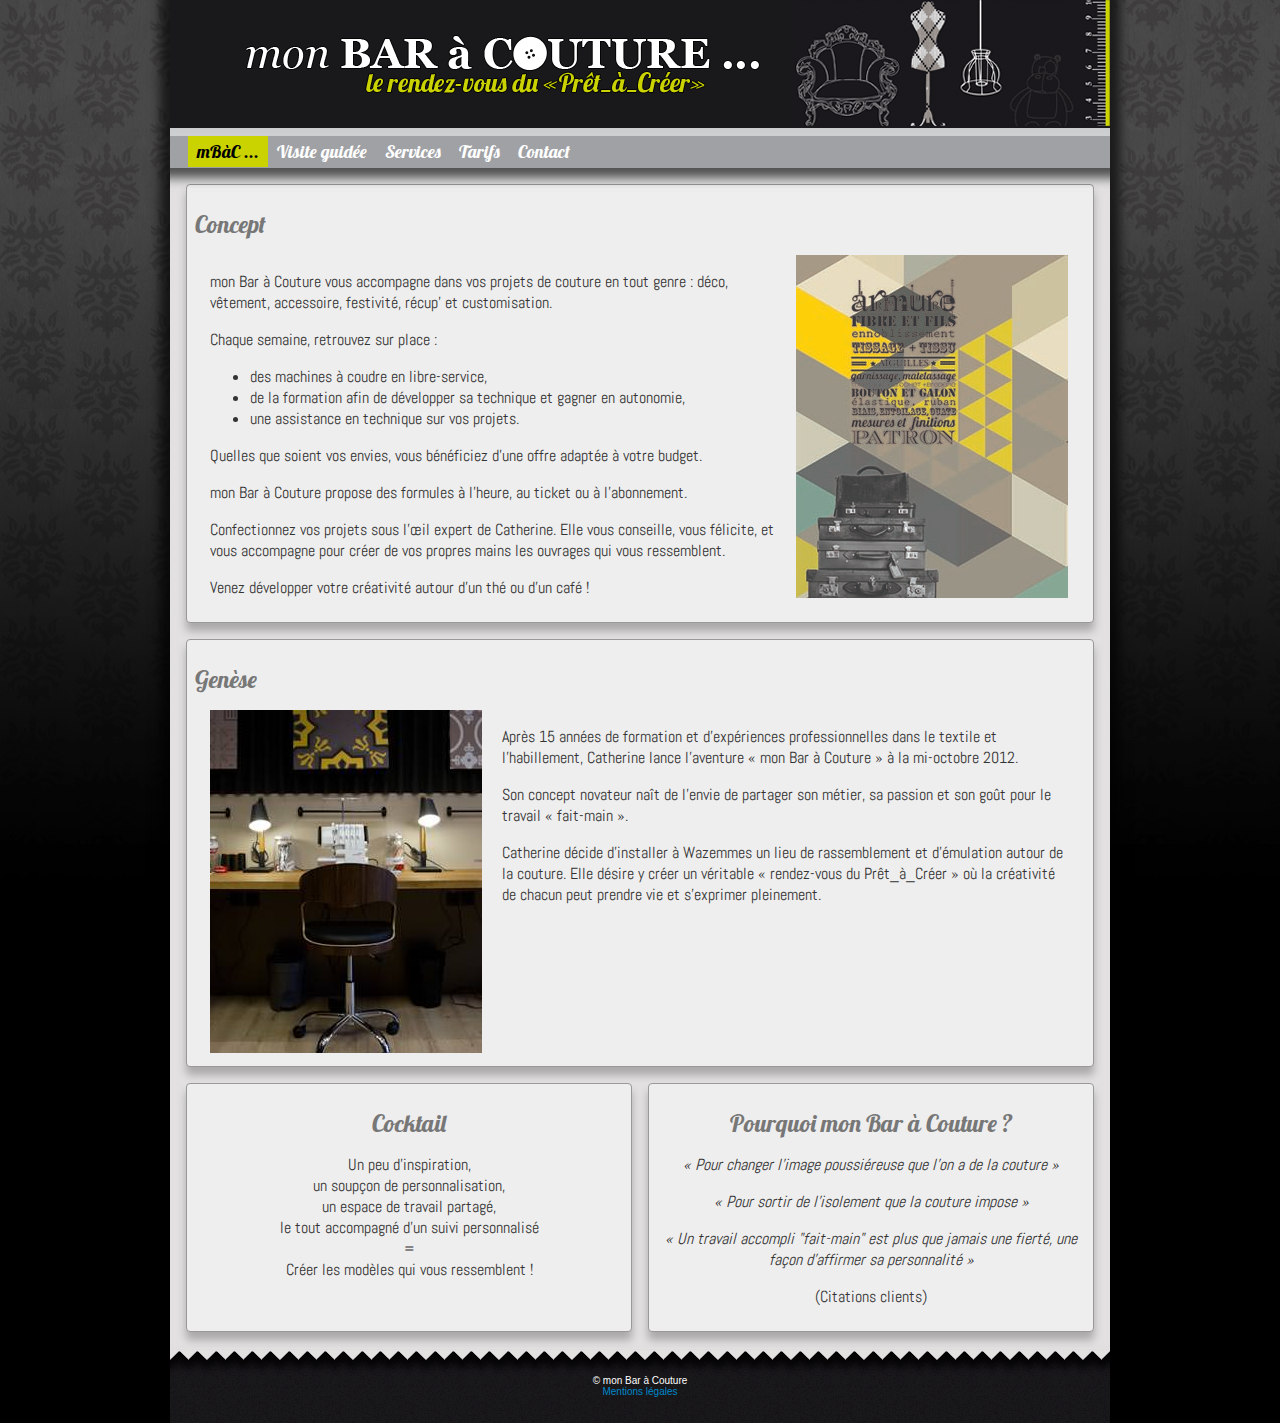
<file: sources/mbac.html>
<!DOCTYPE html>
<html>
<head>
	<meta name="viewport" content="width=device-width, initial-scale=1.0">
	<meta charset="UTF-8">
	<link href='http://fonts.googleapis.com/css?family=Abel' rel='stylesheet' type='text/css'>
	<link href='http://fonts.googleapis.com/css?family=Lobster' rel='stylesheet' type='text/css'>
	<link href="https://cdnjs.cloudflare.com/ajax/libs/font-awesome/5.11.2/css/all.min.css" rel="stylesheet" integrity="sha256-+N4/V/SbAFiW1MPBCXnfnP9QSN3+Keu+NlB+0ev/YKQ=" crossorigin="anonymous" />
	<link rel='stylesheet' href='css/style.css' type='text/css'/>
	<!--[if lt IE 9]>
		<link rel="stylesheet" type="text/css" media="all" href="css/style-ie8.css"/>
	<![endif]-->
	<link rel='stylesheet' href='css/slideshow.css' type='text/css'/>
	<script src="http://ajax.googleapis.com/ajax/libs/jquery/1.8.1/jquery.min.js"></script>
	<script src="js/libs/modernizr.js" type="text/javascript"></script>
	<script src="js/dropdown-menu.js"></script>
	<script src="js/responsive-container.js"></script>
	<script src="js/jquery.center.js"></script>
	<script src="js/jquery.fit.js"></script>
	<script src="js/jquery.stretch.js"></script>
	<script src="js/jquery.slide.js"></script>
	<script src="js/jquery.slideshow.js"></script>
	<title>mon Bar à Couture</title>
	<script type="text/javascript">
		var _gaq = _gaq || [];
		_gaq.push(['_setAccount', 'UA-38102555-1']);
		_gaq.push(['_setDomainName', 'monbaracouture.com']);
		_gaq.push(['_trackPageview']);
		(function() {
			var ga = document.createElement('script'); ga.type = 'text/javascript'; ga.async = true;
			ga.src = ('https:' == document.location.protocol ? 'https://ssl' : 'http://www') + '.google-analytics.com/ga.js';
			var s = document.getElementsByTagName('script')[0]; s.parentNode.insertBefore(ga, s);
		})();
	</script>
</head>
<body>
	<div class="container">
		<header><a id="logo" href="index.html"></a></header>
		<aside id="menu">
			<ul id="navbar">
				<li><a href="index.html"><i class="fas fa-home"></i></a></li>
				<li id="current">
					<a href="mbac.html">mBàC ...</a>
					<ul class="dropdown">
						<li><a href="mbac.html#concept">Concept</a></li>
						<li><a href="mbac.html#genese">Genèse</a></li>
						<li><a href="mbac.html#cocktail">Cocktail</a></li>
						<li><a href="mbac.html#pourquoi">Pourquoi mBàC</a></li>
					</ul>
				</li>
				<li><a href="visite.html">Visite guidée</a></li>
				<li>
					<a href="services.html">Services</a>
					<ul class="dropdown">
						<li><a href="services.html#libre_service">Libre service</a></li>
						<li><a href="services.html#prise_en_mains_machine">Prise en mains de votre machine à coudre</a></li>
						<li><a href="services.html#analyse_d_un_patron_d_habillement">Analyse d'un patron d'habillement</a></li>
						<li><a href="services.html#formation">Formation</a></li>
					</ul>
				</li>
				<li><a href="tarifs.html">Tarifs</a></li>
				<li><a href="contact.html">Contact</a></li>
			</ul>
			<footer>
				<p>© mon Bar à Couture<br><a href="mentions-legales.html">Mentions légales</a></p>
				<ul id="socialbar">
					<li><a class="social fbook" href="https://www.facebook.com/MonBarACouture" target="_blank"></a></li>
				</ul>
			</footer>
		</aside>
		<div class="content-wrapper">
			<div class="content-padding-top"></div>
			<div class="box">
				<a id="concept"></a>
				<h1>Concept</h1>
				<div class="row-fluid">
					<div class="span-fluid8">
						<p>mon Bar à Couture vous accompagne dans vos projets de couture en tout genre : déco, vêtement, accessoire, festivité, récup' et customisation.</p>
						<p>Chaque semaine, retrouvez sur place :
							<ul>
								<li>des machines à coudre en libre-service,</li>
								<li>de la formation afin de développer sa technique et gagner en autonomie,</li>
								<li>une assistance en technique sur vos projets.</li>
							</ul>
						</p>
						<p>Quelles que soient vos envies, vous bénéficiez d’une offre adaptée à votre budget.</p>
						<p>mon Bar à Couture propose des formules à l’heure, au ticket ou à l’abonnement.</p>
						<p>Confectionnez vos projets sous l'œil expert de Catherine. Elle vous conseille, vous félicite, et vous accompagne pour créer de vos propres mains les ouvrages qui vous ressemblent.</p>
						<p>Venez développer votre créativité autour d'un thé ou d’un café !</p>
					</div>
					<div class="span-fluid4">
						<center><img src="photos/MBaC/concept.jpg"></center>
					</div>
				</div>
			</div>
			<div class="row">
				<div class="span12">
					<a id="genese"></a>
					<div class="box">
						<h1>Genèse</h1>
						<div class="row-fluid">
							<div class="span-fluid4">
								<img src="photos/MBaC/genese.jpg">
							</div>
							<div class="span-fluid8">
								<p>Après 15 années de formation et d’expériences professionnelles dans le textile et l’habillement, Catherine lance l’aventure « mon Bar à Couture » à la mi-octobre 2012.</p>
								<p>Son concept novateur naît de l’envie de partager son métier, sa passion et son goût pour le travail « fait-main ».</p>
								<p>Catherine décide d’installer à Wazemmes un lieu de rassemblement et d’émulation autour de la couture. Elle désire y créer un véritable « rendez-vous du Prêt_à_Créer » où la créativité de chacun peut prendre vie et s’exprimer pleinement.</p>
							</div>
						</div>
					</div>
				</div>
			</div>
			<div class="row">
				<div class="span6">
					<div class="box">
						<a id="cocktail"></a>
						<h1 class="centered">Cocktail</h1>
						<p class="centered">Un peu d’inspiration,<br>un soupçon de personnalisation,<br>un espace de travail partagé,<br>le tout accompagné d’un suivi personnalisé<br>=<br>Créer les modèles qui vous ressemblent !</p>
					</div>
				</div>
				<div class="span6">
					<div class="box">
						<a id="pourquoi"></a>
						<h1 class="centered">Pourquoi mon Bar à Couture ?</h1>
						<p class="centered"><em>« Pour changer l’image poussiéreuse que l’on a de la couture »</em></p>
						<p class="centered"><em>« Pour sortir de l’isolement que la couture impose »</em></p>
						<p class="centered"><em>« Un travail accompli "fait-main" est plus que jamais une fierté, une façon d’affirmer sa personnalité »</em></p>
						<p class="centered">(Citations clients)<p>
					</div>
				</div>
			</div>
		</div>
		<footer>
			<p>© mon Bar à Couture<br><a href="mentions-legales.html">Mentions légales</a></p>
		</footer>
	</div>
</body>
</html>
</file>
<file: css/style.css>
html, body {
	height: 100%;
}

body {
	background-color: black;
	background-image: url('img/background-pattern.png');
	background-repeat: repeat-x;
	color: #333;
	font-family: 'Abel', sans-serif;
	font-weight: lighter;
	margin: 0;
	padding: 0;
}

h1 {
	color: #777;
	font-family: 'Lobster', cursive;
	font-size: x-large;
	font-weight: normal;
}

h2 {
	color: #777;
	font-family: 'Lobster', cursive;
	font-size: large;
	font-weight: normal;
}

a       { color: #08c; text-decoration: none; }
a:hover { color: #058; }

.box {
	background-color: #eee;
	border: 1px solid #999;
	border-radius: 4px;
	box-shadow: 0px 8px 8px rgba(0,0,0,0.25);
	overflow: auto;
}

.fit {
	width: 90%;
}

.warning {
	font-weight: bold;
	color: #d05757;
}

.emphasized {
	background-color: #b4b59c;
	border-radius: 4px;
	padding: 8px;
	font-weight: bolder;
}

.emphasized p {
	margin: 0;
}

.contact-form {
	background-color: #eee;
	display: block;
	font-family: arial, helvetica, sans-serif;
	font-size: smaller;
	padding: 0;
	width: 100%;
}
.contact-form * {
	margin: 0;
	padding: 0;
}
.contact-form table {
	width: 100%;
	text-align: center;
}
.contact-form table tr > th {
	text-align: left;
	white-space: nowrap;
	width: 58px;
}	
.contact-form table tr > td:last-of-type input[type="text"],
.contact-form table tr > td:last-of-type textarea {
	width: 100%;
}
.contact-form input[type="text"],textarea {
	border: 1px solid #999;
	border-radius: 4px;
	font-size: 14px;
}
.contact-form textarea {
	resize: vertical;
}
.contact-form input[type="button"] {
	margin: 0 auto;
}

*.centered {
	text-align: center;	
}
*.smaller {
	font-size: smaller;
}
.mail-form > input.mail-field {
	display: block;
	border: 1px solid #999;
	border-radius: 4px;
	color: #aaa;
	font-size: larger;
	margin: 8px auto;
	padding: 0;
	text-align: center;
	width: 90%;
}
.mail-form > a.mail-button {
	display: block;
	background-color: #d0d0d0;
	border: 1px solid #999;
	border-radius: 4px;	
	font-weight: bold;
	height: 20px;
	width: 32px;
	padding: 2px;
	margin: 4px auto;
	text-align: center;
}
.price-table {
	width: 100%;
	margin: 0 auto;
}
.price-table td.left {
	border: none;
	text-align: left;
	white-space: nowrap;
}
.price-table td.center	 {
	border: none;
	text-align: right;
	width: 100%;
}
.price-table td.center hr {
	border: none;
	border-bottom: 2px dotted #999;
	height: 1ex;
}
.price-table td.right {
	border: none;
	text-align: right;
	white-space: nowrap;
}
.price-list {
	margin: 0;
	padding: 0;
}
.price-list .price-list{
	margin: 0;
	padding-left: 16px;
}
.price-list li {
	list-style-type: none;
	margin: 0;
}
.price-list p {
	margin-bottom: 0;
}
.price-list h1 {
	font-size: x-large;
}
.price-list h2 {
	font-size: large;
}
.calendar {
	width: 100%;
	border-collapse: separate;
}
.calendar td {
	width: 11%;
	border-radius: 4px;
	text-align: center;
	vertical-align: middle;
}
.calendar > thead td,
.calendar > tbody th {
	background-color: #121114;
	color: white;
	border-radius: 4px;
}
.calendar > tbody th {
	width: 11%;
}

.planning {
	width: 100%;
	border-collapse: separate;
}
.planning p {
	margin: 0;
}
.planning > thead td,
.planning > tbody th {
	background-color: #121114;
	color: white;
	border-radius: 4px;
}
.planning > thead td {
	text-align: center;
	vertical-align: middle;
}
.planning > tbody th {
	width: 11%;	
}
.planning > tbody td {
	background-color: #bbb;	
	border-radius: 4px;
}

@media (min-width: 1024px) {
	html {
		font-family: large;
	}
	.container {
		background-color: #e2e0e0;
		width: 940px;
		margin: 0 auto;
		min-height: 100%;
		box-shadow: 0px 0px 10px 10px rgba(0,0,0,0.64);
		position: relative;
		overflow: auto;
		z-index: 50;
	}
	.row {
		margin: 0;
		padding-right: 16px;
		overflow: auto;
	}
	.row [class*="span"] { float: left; margin-left: 16px; }
	.span1    { width:  61px; }
	.span2    { width: 138px; }
	.span3    { width: 215px; }
	.span4    { width: 292px; }
	.span5    { width: 369px; }
	.span6    { width: 446px; }
	.span7    { width: 523px; }
	.span8    { width: 600px; }
	.span9    { width: 677px; }
	.span10   { width: 754px; }
	.span11   { width: 831px; }
	.span12   { width: 908px; }
	.offset1  { margin-left:  77px; }
	.offset2  { margin-left: 154px; }
	.offset3  { margin-left: 231px; }
	.offset4  { margin-left: 308px; }
	.offset5  { margin-left: 385px; }
	.offset6  { margin-left: 462px; }
	.offset7  { margin-left: 539px; }
	.offset8  { margin-left: 616px; }
	.offset9  { margin-left: 693px; }
	.offset10 { margin-left: 770px; }
	.offset11 { margin-left: 847px; }
	.row-fluid {
		margin: 0;
		overflow: auto;
		width: 100%;
	}
	.row-fluid [class*="span-fluid"] { float: left; margin-left: 1.7021276596%; min-height: 24px; }
	.row-fluid > .span-fluid1    { width: 6.4893617021276597%; }
	.row-fluid > .span-fluid2    { width: 14.680851063829786%; }
	.row-fluid > .span-fluid3    { width: 22.872340425531913%; }
	.row-fluid > .span-fluid4    { width: 31.063829787234042%; }
	.row-fluid > .span-fluid5    { width: 39.255319148936174%; }
	.row-fluid > .span-fluid6    { width: 47.446808510638299%; }
	.row-fluid > .span-fluid7    { width: 55.638297872340424%; }
	.row-fluid > .span-fluid8    { width: 63.829787234042556%; }
	.row-fluid > .span-fluid9    { width: 72.021276595744681%; }
	.row-fluid > .span-fluid10   { width: 80.212765957446805%; }
	.row-fluid > .span-fluid11   { width: 88.40425531914893%;  }
	.row-fluid > .span-fluid12   { width: 96.59574468085107%;  }
	.row-fluid > .offset-fluid1  { margin-left: 6.4893617021276597%; }
	.row-fluid > .offset-fluid2  { margin-left: 14.68085106385532%;  }
	.row-fluid > .offset-fluid3  { margin-left: 22.87234042558298%;  }
	.row-fluid > .offset-fluid4  { margin-left: 31.063829787310638%; }
	.row-fluid > .offset-fluid5  { margin-left: 39.2553191490383%;   }
	.row-fluid > .offset-fluid6  { margin-left: 47.446808510765962%; }
	.row-fluid > .offset-fluid7  { margin-left: 55.638297872493617%; }
	.row-fluid > .offset-fluid8  { margin-left: 63.829787234221278%; }
	.row-fluid > .offset-fluid9  { margin-left: 72.021276595948933%; }
	.row-fluid > .offset-fluid10 { margin-left: 80.212765957676595%; }
	.row-fluid > .offset-fluid11 { margin-left: 88.404255319404257%; }
	header {
		background-image: url('img/header.png');
		background-color: #19181b;
		background-position: right top;
		background-repeat: no-repeat;
		width:  940px;
		margin: 0 auto;
		overflow: auto;
		box-shadow: 0px -20px 10px 10px rgba(0,0,0,0.64);
		position: relative;
		z-index: 100;
	}
	header a#logo {
		background-image: url('img/mbac-logo.png');
		display: block;
		width: 516px;
		height: 60px;
		margin: 34px 0px 34px 74px;
		padding: 0;
		text-decoration: none;
	}
	.container > footer {
		background: url('img/container-bottom-border-pattern.png') repeat-x left top, 
					url('img/footer-background-pattern.png');
		box-shadow: 0px 20px 10px 10px rgba(0,0,0,0.64);
		color: white;
		font-size: x-small;
		width: 940px;
		height: 48px;
		margin: 0 auto;
		margin-top: 16px;
		padding-top: 25px;
		position: absolute;
		bottom: 0;
		text-align: center;
		z-index: 50;
		font-family: sans-serif;
		font-weight: bolder;
	}
	.container > footer * {
		margin: 0;
	}
	.content-wrapper {
		margin-bottom: 75px;
		width: 100%;
		overflow: auto;
	}
	.content-wrapper > .content-padding-top {
		width: 100%;
		height: 16px;
	}
	.content-wrapper > .box {
		width: auto;
		margin: 0 16px 16px 16px;
	}
	[class*="span"] > .box {
		overflow: auto;
		margin: 0px 0px 16px 0px;
	}
	.box {
		padding: 8px;
	}
	#menu {
		width: 100%;
		margin: 0 auto;
		box-shadow: 0px 0px 10px 10px rgba(0,0,0,0.64);
		overflow: visible;
		position: relative;
		z-index: 75;
	}
	#menu footer {
		display: none;
	}
	#navbar {
		background: #9fa1a5;
		border-top: 8px solid #cecfd0;
		height: 32px;
		width: 940px;
		overflow: auto;
		color: white;
		font-family: 'Lobster', cursive;
		font-size: 18px;
		font-weight: bolder;
		list-style-type: none;
		margin: 0;
		padding: 0;
	}
	#navbar > li {
		float: left;
		margin: 0;
		padding: 4px 8px;
	}	
	#navbar > li#current {
		background-color: #cad200;
		color: black;
	}
	#navbar > li:hover {
		background-color: #cad200;
		color: black;
	}
	#navbar > li > a {
		padding: 1px;
		text-decoration: none;
		color: inherit;
	}
	#navbar > li > a.home {
		background-image: url('img/home-icon-24x24-white.png');
		width: 24px;
		height: 24px;
		padding: 0;
		margin: 0;
		display: block;
	}
	#navbar > li#current > a.home, #navbar > li:hover > a.home {
		background-image: url('img/home-icon-24x24-black.png');
	}
	#navbar .dropdown {
		display: none;
		font-size: small;
		list-style-type: none;
		margin: 4px 0px 0px -8px;
		padding: 0;
		position: absolute;
	}
	#navbar .dropdown > li {
		background-color: rgba(206,207,208,0.80);
		border: 1px solid #9fa1a5;
		box-shadow: 0px 0px 10px 2px rgba(0,0,0,0.15);
		font-weight: normal;
		margin: 4px 0;
		padding: 2px 4px;
	}
	#navbar .dropdown > li:hover {
		background-color: rgba(202,210,00,0.80);
	}
	#navbar .dropdown > li > a {
		color: #444;
		text-decoration: none;
	}
	#socialbar {
		color: white;
		list-style-type: none;
		padding: 0;
		overflow: auto;
		position: absolute;
		top: 16px;
		right: 4px;
	}
	#socialbar > li {
		float: right;
		margin: 0;
		width: 32px;
		height: 32px;
		padding: 4px;
	}
	#socialbar > li > a.social {
		width: 32px;
		height: 32px;
		padding: 0;
		margin: 0;
		display: block;
	}
	#socialbar > li > a.fbook       { background-image: url('img/facebook-icon-32x32.png'); }
	#socialbar > li > a.fbook:hover { background-image: url('img/facebook-icon-32x32-hover.png'); }
	#socialbar > li > a.insta       { background-image: url('img/instagram-icon-32x32.png'); }
	#socialbar > li > a.insta:hover { background-image: url('img/instagram-icon-32x32-hover.png'); }
	#socialbar > li > a.twter       { background-image: url('img/twitter-icon-32x32.png'); }
	#socialbar > li > a.twter:hover { background-image: url('img/twitter-icon-32x32-hover.png'); }
	#socialbar > li > a.rss         { background-image: url('img/rss-icon-32x32.png'); }
	#socialbar > li > a.rss:hover   { background-image: url('img/rss-icon-32x32-hover.png'); }

	.calendar {
		border-spacing: 7px 4px;
	}
	.calendar > tfoot td {
		display: none;
	}
	
	.planning {
		border-spacing: 8px 4px;
	}
	.planning td {
		padding: 8px;	
	}
}
@media (min-width: 738px) and (max-width: 1023px) {
	html {
		font-family: medium;		
	}
	.container {
		background-color: #e2e0e0;
		width: 91.886608016%;
		min-height: 100%;
		margin: 0 auto;
		box-shadow: 0px 0px 10px 10px rgba(0,0,0,0.64);
		position: relative;
		overflow: auto;
		z-index: 50;
	}
	.row {
		margin: 0;
		padding: 0;
		width: 100%;
		overflow: auto;
	}
	.row [class*="span"] { float: left; margin-left: 1.7021276596%; }
	.span1    { width: 6.4893617021276597%; }
	.span2    { width: 14.680851063829786%; }
	.span3    { width: 22.872340425531913%; }
	.span4    { width: 31.063829787234042%; }
	.span5    { width: 39.255319148936174%; }
	.span6    { width: 47.446808510638299%; }
	.span7    { width: 55.638297872340424%; }
	.span8    { width: 63.829787234042556%; }
	.span9    { width: 72.021276595744681%; }
	.span10   { width: 80.212765957446805%; }
	.span11   { width: 88.40425531914893%;  }
	.span12   { width: 96.59574468085107%;  }
	.offset1  { margin-left: 6.4893617021276597%; }
	.offset2  { margin-left: 14.680851063829786%; }
	.offset3  { margin-left: 22.872340425531913%; }
	.offset4  { margin-left: 31.063829787234042%; }
	.offset5  { margin-left: 39.255319148936174%; }
	.offset6  { margin-left: 47.446808510638299%; }	
	.offset7  { margin-left: 55.638297872340424%; }
	.offset8  { margin-left: 63.829787234042556%; }
	.offset9  { margin-left: 72.021276595744681%; }
	.offset10 { margin-left: 80.212765957446805%; }
	.offset11 { margin-left: 88.40425531914893%;  }	
	.row-fluid {
		margin: 0;
		padding: 0;
		width: 100%;
		overflow: auto;
	}
	.row-fluid [class*="span-fluid"] { float: left; margin-left: 1.7021276596%; min-height: 24px; }
	.row-fluid > .span-fluid1    { width: 6.4893617021276597%; }
	.row-fluid > .span-fluid2    { width: 14.680851063829786%; }
	.row-fluid > .span-fluid3    { width: 22.872340425531913%; }
	.row-fluid > .span-fluid4    { width: 31.063829787234042%; }
	.row-fluid > .span-fluid5    { width: 39.255319148936174%; }
	.row-fluid > .span-fluid6    { width: 47.446808510638299%; }
	.row-fluid > .span-fluid7    { width: 55.638297872340424%; }
	.row-fluid > .span-fluid8    { width: 63.829787234042556%; }
	.row-fluid > .span-fluid9    { width: 72.021276595744681%; }
	.row-fluid > .span-fluid10   { width: 80.212765957446805%; }
	.row-fluid > .span-fluid11   { width: 88.40425531914893%;  }
	.row-fluid > .span-fluid12   { width: 96.59574468085107%;  }
	.row-fluid > .offset-fluid1  { margin-left: 6.4893617021276597%; }
	.row-fluid > .offset-fluid2  { margin-left: 14.68085106385532%;  }
	.row-fluid > .offset-fluid3  { margin-left: 22.87234042558298%;  }
	.row-fluid > .offset-fluid4  { margin-left: 31.063829787310638%; }
	.row-fluid > .offset-fluid5  { margin-left: 39.2553191490383%;   }
	.row-fluid > .offset-fluid6  { margin-left: 47.446808510765962%; }
	.row-fluid > .offset-fluid7  { margin-left: 55.638297872493617%; }
	.row-fluid > .offset-fluid8  { margin-left: 63.829787234221278%; }
	.row-fluid > .offset-fluid9  { margin-left: 72.021276595948933%; }
	.row-fluid > .offset-fluid10 { margin-left: 80.212765957676595%; }
	.row-fluid > .offset-fluid11 { margin-left: 88.404255319404257%; }
	header {
		background-color: #19181b;
		width: 100%;
		margin: 0 auto;
		overflow: auto;
		box-shadow: 0px -20px 10px 10px rgba(0,0,0,0.64);
		position: relative;
		z-index: 100;
	}
	header a#logo {
		background-image: url('img/mbac-logo.png');
		display: block;
		width: 516px;
		height: 60px;
		margin: 34px 0px 34px 74px;
		padding: 0;
		text-decoration: none;
	}
	.container > footer {
		background: url('img/container-bottom-border-pattern.png') repeat-x left top, 
					url('img/footer-background-pattern.png');
		box-shadow: 0px 20px 10px 10px rgba(0,0,0,0.64);
		color: white;
		font-size: x-small;
		width: 100%;
		height: 48px;
		margin: 0 auto;
		margin-top: 16px;
		padding-top: 25px;
		position: absolute;
		bottom: 0;
		text-align: center;
		font-family: sans-serif;
		font-weight: bolder;
		font-size: x-small;
		z-index: 50;
	}
	.container >  footer * {
		margin: 0;
	}
	.box {
		padding: 8px;
	}
	.content-wrapper {
		margin-bottom: 75px;
		overflow: auto;
	}
	.content-wrapper > .content-padding-top {
		width: 100%;
		height: 16px;
	}
	.content-wrapper > .box {
		width: auto;
		margin: 0 1.7021276596% 16px 1.7021276596%;
	}
	[class*="span"] > .box {
		overflow: auto;
		margin: 0 0 16px 0;
	}
	#menu {
		box-shadow: 0px 0px 10px 10px rgba(0,0,0,0.64);
		margin: 0 auto;
		overflow: visible;
		position: relative;
		z-index: 75;
	}
	#menu > footer {
		display: none;
	}
	#navbar {
		background: #9fa1a5;
		border-top: 8px solid #cecfd0;
		height: 32px;
		overflow: auto;
		color: white;
		font-family: 'Lobster', cursive;
		font-size: 18px;
		font-weight: bolder;
		list-style-type: none;
		margin: 0;
		padding: 0;
		width: auto;
	}
	#navbar > li {
		float: left;
		margin: 0;
		padding: 5px 4px;
	}	
	#navbar > li#current {
		background-color: #cad200;
		color: black;
	}
	#navbar > li:hover {
		background-color: #cad200;
		color: black;
	}
	#navbar > li > a {
		padding: 1px;
		text-decoration: none;
		color: inherit;
	}
	#navbar > li > a.home {
		background-image: url('img/home-icon-24x24-white.png');
		width: 24px;
		height: 24px;
		padding: 0;
		margin: 0;
		display: block;
	}
	#navbar > li#current > a.home, #navbar > li:hover > a.home {
		background-image: url('img/home-icon-24x24-black.png');
	}
	#navbar .dropdown {
		display: none;
		font-size: small;
		list-style-type: none;
		margin: 8px 0 0 -4px;
		padding: 0;
		position: absolute;
	}
	#navbar .dropdown > li {
		background-color: rgba(206,207,208,0.80);
		border: 1px solid #9fa1a5;
		box-shadow: 0 0 10px 2px rgba(0,0,0,0.2);
		margin: 4px 0;
		padding: 2px 4px;
	}
	#navbar .dropdown > li:hover {
		background-color: rgba(202,210,00,0.80);
	}
	#navbar .dropdown > li > a {
		color: #444;
		font-weight: normal;
		text-decoration: none;
	}
	#socialbar {
		color: white;
		list-style-type: none;
		margin: 0;
		padding: 0;
		overflow: auto;
		position: absolute;
		top: 16px;
		right: 4px;
	}
	#socialbar > li {
		float: right;
		margin: 0;
		width: 32px;
		height: 32px;
		padding: 4px 0;
	}
	#socialbar > li > a.social {
		width: 32px;
		height: 32px;
		padding: 0;
		margin: 0;
		display: block;
	}
	#socialbar > li > a.fbook       { background-image: url('img/facebook-icon-32x32.png'); }
	#socialbar > li > a.fbook:hover { background-image: url('img/facebook-icon-32x32-hover.png'); }
	#socialbar > li > a.insta       { background-image: url('img/instagram-icon-32x32.png'); }
	#socialbar > li > a.insta:hover { background-image: url('img/instagram-icon-32x32-hover.png'); }
	#socialbar > li > a.twter       { background-image: url('img/twitter-icon-32x32.png'); }
	#socialbar > li > a.twter:hover { background-image: url('img/twitter-icon-32x32-hover.png'); }
	#socialbar > li > a.rss         { background-image: url('img/rss-icon-32x32.png'); }
	#socialbar > li > a.rss:hover   { background-image: url('img/rss-icon-32x32-hover.png'); }
	
	.calendar {
		border-spacing: 7px 4px;
	}
	.calendar > tfoot td {
		display: none;
	}
	
	.planning {
		border-spacing: 8px 4px;
	}
	.planning td {
		padding: 8px;	
	}
}
@media (max-width: 737px) {
	html {
		font-family: thin;
	}
	body {
		font-size: small;
	}
	.container {
		display: table;
		background-color: #e2e0e0;
		width: 90%;
		min-height: 100%;
		margin: 0 auto;
		box-shadow: 0px 0px 10px 10px rgba(0,0,0,0.64);
		position: relative;
		z-index: 50;
	}
	.row {
		margin: 0;
	}
	.row [class*="span"] { width: 100%; }
	.row [class*="offset"] { margin: 0; }
	.row-fluid [class*="span-fluid"] { float: left; width:100%; clear: both; min-height: 24px; overflow: auto; }
	header {
		display: table-header-group;
		background-color: #19181b;
		margin: 0 auto;
		overflow: auto;
		box-shadow: 0px -20px 10px 10px rgba(0,0,0,0.64);
		position: relative;
		z-index: 100;
	}
	header a#logo {
		background-image: url('img/mbac-logo-small.png');
		display: block;
		width: 266px;
		height: 60px;
		margin: 34px auto;
		padding: 0;
		text-decoration: none;
	}
	.container > footer {
		display: none;
	}
	.box {
		min-height: 16px;
		padding: 8px;
		position: relative;
	}
	.content-wrapper {
		display: table-row;
		overflow: auto;
	}
	.content-wrapper >.content-padding-top {
		margin-top: 16px;
	}
	.content-wrapper > .box {
		margin: 0 1.7021276596% 16px 1.7021276596%;
	}
	[class*="span"] > .box {
		overflow: auto;
		margin: 0 1.7021276596% 16px 1.7021276596%;
	}
	#menu {
		display: table-footer-group;
		margin-bottom: 12px;
		z-index: 75;
	}
	#menu > footer {
		background: url('img/container-bottom-border-gray-pattern.png') repeat-x left top, 
					url('img/footer-background-pattern.png');
		color: white;
		font-size: x-small;
		height: 48px;
		padding-top: 25px;
		text-align: center;
		font-family: sans-serif;
		font-weight: bolder;
		font-size: x-small;
	}
	#navbar {
		background: #9fa1a5;
		border-top: 8px solid #cecfd0;
		color: white;
		font-family: 'Lobster', cursive;
		font-size: larger;
		list-style-type: none;
		margin: 0;
		padding: 0;
	}
	#navbar > li {
		height: inherit;
		margin: 0;
		padding-left: 8px;
	}
	#navbar > li#current {
		background-color: #cad200;
		color: black;
	}
	#navbar > li:before {
		content: "> ";
	}
	#navbar > li > a {
		padding: 1px;
		text-decoration: none;
		color: inherit;
	}
	#navbar > li > a.home:before {
		content: 'Acceuil';
	}
	#navbar .dropdown {
		border: 0;
		margin-left: -48px;
		display: block;
		font-size: small;
		list-style-type: none;
	}
	#navbar .dropdown > li {
		background-color: #cecfd0;
		padding-left: 32px;
	}
	#navbar .dropdown > li:before {
		content: ">> ";
	}
	#navbar .dropdown > li > a {
		color: #444;
		text-decoration: none;
	}
	#socialbar {
		display: none;
	}
	.price-list .price-list{
		margin: 0;
		padding-left: 2px;
	}
	.price-list h1 {
		font-size: 14px;
	}
	.price-list h2 {
		font-size: 12px;
	}
	.calendar > thead td,
	.calendar > tbody th {
		font-size: smaller;
	}
	.calendar > tbody td * {
		display: none;
	}
	.planning td {
		padding: 4px;
	}
}
</file>
<file: css/style-ie8.css>
html {
	font-family: large;
}
article, aside, details, figcaption, figure, footer, header, hgroup, nav, section {
	display: block;
}
.container {
	background-color: #e2e0e0;
	width: 940px;
	margin: 0 auto;
	min-height: 100%;
	box-shadow: 0px 0px 10px 10px rgba(0,0,0,0.64);
	position: relative;
	overflow: auto;
	z-index: 50;
}
.row {
	margin: 0;
	padding-right: 16px;
	overflow: auto;
}
.row [class*="span"] { float: left; margin-left: 16px; }
.span1    { width:  61px; }
.span2    { width: 138px; }
.span3    { width: 215px; }
.span4    { width: 292px; }
.span5    { width: 369px; }
.span6    { width: 446px; }
.span7    { width: 523px; }
.span8    { width: 600px; }
.span9    { width: 677px; }
.span10   { width: 754px; }
.span11   { width: 831px; }
.span12   { width: 908px; }
.offset1  { margin-left:  77px; }
.offset2  { margin-left: 154px; }
.offset3  { margin-left: 231px; }
.offset4  { margin-left: 308px; }
.offset5  { margin-left: 385px; }
.offset6  { margin-left: 462px; }
.offset7  { margin-left: 539px; }
.offset8  { margin-left: 616px; }
.offset9  { margin-left: 693px; }
.offset10 { margin-left: 770px; }
.offset11 { margin-left: 847px; }
.row-fluid {
	margin: 0;
	overflow: auto;
	width: 100%;
}
.row-fluid [class*="span-fluid"] { float: left; margin-left: 1.7021276596%; min-height: 24px; }
.row-fluid > .span-fluid1    { width: 6.4893617021276597%; }
.row-fluid > .span-fluid2    { width: 14.680851063829786%; }
.row-fluid > .span-fluid3    { width: 22.872340425531913%; }
.row-fluid > .span-fluid4    { width: 31.063829787234042%; }
.row-fluid > .span-fluid5    { width: 39.255319148936174%; }
.row-fluid > .span-fluid6    { width: 47.446808510638299%; }
.row-fluid > .span-fluid7    { width: 55.638297872340424%; }
.row-fluid > .span-fluid8    { width: 63.829787234042556%; }
.row-fluid > .span-fluid9    { width: 72.021276595744681%; }
.row-fluid > .span-fluid10   { width: 80.212765957446805%; }
.row-fluid > .span-fluid11   { width: 88.40425531914893%;  }
.row-fluid > .span-fluid12   { width: 96.59574468085107%;  }
.row-fluid > .offset-fluid1  { margin-left: 6.4893617021276597%; }
.row-fluid > .offset-fluid2  { margin-left: 14.68085106385532%;  }
.row-fluid > .offset-fluid3  { margin-left: 22.87234042558298%;  }
.row-fluid > .offset-fluid4  { margin-left: 31.063829787310638%; }
.row-fluid > .offset-fluid5  { margin-left: 39.2553191490383%;   }
.row-fluid > .offset-fluid6  { margin-left: 47.446808510765962%; }
.row-fluid > .offset-fluid7  { margin-left: 55.638297872493617%; }
.row-fluid > .offset-fluid8  { margin-left: 63.829787234221278%; }
.row-fluid > .offset-fluid9  { margin-left: 72.021276595948933%; }
.row-fluid > .offset-fluid10 { margin-left: 80.212765957676595%; }
.row-fluid > .offset-fluid11 { margin-left: 88.404255319404257%; }
header {
	display: block;
	background-image: url('img/header.png');
	background-color: #19181b;
	background-position: right top;
	background-repeat: no-repeat;
	width:  940px;
	margin: 0 auto;
	overflow: auto;
	box-shadow: 0px -20px 10px 10px rgba(0,0,0,0.64);
	position: relative;
	z-index: 100;
}
header a#logo {
	background-image: url('img/mbac-logo.png');
	display: block;
	width: 516px;
	height: 60px;
	margin: 34px 0px 34px 74px;
	padding: 0;
	text-decoration: none;
}
.container > footer {
	background: url('img/ie8-container-bottom-border-pattern.png') repeat-x left top;
	background-color: #19181b;
	box-shadow: 0px 20px 10px 10px rgba(0,0,0,0.64);
	color: white;
	font-size: x-small;
	width: 940px;
	height: 48px;
	margin: 0 auto;
	margin-top: 16px;
	padding-top: 25px;
	position: absolute;
	bottom: 0;
	text-align: center;
	z-index: 50;
	font-family: sans-serif;
	font-weight: bolder;
}
.container > footer * {
	margin: 0;
}
.content-wrapper {
	margin-bottom: 75px;
	width: 100%;
	overflow: auto;
}
.content-wrapper > .content-padding-top {
	width: 100%;
	height: 16px;
}
.content-wrapper > .box {
	width: auto;
	margin: 0 16px 16px 16px;
}
[class*="span"] > .box {
	overflow: auto;
	margin: 0px 0px 16px 0px;
}
.box {
	padding: 8px;
}
#menu {
	width: 100%;
	margin: 0 auto;
	box-shadow: 0px 0px 10px 10px rgba(0,0,0,0.64);
	overflow: visible;
	position: relative;
	z-index: 75;
}
#menu footer {
	display: none;
}
#navbar {
	background: #9fa1a5;
	border-top: 8px solid #cecfd0;
	height: 32px;
	width: 940px;
	overflow: auto;
	color: white;
	font-family: 'Lobster', cursive;
	font-size: 18px;
	font-weight: bolder;
	list-style-type: none;
	margin: 0;
	padding: 0;
}
#navbar > li {
	float: left;
	margin: 0;
	padding: 4px 8px;
}	
#navbar > li#current {
	background-color: #cad200;
	color: black;
}
#navbar > li:hover {
	background-color: #cad200;
	color: black;
}
#navbar > li > a {
	padding: 1px;
	text-decoration: none;
	color: inherit;
}
#navbar > li > a.home {
	background-image: url('img/home-icon-24x24-white.png');
	width: 24px;
	height: 24px;
	padding: 0;
	margin: 0;
	display: block;
}
#navbar > li#current > a.home, #navbar > li:hover > a.home {
	background-image: url('img/home-icon-24x24-black.png');
}
#navbar .dropdown {
	display: none;
	font-size: small;
	list-style-type: none;
	margin: 4px 0px 0px -8px;
	padding: 0;
	position: absolute;
}
#navbar .dropdown > li {
	background-color: rgb(206,207,208);
	border: 1px solid #9fa1a5;
	box-shadow: 0px 0px 10px 2px rgba(0,0,0,0.15);
	font-weight: normal;
	margin: 4px 0;
	padding: 2px 4px;
	z-index: 300;
}
#navbar .dropdown > li:hover {
	background-color: rgb(202,210,00);
}
#navbar .dropdown > li > a {
	color: #444;
	text-decoration: none;
}
#socialbar {
	color: white;
	list-style-type: none;
	padding: 0;
	overflow: auto;
	position: absolute;
	top: 16px;
	right: 4px;
}
#socialbar > li {
	float: right;
	margin: 0;
	width: 32px;
	height: 32px;
	padding: 4px;
}
#socialbar > li > a.social {
	width: 32px;
	height: 32px;
	padding: 0;
	margin: 0;
	display: block;
}
#socialbar > li > a.fbook       { background-image: url('img/facebook-icon-32x32.png'); }
#socialbar > li > a.fbook:hover { background-image: url('img/facebook-icon-32x32-hover.png'); }
#socialbar > li > a.insta       { background-image: url('img/instagram-icon-32x32.png'); }
#socialbar > li > a.insta:hover { background-image: url('img/instagram-icon-32x32-hover.png'); }
#socialbar > li > a.twter       { background-image: url('img/twitter-icon-32x32.png'); }
#socialbar > li > a.twter:hover { background-image: url('img/twitter-icon-32x32-hover.png'); }
#socialbar > li > a.rss         { background-image: url('img/rss-icon-32x32.png'); }
#socialbar > li > a.rss:hover   { background-image: url('img/rss-icon-32x32-hover.png'); }
.calendar {
	border-spacing: 7px 4px;
}
.calendar > tfoot td {
	display: none;
}
</file>
<file: css/slideshow.css>
.slideshow {
	background-color: #000;
	overflow: auto;	
}

.slideshow .slide {
	margin: 0;
	padding: 0;
	position: absolute;	
	overflow: hidden;
	width: 100%;
	height: 100%;
}

.slideshow .slide .img {
	position: absolute;
}

.slideshow .slide .caption {
	position: absolute;
	bottom: 0;
	height: 64px;
	width: 100%;
	background-color: rgba(0, 0, 0, 0.75);
}

.slideshow .control {
	color: white;
	display: block;
	font-size: 64px;
	margin: 0;
	padding: 0;
	position: absolute;
	text-decoration: none;
	text-align: center;
	vertical-align: middle;
}

.slideshow .prev {
	left: 0;

}

.slideshow .next {
	right: 0;

}
</file>
<file: css/modal.css>
.modal {
	background-color: rgba(0,0,0,0.80);
	display: none;
	position: fixed;
	top: 0;
	left: 0;
	z-index: 400;
	overflow: hidden;
	margin: 0;
	padding: 0;
}

.modal > form > .modal-button-hide {
	color: #aaa;
	font-size: medium;
	font-weight: bold;
	position: absolute;
	top: 1px;
	right: 5px;
	text-decoration: none;
}
.modal-content-wrapper .modal-button-hide:hover {
	color: #058;
}
	
@media (min-width: 738px) {
	.modal > figure {
		position: relative;
		background-color: #eee;
		border: 1px solid #999;
		border-radius: 4px;
		box-shadow: 0px 8px 8px rgba(0,0,0,0.25);
		overflow: hidden;
		padding: 4px;
	}
	.modal > figure > img {
		margin: 0;
		padding: 0;
	}	
	.modal > figure > legend {
		display: none;
	}
	.modal > form {
		position: relative;
		background-color: #eee;
		border: 1px solid #999;
		border-radius: 4px;
		box-shadow: 0px 8px 8px rgba(0,0,0,0.25);
		overflow: auto;
		padding: 12px 4px 4px 4px;
		width: 256px;
	}
}
@media (max-width: 737px) {
	.modal {
		background: none;
		position: fixed;
	}
	.modal > figure {
		padding: 0;
		margin: 0 auto;
	}
	.modal > figure > legend {
		display: none;
	}
	.modal > form {
		position: relative;
		background-color: #eee;
		border: 1px solid #999;
		border-radius: 4px;
		box-shadow: 0px 8px 8px rgba(0,0,0,0.25);
		overflow: auto;
		padding: 12px 4px 4px 4px;
		width: 256px;
	}
}
</file>
<file: css/modal-ie8.css>
.modal {
	background: url('img/ie8-modal-background.png') repeat;
}
.modal-content-wrapper .modal-button-hide:hover {
	color: #058;
}
.modal > figure {
	background-color: #eee;
	border: 1px solid #999;
	border-radius: 4px;
	box-shadow: 0px 8px 8px rgba(0,0,0,0.25);
	overflow: hidden;
	padding: 4px;
}
.modal > figure > legend {
	display: none;
}
.modal > form {
	position: relative;
	background-color: #eee;
	border: 1px solid #999;
	border-radius: 4px;
	box-shadow: 0px 8px 8px rgba(0,0,0,0.25);
	overflow: auto;
	padding: 12px 4px 4px 4px;
	width: 256px;
}
</file>
<file: sources/css/style.css>
html, body {
	height: 100%;
}

body {
	background-color: black;
	background-image: url('img/background-pattern.png');
	background-repeat: repeat-x;
	color: #333;
	font-family: 'Abel', sans-serif;
	font-weight: lighter;
	margin: 0;
	padding: 0;
}

h1 {
	color: #777;
	font-family: 'Lobster', cursive;
	font-size: x-large;
	font-weight: normal;
}

h2 {
	color: #777;
	font-family: 'Lobster', cursive;
	font-size: large;
	font-weight: normal;
}

a       { color: #08c; text-decoration: none; }
a:hover { color: #058; }

.box {
	background-color: #eee;
	border: 1px solid #999;
	border-radius: 4px;
	box-shadow: 0px 8px 8px rgba(0,0,0,0.25);
	overflow: auto;
}

.fit {
	width: 90%;
}

.warning {
	font-weight: bold;
	color: #d05757;
}

.emphasized {
	background-color: #b4b59c;
	border-radius: 4px;
	padding: 8px;
	font-weight: bolder;
}

.emphasized p {
	margin: 0;
}

.contact-form {
	background-color: #eee;
	display: block;
	font-family: arial, helvetica, sans-serif;
	font-size: smaller;
	padding: 0;
	width: 100%;
}
.contact-form * {
	margin: 0;
	padding: 0;
}
.contact-form table {
	width: 100%;
	text-align: center;
}
.contact-form table tr > th {
	text-align: left;
	white-space: nowrap;
	width: 58px;
}
.contact-form table tr > td:last-of-type input[type="text"],
.contact-form table tr > td:last-of-type textarea {
	width: 100%;
}
.contact-form input[type="text"],textarea {
	border: 1px solid #999;
	border-radius: 4px;
	font-size: 14px;
}
.contact-form textarea {
	resize: vertical;
}
.contact-form input[type="button"] {
	margin: 0 auto;
}

*.centered {
	text-align: center;
}
*.smaller {
	font-size: smaller;
}
.mail-form > input.mail-field {
	display: block;
	border: 1px solid #999;
	border-radius: 4px;
	color: #aaa;
	font-size: larger;
	margin: 8px auto;
	padding: 0;
	text-align: center;
	width: 90%;
}
.mail-form > a.mail-button {
	display: block;
	background-color: #d0d0d0;
	border: 1px solid #999;
	border-radius: 4px;
	font-weight: bold;
	height: 20px;
	width: 32px;
	padding: 2px;
	margin: 4px auto;
	text-align: center;
}
.price-table {
	width: 100%;
	margin: 0 auto;
}
.price-table td.left {
	border: none;
	text-align: left;
	white-space: nowrap;
}
.price-table td.center	 {
	border: none;
	text-align: right;
	width: 100%;
}
.price-table td.center hr {
	border: none;
	border-bottom: 2px dotted #999;
	height: 1ex;
}
.price-table td.right {
	border: none;
	text-align: right;
	white-space: nowrap;
}
.price-list {
	margin: 0;
	padding: 0;
}
.price-list .price-list{
	margin: 0;
	padding-left: 16px;
}
.price-list li {
	list-style-type: none;
	margin: 0;
}
.price-list p {
	margin-bottom: 0;
}
.price-list h1 {
	font-size: x-large;
}
.price-list h2 {
	font-size: large;
}
.calendar {
	width: 100%;
	border-collapse: separate;
}
.calendar td {
	width: 11%;
	border-radius: 4px;
	text-align: center;
	vertical-align: middle;
}
.calendar > thead td,
.calendar > tbody th {
	background-color: #121114;
	color: white;
	border-radius: 4px;
}
.calendar > tbody th {
	width: 11%;
}

.planning {
	width: 100%;
	border-collapse: separate;
}
.planning p {
	margin: 0;
}
.planning > thead td,
.planning > tbody th {
	background-color: #121114;
	color: white;
	border-radius: 4px;
}
.planning > thead td {
	text-align: center;
	vertical-align: middle;
}
.planning > tbody th {
	width: 11%;
}
.planning > tbody td {
	background-color: #bbb;
	border-radius: 4px;
}
@media (min-width: 1024px) {
	html {
		font-family: large;
	}
	.container {
		background-color: #e2e0e0;
		width: 940px;
		margin: 0 auto;
		min-height: 100%;
		box-shadow: 0px 0px 10px 10px rgba(0,0,0,0.64);
		position: relative;
		overflow: auto;
		z-index: 50;
	}
	.row {
		margin: 0;
		padding-right: 16px;
		overflow: auto;
	}
	.row [class*="span"] { float: left; margin-left: 16px; }
	.span1    { width:  61px; }
	.span2    { width: 138px; }
	.span3    { width: 215px; }
	.span4    { width: 292px; }
	.span5    { width: 369px; }
	.span6    { width: 446px; }
	.span7    { width: 523px; }
	.span8    { width: 600px; }
	.span9    { width: 677px; }
	.span10   { width: 754px; }
	.span11   { width: 831px; }
	.span12   { width: 908px; }
	.offset1  { margin-left:  77px; }
	.offset2  { margin-left: 154px; }
	.offset3  { margin-left: 231px; }
	.offset4  { margin-left: 308px; }
	.offset5  { margin-left: 385px; }
	.offset6  { margin-left: 462px; }
	.offset7  { margin-left: 539px; }
	.offset8  { margin-left: 616px; }
	.offset9  { margin-left: 693px; }
	.offset10 { margin-left: 770px; }
	.offset11 { margin-left: 847px; }
	.row-fluid {
		margin: 0;
		overflow: auto;
		width: 100%;
	}
	.row-fluid [class*="span-fluid"] { float: left; margin-left: 1.7021276596%; min-height: 24px; }
	.row-fluid > .span-fluid1    { width: 6.4893617021276597%; }
	.row-fluid > .span-fluid2    { width: 14.680851063829786%; }
	.row-fluid > .span-fluid3    { width: 22.872340425531913%; }
	.row-fluid > .span-fluid4    { width: 31.063829787234042%; }
	.row-fluid > .span-fluid5    { width: 39.255319148936174%; }
	.row-fluid > .span-fluid6    { width: 47.446808510638299%; }
	.row-fluid > .span-fluid7    { width: 55.638297872340424%; }
	.row-fluid > .span-fluid8    { width: 63.829787234042556%; }
	.row-fluid > .span-fluid9    { width: 72.021276595744681%; }
	.row-fluid > .span-fluid10   { width: 80.212765957446805%; }
	.row-fluid > .span-fluid11   { width: 88.40425531914893%;  }
	.row-fluid > .span-fluid12   { width: 96.59574468085107%;  }
	.row-fluid > .offset-fluid1  { margin-left: 6.4893617021276597%; }
	.row-fluid > .offset-fluid2  { margin-left: 14.68085106385532%;  }
	.row-fluid > .offset-fluid3  { margin-left: 22.87234042558298%;  }
	.row-fluid > .offset-fluid4  { margin-left: 31.063829787310638%; }
	.row-fluid > .offset-fluid5  { margin-left: 39.2553191490383%;   }
	.row-fluid > .offset-fluid6  { margin-left: 47.446808510765962%; }
	.row-fluid > .offset-fluid7  { margin-left: 55.638297872493617%; }
	.row-fluid > .offset-fluid8  { margin-left: 63.829787234221278%; }
	.row-fluid > .offset-fluid9  { margin-left: 72.021276595948933%; }
	.row-fluid > .offset-fluid10 { margin-left: 80.212765957676595%; }
	.row-fluid > .offset-fluid11 { margin-left: 88.404255319404257%; }
	header {
		background-image: url('img/header.png');
		background-color: #19181b;
		background-position: right top;
		background-repeat: no-repeat;
		width:  940px;
		margin: 0 auto;
		overflow: auto;
		box-shadow: 0px -20px 10px 10px rgba(0,0,0,0.64);
		position: relative;
		z-index: 100;
	}
	header a#logo {
		background-image: url('img/mbac-logo.png');
		display: block;
		width: 516px;
		height: 60px;
		margin: 34px 0px 34px 74px;
		padding: 0;
		text-decoration: none;
	}
	.container > footer {
		background: url('img/container-bottom-border-pattern.png') repeat-x left top,
					url('img/footer-background-pattern.png');
		box-shadow: 0px 20px 10px 10px rgba(0,0,0,0.64);
		color: white;
		font-size: x-small;
		width: 940px;
		height: 48px;
		margin: 0 auto;
		margin-top: 16px;
		padding-top: 25px;
		position: absolute;
		bottom: 0;
		text-align: center;
		z-index: 50;
		font-family: sans-serif;
		font-weight: bolder;
	}
	.container > footer * {
		margin: 0;
	}
	.content-wrapper {
		margin-bottom: 75px;
		width: 100%;
		overflow: auto;
	}
	.content-wrapper > .content-padding-top {
		width: 100%;
		height: 16px;
	}
	.content-wrapper > .box {
		width: auto;
		margin: 0 16px 16px 16px;
	}
	[class*="span"] > .box {
		overflow: auto;
		margin: 0px 0px 16px 0px;
	}
	.box {
		padding: 8px;
	}
	#menu {
		width: 100%;
		margin: 0 auto;
		box-shadow: 0px 0px 10px 10px rgba(0,0,0,0.64);
		overflow: visible;
		position: relative;
		z-index: 75;
	}
	#menu footer {
		display: none;
	}
	#navbar {
		background: #9fa1a5;
		border-top: 8px solid #cecfd0;
		height: 32px;
		width: 940px;
		overflow: auto;
		color: white;
		font-family: 'Lobster', cursive;
		font-size: 18px;
		font-weight: bolder;
		list-style-type: none;
		margin: 0;
		padding: 0;
	}
	#navbar > li {
		float: left;
		margin: 0;
		padding: 4px 8px;
	}
	#navbar > li#current {
		background-color: #cad200;
		color: black;
	}
	#navbar > li:hover {
		background-color: #cad200;
		color: black;
	}
	#navbar > li > a {
		padding: 1px;
		text-decoration: none;
		color: inherit;
	}
	#navbar > li > a.home {
		background-image: url('img/home-icon-24x24-white.png');
		width: 24px;
		height: 24px;
		padding: 0;
		margin: 0;
		display: block;
	}
	#navbar > li#current > a.home, #navbar > li:hover > a.home {
		background-image: url('img/home-icon-24x24-black.png');
	}
	#navbar .dropdown {
		display: none;
		font-size: small;
		list-style-type: none;
		margin: 4px 0px 0px -8px;
		padding: 0;
		position: absolute;
	}
	#navbar .dropdown > li {
		background-color: rgba(206,207,208,0.80);
		border: 1px solid #9fa1a5;
		box-shadow: 0px 0px 10px 2px rgba(0,0,0,0.15);
		font-weight: normal;
		margin: 4px 0;
		padding: 2px 4px;
	}
	#navbar .dropdown > li:hover {
		background-color: rgba(202,210,00,0.80);
	}
	#navbar .dropdown > li > a {
		color: #444;
		text-decoration: none;
	}
	.calendar {
		border-spacing: 7px 4px;
	}
	.calendar > tfoot td {
		display: none;
	}

	.planning {
		border-spacing: 8px 4px;
	}
	.planning td {
		padding: 8px;
	}
}
@media (min-width: 738px) and (max-width: 1023px) {
	html {
		font-family: medium;
	}
	.container {
		background-color: #e2e0e0;
		width: 91.886608016%;
		min-height: 100%;
		margin: 0 auto;
		box-shadow: 0px 0px 10px 10px rgba(0,0,0,0.64);
		position: relative;
		overflow: auto;
		z-index: 50;
	}
	.row {
		margin: 0;
		padding: 0;
		width: 100%;
		overflow: auto;
	}
	.row [class*="span"] { float: left; margin-left: 1.7021276596%; }
	.span1    { width: 6.4893617021276597%; }
	.span2    { width: 14.680851063829786%; }
	.span3    { width: 22.872340425531913%; }
	.span4    { width: 31.063829787234042%; }
	.span5    { width: 39.255319148936174%; }
	.span6    { width: 47.446808510638299%; }
	.span7    { width: 55.638297872340424%; }
	.span8    { width: 63.829787234042556%; }
	.span9    { width: 72.021276595744681%; }
	.span10   { width: 80.212765957446805%; }
	.span11   { width: 88.40425531914893%;  }
	.span12   { width: 96.59574468085107%;  }
	.offset1  { margin-left: 6.4893617021276597%; }
	.offset2  { margin-left: 14.680851063829786%; }
	.offset3  { margin-left: 22.872340425531913%; }
	.offset4  { margin-left: 31.063829787234042%; }
	.offset5  { margin-left: 39.255319148936174%; }
	.offset6  { margin-left: 47.446808510638299%; }
	.offset7  { margin-left: 55.638297872340424%; }
	.offset8  { margin-left: 63.829787234042556%; }
	.offset9  { margin-left: 72.021276595744681%; }
	.offset10 { margin-left: 80.212765957446805%; }
	.offset11 { margin-left: 88.40425531914893%;  }
	.row-fluid {
		margin: 0;
		padding: 0;
		width: 100%;
		overflow: auto;
	}
	.row-fluid [class*="span-fluid"] { float: left; margin-left: 1.7021276596%; min-height: 24px; }
	.row-fluid > .span-fluid1    { width: 6.4893617021276597%; }
	.row-fluid > .span-fluid2    { width: 14.680851063829786%; }
	.row-fluid > .span-fluid3    { width: 22.872340425531913%; }
	.row-fluid > .span-fluid4    { width: 31.063829787234042%; }
	.row-fluid > .span-fluid5    { width: 39.255319148936174%; }
	.row-fluid > .span-fluid6    { width: 47.446808510638299%; }
	.row-fluid > .span-fluid7    { width: 55.638297872340424%; }
	.row-fluid > .span-fluid8    { width: 63.829787234042556%; }
	.row-fluid > .span-fluid9    { width: 72.021276595744681%; }
	.row-fluid > .span-fluid10   { width: 80.212765957446805%; }
	.row-fluid > .span-fluid11   { width: 88.40425531914893%;  }
	.row-fluid > .span-fluid12   { width: 96.59574468085107%;  }
	.row-fluid > .offset-fluid1  { margin-left: 6.4893617021276597%; }
	.row-fluid > .offset-fluid2  { margin-left: 14.68085106385532%;  }
	.row-fluid > .offset-fluid3  { margin-left: 22.87234042558298%;  }
	.row-fluid > .offset-fluid4  { margin-left: 31.063829787310638%; }
	.row-fluid > .offset-fluid5  { margin-left: 39.2553191490383%;   }
	.row-fluid > .offset-fluid6  { margin-left: 47.446808510765962%; }
	.row-fluid > .offset-fluid7  { margin-left: 55.638297872493617%; }
	.row-fluid > .offset-fluid8  { margin-left: 63.829787234221278%; }
	.row-fluid > .offset-fluid9  { margin-left: 72.021276595948933%; }
	.row-fluid > .offset-fluid10 { margin-left: 80.212765957676595%; }
	.row-fluid > .offset-fluid11 { margin-left: 88.404255319404257%; }
	header {
		background-color: #19181b;
		width: 100%;
		margin: 0 auto;
		overflow: auto;
		box-shadow: 0px -20px 10px 10px rgba(0,0,0,0.64);
		position: relative;
		z-index: 100;
	}
	header a#logo {
		background-image: url('img/mbac-logo.png');
		display: block;
		width: 516px;
		height: 60px;
		margin: 34px 0px 34px 74px;
		padding: 0;
		text-decoration: none;
	}
	.container > footer {
		background: url('img/container-bottom-border-pattern.png') repeat-x left top,
					url('img/footer-background-pattern.png');
		box-shadow: 0px 20px 10px 10px rgba(0,0,0,0.64);
		color: white;
		font-size: x-small;
		width: 100%;
		height: 48px;
		margin: 0 auto;
		margin-top: 16px;
		padding-top: 25px;
		position: absolute;
		bottom: 0;
		text-align: center;
		font-family: sans-serif;
		font-weight: bolder;
		font-size: x-small;
		z-index: 50;
	}
	.container >  footer * {
		margin: 0;
	}
	.box {
		padding: 8px;
	}
	.content-wrapper {
		margin-bottom: 75px;
		overflow: auto;
	}
	.content-wrapper > .content-padding-top {
		width: 100%;
		height: 16px;
	}
	.content-wrapper > .box {
		width: auto;
		margin: 0 1.7021276596% 16px 1.7021276596%;
	}
	[class*="span"] > .box {
		overflow: auto;
		margin: 0 0 16px 0;
	}
	#menu {
		box-shadow: 0px 0px 10px 10px rgba(0,0,0,0.64);
		margin: 0 auto;
		overflow: visible;
		position: relative;
		z-index: 75;
	}
	#menu > footer {
		display: none;
	}
	#navbar {
		background: #9fa1a5;
		border-top: 8px solid #cecfd0;
		height: 32px;
		overflow: auto;
		color: white;
		font-family: 'Lobster', cursive;
		font-size: 18px;
		font-weight: bolder;
		list-style-type: none;
		margin: 0;
		padding: 0;
		width: auto;
	}
	#navbar > li {
		float: left;
		margin: 0;
		padding: 5px 4px;
	}
	#navbar > li#current {
		background-color: #cad200;
		color: black;
	}
	#navbar > li:hover {
		background-color: #cad200;
		color: black;
	}
	#navbar > li > a {
		padding: 1px;
		text-decoration: none;
		color: inherit;
	}
	#navbar > li > a.home {
		background-image: url('img/home-icon-24x24-white.png');
		width: 24px;
		height: 24px;
		padding: 0;
		margin: 0;
		display: block;
	}
	#navbar > li#current > a.home, #navbar > li:hover > a.home {
		background-image: url('img/home-icon-24x24-black.png');
	}
	#navbar .dropdown {
		display: none;
		font-size: small;
		list-style-type: none;
		margin: 8px 0 0 -4px;
		padding: 0;
		position: absolute;
	}
	#navbar .dropdown > li {
		background-color: rgba(206,207,208,0.80);
		border: 1px solid #9fa1a5;
		box-shadow: 0 0 10px 2px rgba(0,0,0,0.2);
		margin: 4px 0;
		padding: 2px 4px;
	}
	#navbar .dropdown > li:hover {
		background-color: rgba(202,210,00,0.80);
	}
	#navbar .dropdown > li > a {
		color: #444;
		font-weight: normal;
		text-decoration: none;
	}
	.calendar {
		border-spacing: 7px 4px;
	}
	.calendar > tfoot td {
		display: none;
	}

	.planning {
		border-spacing: 8px 4px;
	}
	.planning td {
		padding: 8px;
	}
}
@media (max-width: 737px) {
	html {
		font-family: thin;
	}
	body {
		font-size: small;
	}
	.container {
		display: table;
		background-color: #e2e0e0;
		width: 90%;
		min-height: 100%;
		margin: 0 auto;
		box-shadow: 0px 0px 10px 10px rgba(0,0,0,0.64);
		position: relative;
		z-index: 50;
	}
	.row {
		margin: 0;
	}
	.row [class*="span"] { width: 100%; }
	.row [class*="offset"] { margin: 0; }
	.row-fluid [class*="span-fluid"] { float: left; width:100%; clear: both; min-height: 24px; overflow: auto; }
	header {
		display: table-header-group;
		background-color: #19181b;
		margin: 0 auto;
		overflow: auto;
		box-shadow: 0px -20px 10px 10px rgba(0,0,0,0.64);
		position: relative;
		z-index: 100;
	}
	header a#logo {
		background-image: url('img/mbac-logo-small.png');
		display: block;
		width: 266px;
		height: 60px;
		margin: 34px auto;
		padding: 0;
		text-decoration: none;
	}
	.container > footer {
		display: none;
	}
	.box {
		min-height: 16px;
		padding: 8px;
		position: relative;
	}
	.content-wrapper {
		display: table-row;
		overflow: auto;
	}
	.content-wrapper >.content-padding-top {
		margin-top: 16px;
	}
	.content-wrapper > .box {
		margin: 0 1.7021276596% 16px 1.7021276596%;
	}
	[class*="span"] > .box {
		overflow: auto;
		margin: 0 1.7021276596% 16px 1.7021276596%;
	}
	#menu {
		display: table-footer-group;
		margin-bottom: 12px;
		z-index: 75;
	}
	#menu > footer {
		background: url('img/container-bottom-border-gray-pattern.png') repeat-x left top,
					url('img/footer-background-pattern.png');
		color: white;
		font-size: x-small;
		height: 48px;
		padding-top: 25px;
		text-align: center;
		font-family: sans-serif;
		font-weight: bolder;
		font-size: x-small;
	}
	#navbar {
		background: #9fa1a5;
		border-top: 8px solid #cecfd0;
		color: white;
		font-family: 'Lobster', cursive;
		font-size: larger;
		list-style-type: none;
		margin: 0;
		padding: 0;
	}
	#navbar > li {
		height: inherit;
		margin: 0;
		padding-left: 8px;
	}
	#navbar > li#current {
		background-color: #cad200;
		color: black;
	}
	#navbar > li:before {
		content: "> ";
	}
	#navbar > li > a {
		padding: 1px;
		text-decoration: none;
		color: inherit;
	}
	#navbar > li > a.home:before {
		content: 'Accueil';
	}
	#navbar .dropdown {
		border: 0;
		margin-left: -48px;
		display: block;
		font-size: small;
		list-style-type: none;
	}
	#navbar .dropdown > li {
		background-color: #cecfd0;
		padding-left: 32px;
	}
	#navbar .dropdown > li:before {
		content: ">> ";
	}
	#navbar .dropdown > li > a {
		color: #444;
		text-decoration: none;
	}
	.price-list .price-list{
		margin: 0;
		padding-left: 2px;
	}
	.price-list h1 {
		font-size: 14px;
	}
	.price-list h2 {
		font-size: 12px;
	}
	.calendar > thead td,
	.calendar > tbody th {
		font-size: smaller;
	}
	.calendar > tbody td * {
		display: none;
	}
	.planning td {
		padding: 4px;
	}
}
</file>
<file: sources/css/style-ie8.css>
html {
	font-family: large;
}
article, aside, details, figcaption, figure, footer, header, hgroup, nav, section {
	display: block;
}
.container {
	background-color: #e2e0e0;
	width: 940px;
	margin: 0 auto;
	min-height: 100%;
	box-shadow: 0px 0px 10px 10px rgba(0,0,0,0.64);
	position: relative;
	overflow: auto;
	z-index: 50;
}
.row {
	margin: 0;
	padding-right: 16px;
	overflow: auto;
}
.row [class*="span"] { float: left; margin-left: 16px; }
.span1    { width:  61px; }
.span2    { width: 138px; }
.span3    { width: 215px; }
.span4    { width: 292px; }
.span5    { width: 369px; }
.span6    { width: 446px; }
.span7    { width: 523px; }
.span8    { width: 600px; }
.span9    { width: 677px; }
.span10   { width: 754px; }
.span11   { width: 831px; }
.span12   { width: 908px; }
.offset1  { margin-left:  77px; }
.offset2  { margin-left: 154px; }
.offset3  { margin-left: 231px; }
.offset4  { margin-left: 308px; }
.offset5  { margin-left: 385px; }
.offset6  { margin-left: 462px; }
.offset7  { margin-left: 539px; }
.offset8  { margin-left: 616px; }
.offset9  { margin-left: 693px; }
.offset10 { margin-left: 770px; }
.offset11 { margin-left: 847px; }
.row-fluid {
	margin: 0;
	overflow: auto;
	width: 100%;
}
.row-fluid [class*="span-fluid"] { float: left; margin-left: 1.7021276596%; min-height: 24px; }
.row-fluid > .span-fluid1    { width: 6.4893617021276597%; }
.row-fluid > .span-fluid2    { width: 14.680851063829786%; }
.row-fluid > .span-fluid3    { width: 22.872340425531913%; }
.row-fluid > .span-fluid4    { width: 31.063829787234042%; }
.row-fluid > .span-fluid5    { width: 39.255319148936174%; }
.row-fluid > .span-fluid6    { width: 47.446808510638299%; }
.row-fluid > .span-fluid7    { width: 55.638297872340424%; }
.row-fluid > .span-fluid8    { width: 63.829787234042556%; }
.row-fluid > .span-fluid9    { width: 72.021276595744681%; }
.row-fluid > .span-fluid10   { width: 80.212765957446805%; }
.row-fluid > .span-fluid11   { width: 88.40425531914893%;  }
.row-fluid > .span-fluid12   { width: 96.59574468085107%;  }
.row-fluid > .offset-fluid1  { margin-left: 6.4893617021276597%; }
.row-fluid > .offset-fluid2  { margin-left: 14.68085106385532%;  }
.row-fluid > .offset-fluid3  { margin-left: 22.87234042558298%;  }
.row-fluid > .offset-fluid4  { margin-left: 31.063829787310638%; }
.row-fluid > .offset-fluid5  { margin-left: 39.2553191490383%;   }
.row-fluid > .offset-fluid6  { margin-left: 47.446808510765962%; }
.row-fluid > .offset-fluid7  { margin-left: 55.638297872493617%; }
.row-fluid > .offset-fluid8  { margin-left: 63.829787234221278%; }
.row-fluid > .offset-fluid9  { margin-left: 72.021276595948933%; }
.row-fluid > .offset-fluid10 { margin-left: 80.212765957676595%; }
.row-fluid > .offset-fluid11 { margin-left: 88.404255319404257%; }
header {
	display: block;
	background-image: url('img/header.png');
	background-color: #19181b;
	background-position: right top;
	background-repeat: no-repeat;
	width:  940px;
	margin: 0 auto;
	overflow: auto;
	box-shadow: 0px -20px 10px 10px rgba(0,0,0,0.64);
	position: relative;
	z-index: 100;
}
header a#logo {
	background-image: url('img/mbac-logo.png');
	display: block;
	width: 516px;
	height: 60px;
	margin: 34px 0px 34px 74px;
	padding: 0;
	text-decoration: none;
}
.container > footer {
	background: url('img/ie8-container-bottom-border-pattern.png') repeat-x left top;
	background-color: #19181b;
	box-shadow: 0px 20px 10px 10px rgba(0,0,0,0.64);
	color: white;
	font-size: x-small;
	width: 940px;
	height: 48px;
	margin: 0 auto;
	margin-top: 16px;
	padding-top: 25px;
	position: absolute;
	bottom: 0;
	text-align: center;
	z-index: 50;
	font-family: sans-serif;
	font-weight: bolder;
}
.container > footer * {
	margin: 0;
}
.content-wrapper {
	margin-bottom: 75px;
	width: 100%;
	overflow: auto;
}
.content-wrapper > .content-padding-top {
	width: 100%;
	height: 16px;
}
.content-wrapper > .box {
	width: auto;
	margin: 0 16px 16px 16px;
}
[class*="span"] > .box {
	overflow: auto;
	margin: 0px 0px 16px 0px;
}
.box {
	padding: 8px;
}
#menu {
	width: 100%;
	margin: 0 auto;
	box-shadow: 0px 0px 10px 10px rgba(0,0,0,0.64);
	overflow: visible;
	position: relative;
	z-index: 75;
}
#menu footer {
	display: none;
}
#navbar {
	background: #9fa1a5;
	border-top: 8px solid #cecfd0;
	height: 32px;
	width: 940px;
	overflow: auto;
	color: white;
	font-family: 'Lobster', cursive;
	font-size: 18px;
	font-weight: bolder;
	list-style-type: none;
	margin: 0;
	padding: 0;
}
#navbar > li {
	float: left;
	margin: 0;
	padding: 4px 8px;
}	
#navbar > li#current {
	background-color: #cad200;
	color: black;
}
#navbar > li:hover {
	background-color: #cad200;
	color: black;
}
#navbar > li > a {
	padding: 1px;
	text-decoration: none;
	color: inherit;
}
#navbar > li > a.home {
	background-image: url('img/home-icon-24x24-white.png');
	width: 24px;
	height: 24px;
	padding: 0;
	margin: 0;
	display: block;
}
#navbar > li#current > a.home, #navbar > li:hover > a.home {
	background-image: url('img/home-icon-24x24-black.png');
}
#navbar .dropdown {
	display: none;
	font-size: small;
	list-style-type: none;
	margin: 4px 0px 0px -8px;
	padding: 0;
	position: absolute;
}
#navbar .dropdown > li {
	background-color: rgb(206,207,208);
	border: 1px solid #9fa1a5;
	box-shadow: 0px 0px 10px 2px rgba(0,0,0,0.15);
	font-weight: normal;
	margin: 4px 0;
	padding: 2px 4px;
	z-index: 300;
}
#navbar .dropdown > li:hover {
	background-color: rgb(202,210,00);
}
#navbar .dropdown > li > a {
	color: #444;
	text-decoration: none;
}
#socialbar {
	color: white;
	list-style-type: none;
	padding: 0;
	overflow: auto;
	position: absolute;
	top: 16px;
	right: 4px;
}
#socialbar > li {
	float: right;
	margin: 0;
	width: 32px;
	height: 32px;
	padding: 4px;
}
#socialbar > li > a.social {
	width: 32px;
	height: 32px;
	padding: 0;
	margin: 0;
	display: block;
}
#socialbar > li > a.fbook       { background-image: url('img/facebook-icon-32x32.png'); }
#socialbar > li > a.fbook:hover { background-image: url('img/facebook-icon-32x32-hover.png'); }
#socialbar > li > a.insta       { background-image: url('img/instagram-icon-32x32.png'); }
#socialbar > li > a.insta:hover { background-image: url('img/instagram-icon-32x32-hover.png'); }
#socialbar > li > a.twter       { background-image: url('img/twitter-icon-32x32.png'); }
#socialbar > li > a.twter:hover { background-image: url('img/twitter-icon-32x32-hover.png'); }
#socialbar > li > a.rss         { background-image: url('img/rss-icon-32x32.png'); }
#socialbar > li > a.rss:hover   { background-image: url('img/rss-icon-32x32-hover.png'); }
.calendar {
	border-spacing: 7px 4px;
}
.calendar > tfoot td {
	display: none;
}
</file>
<file: sources/css/slideshow.css>
.slideshow {
	background-color: #000;
	overflow: auto;	
}

.slideshow .slide {
	margin: 0;
	padding: 0;
	position: absolute;	
	overflow: hidden;
	width: 100%;
	height: 100%;
}

.slideshow .slide .img {
	position: absolute;
}

.slideshow .slide .caption {
	position: absolute;
	bottom: 0;
	height: 64px;
	width: 100%;
	background-color: rgba(0, 0, 0, 0.75);
}

.slideshow .control {
	color: white;
	display: block;
	font-size: 64px;
	margin: 0;
	padding: 0;
	position: absolute;
	text-decoration: none;
	text-align: center;
	vertical-align: middle;
}

.slideshow .prev {
	left: 0;

}

.slideshow .next {
	right: 0;

}
</file>
<file: sources/css/modal.css>
.modal {
	background-color: rgba(0,0,0,0.80);
	display: none;
	position: fixed;
	top: 0;
	left: 0;
	z-index: 400;
	overflow: hidden;
	margin: 0;
	padding: 0;
}

.modal > form > .modal-button-hide {
	color: #aaa;
	font-size: medium;
	font-weight: bold;
	position: absolute;
	top: 1px;
	right: 5px;
	text-decoration: none;
}
.modal-content-wrapper .modal-button-hide:hover {
	color: #058;
}
	
@media (min-width: 738px) {
	.modal > figure {
		position: relative;
		background-color: #eee;
		border: 1px solid #999;
		border-radius: 4px;
		box-shadow: 0px 8px 8px rgba(0,0,0,0.25);
		overflow: hidden;
		padding: 4px;
	}
	.modal > figure > img {
		margin: 0;
		padding: 0;
	}	
	.modal > figure > legend {
		display: none;
	}
	.modal > form {
		position: relative;
		background-color: #eee;
		border: 1px solid #999;
		border-radius: 4px;
		box-shadow: 0px 8px 8px rgba(0,0,0,0.25);
		overflow: auto;
		padding: 12px 4px 4px 4px;
		width: 256px;
	}
}
@media (max-width: 737px) {
	.modal {
		background: none;
		position: fixed;
	}
	.modal > figure {
		padding: 0;
		margin: 0 auto;
	}
	.modal > figure > legend {
		display: none;
	}
	.modal > form {
		position: relative;
		background-color: #eee;
		border: 1px solid #999;
		border-radius: 4px;
		box-shadow: 0px 8px 8px rgba(0,0,0,0.25);
		overflow: auto;
		padding: 12px 4px 4px 4px;
		width: 256px;
	}
}
</file>
<file: sources/css/modal-ie8.css>
.modal {
	background: url('img/ie8-modal-background.png') repeat;
}
.modal-content-wrapper .modal-button-hide:hover {
	color: #058;
}
.modal > figure {
	background-color: #eee;
	border: 1px solid #999;
	border-radius: 4px;
	box-shadow: 0px 8px 8px rgba(0,0,0,0.25);
	overflow: hidden;
	padding: 4px;
}
.modal > figure > legend {
	display: none;
}
.modal > form {
	position: relative;
	background-color: #eee;
	border: 1px solid #999;
	border-radius: 4px;
	box-shadow: 0px 8px 8px rgba(0,0,0,0.25);
	overflow: auto;
	padding: 12px 4px 4px 4px;
	width: 256px;
}
</file>
<file: css/gallery.css>
.gallery {
	position: relative;
	margin: 0;
	padding: 0;
}
.gallery .thumbnails {
	position: relative;
	overflow: hidden;
}
.gallery .thumbnails > a {
	display: block;
	margin: 0 2px;
	padding: 0;
	position: absolute;
	top: 0;
	text-decoration: none;
	border: none;
}
.gallery > .thumbnails > a > img {
	border: none;
	display: block;
	margin: 0;
	padding: 0;
}
.gallery > .thumbnails-controls {
	margin: 0 auto;
	margin-top: 8px;
	padding: 0;
	position: relative;
	text-align: center;
	width: 64px;
	height: 24px;
}
.gallery > .thumbnails-controls > .prev,
.gallery > .thumbnails-controls > .next {
	display: inline-block;
	width: 15px;
	height: 24px;
	text-decoration: none;
	margin: 0 8px;
	padding: 0;
}
.gallery > .thumbnails-controls > .prev {
	background-image: url('img/direction-prev-24x24.png');
}
.gallery > .thumbnails-controls > .next {
	background-image: url('img/direction-next-24x24.png');
}
.gallery > .thumbnails-progress {
	background-color: #000;
	position: absolute;
	top: 0;
	left:0;
}
</file>
<file: sources/css/gallery.css>
.gallery {
	position: relative;
	margin: 0;
	padding: 0;
}
.gallery .thumbnails {
	position: relative;
	overflow: hidden;
}
.gallery .thumbnails > a {
	display: block;
	margin: 0 2px;
	padding: 0;
	position: absolute;
	top: 0;
	text-decoration: none;
	border: none;
}
.gallery > .thumbnails > a > img {
	border: none;
	display: block;
	margin: 0;
	padding: 0;
}
.gallery > .thumbnails-controls {
	margin: 0 auto;
	margin-top: 8px;
	padding: 0;
	position: relative;
	text-align: center;
	width: 64px;
	height: 24px;
}
.gallery > .thumbnails-controls > .prev,
.gallery > .thumbnails-controls > .next {
	display: inline-block;
	width: 15px;
	height: 24px;
	text-decoration: none;
	margin: 0 8px;
	padding: 0;
}
.gallery > .thumbnails-controls > .prev {
	background-image: url('img/direction-prev-24x24.png');
}
.gallery > .thumbnails-controls > .next {
	background-image: url('img/direction-next-24x24.png');
}
.gallery > .thumbnails-progress {
	background-color: #000;
	position: absolute;
	top: 0;
	left:0;
}
</file>
